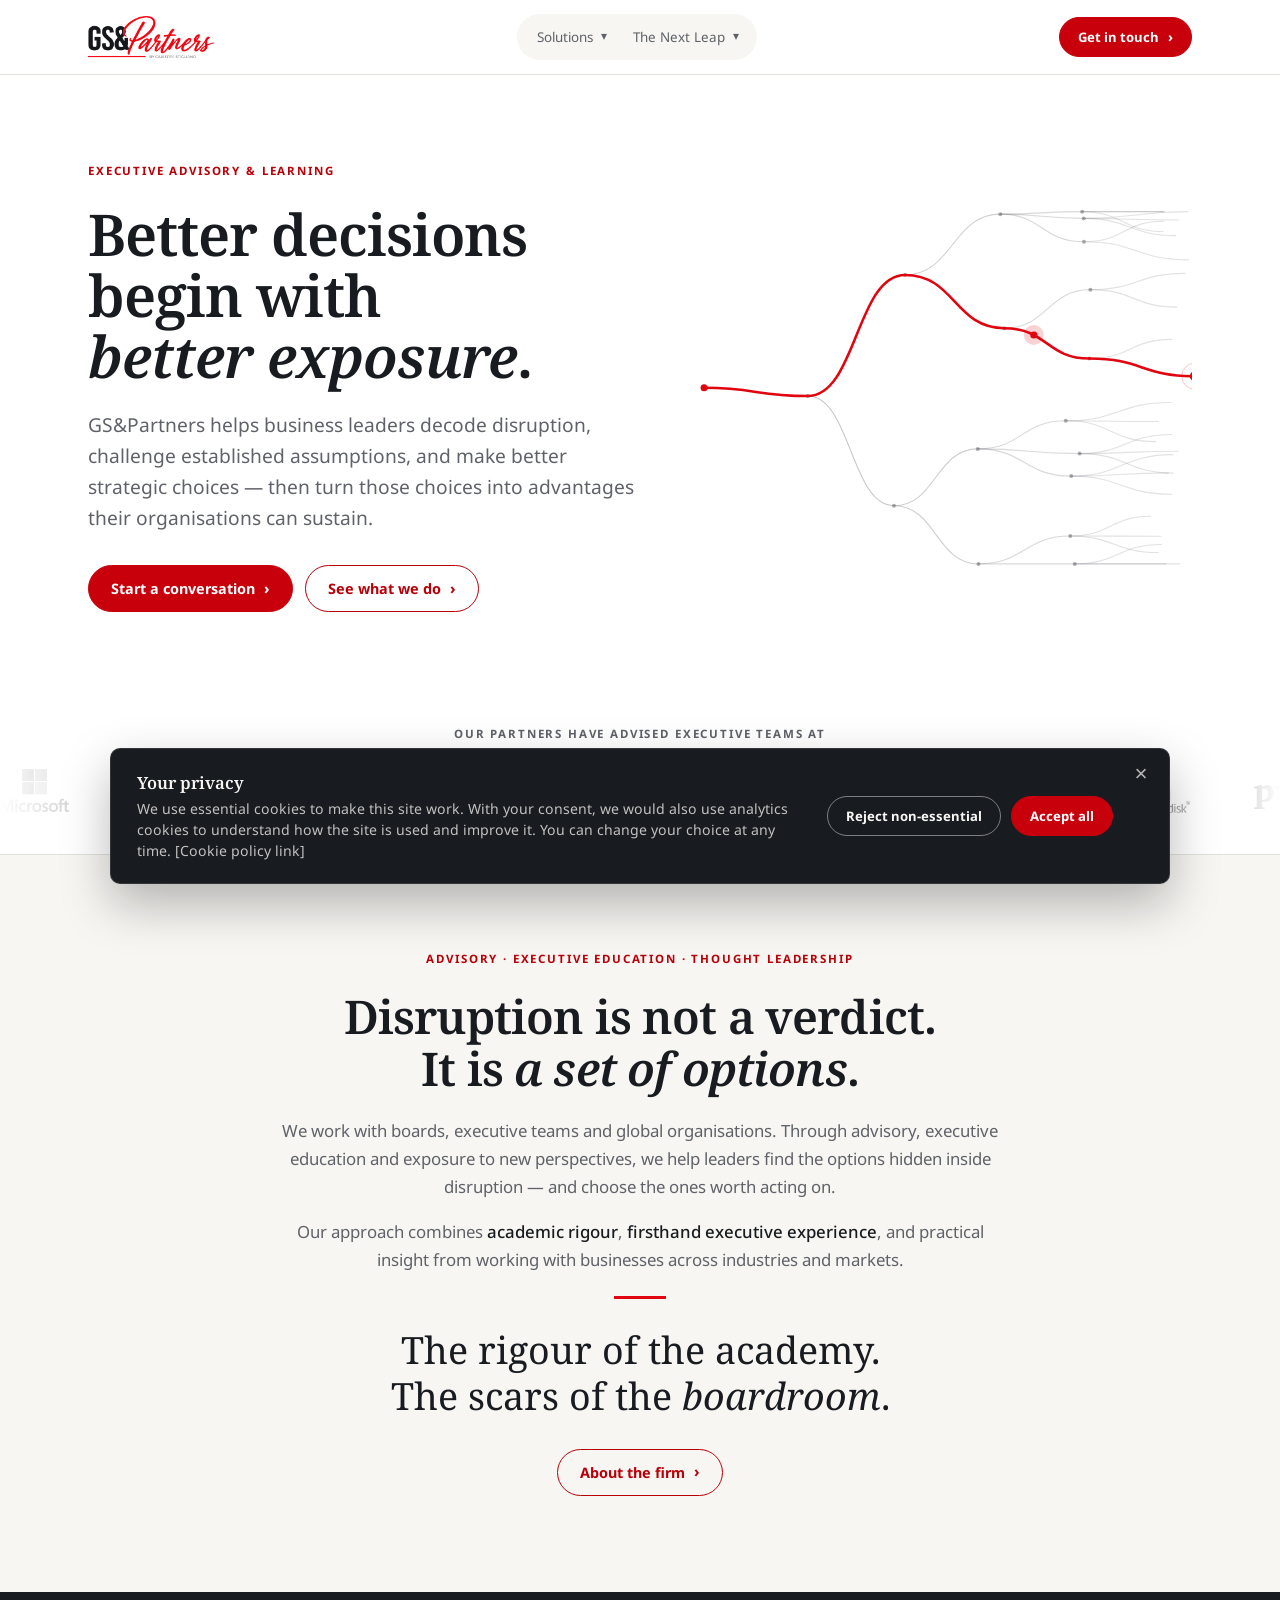
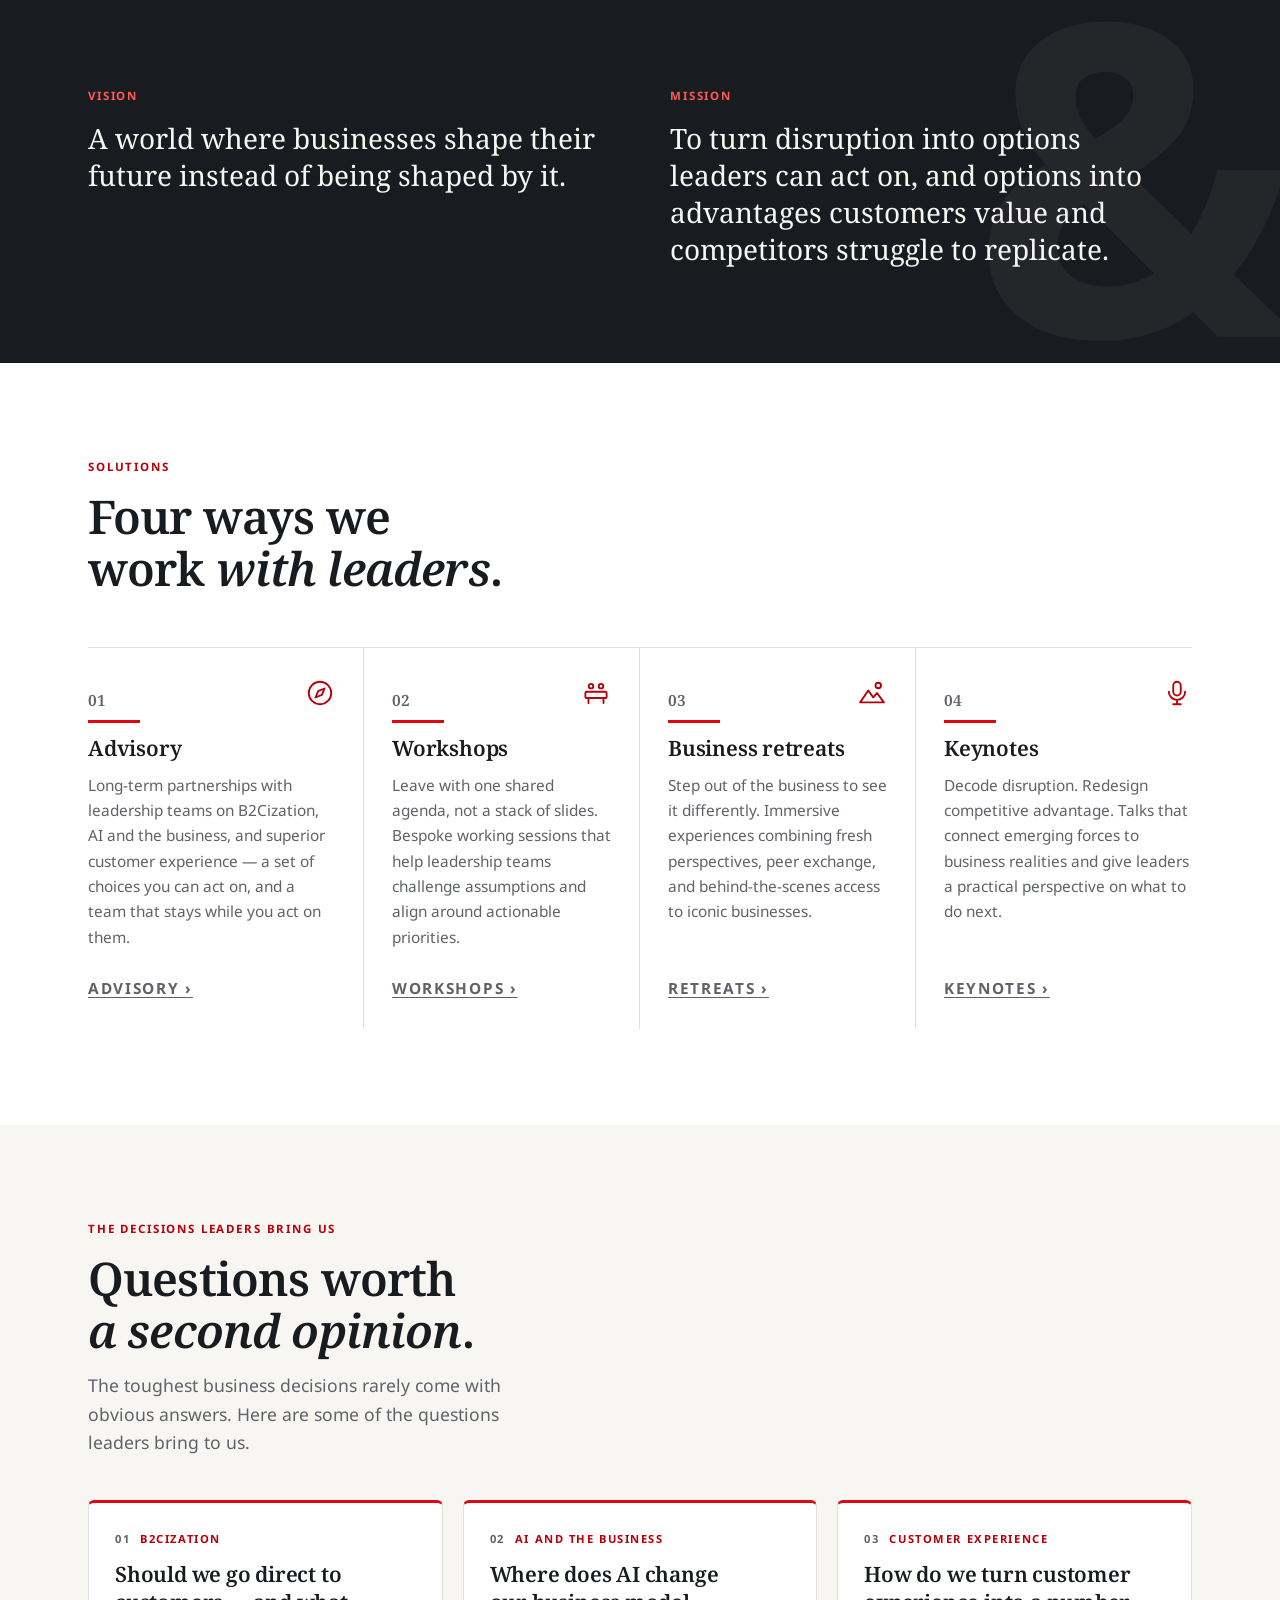
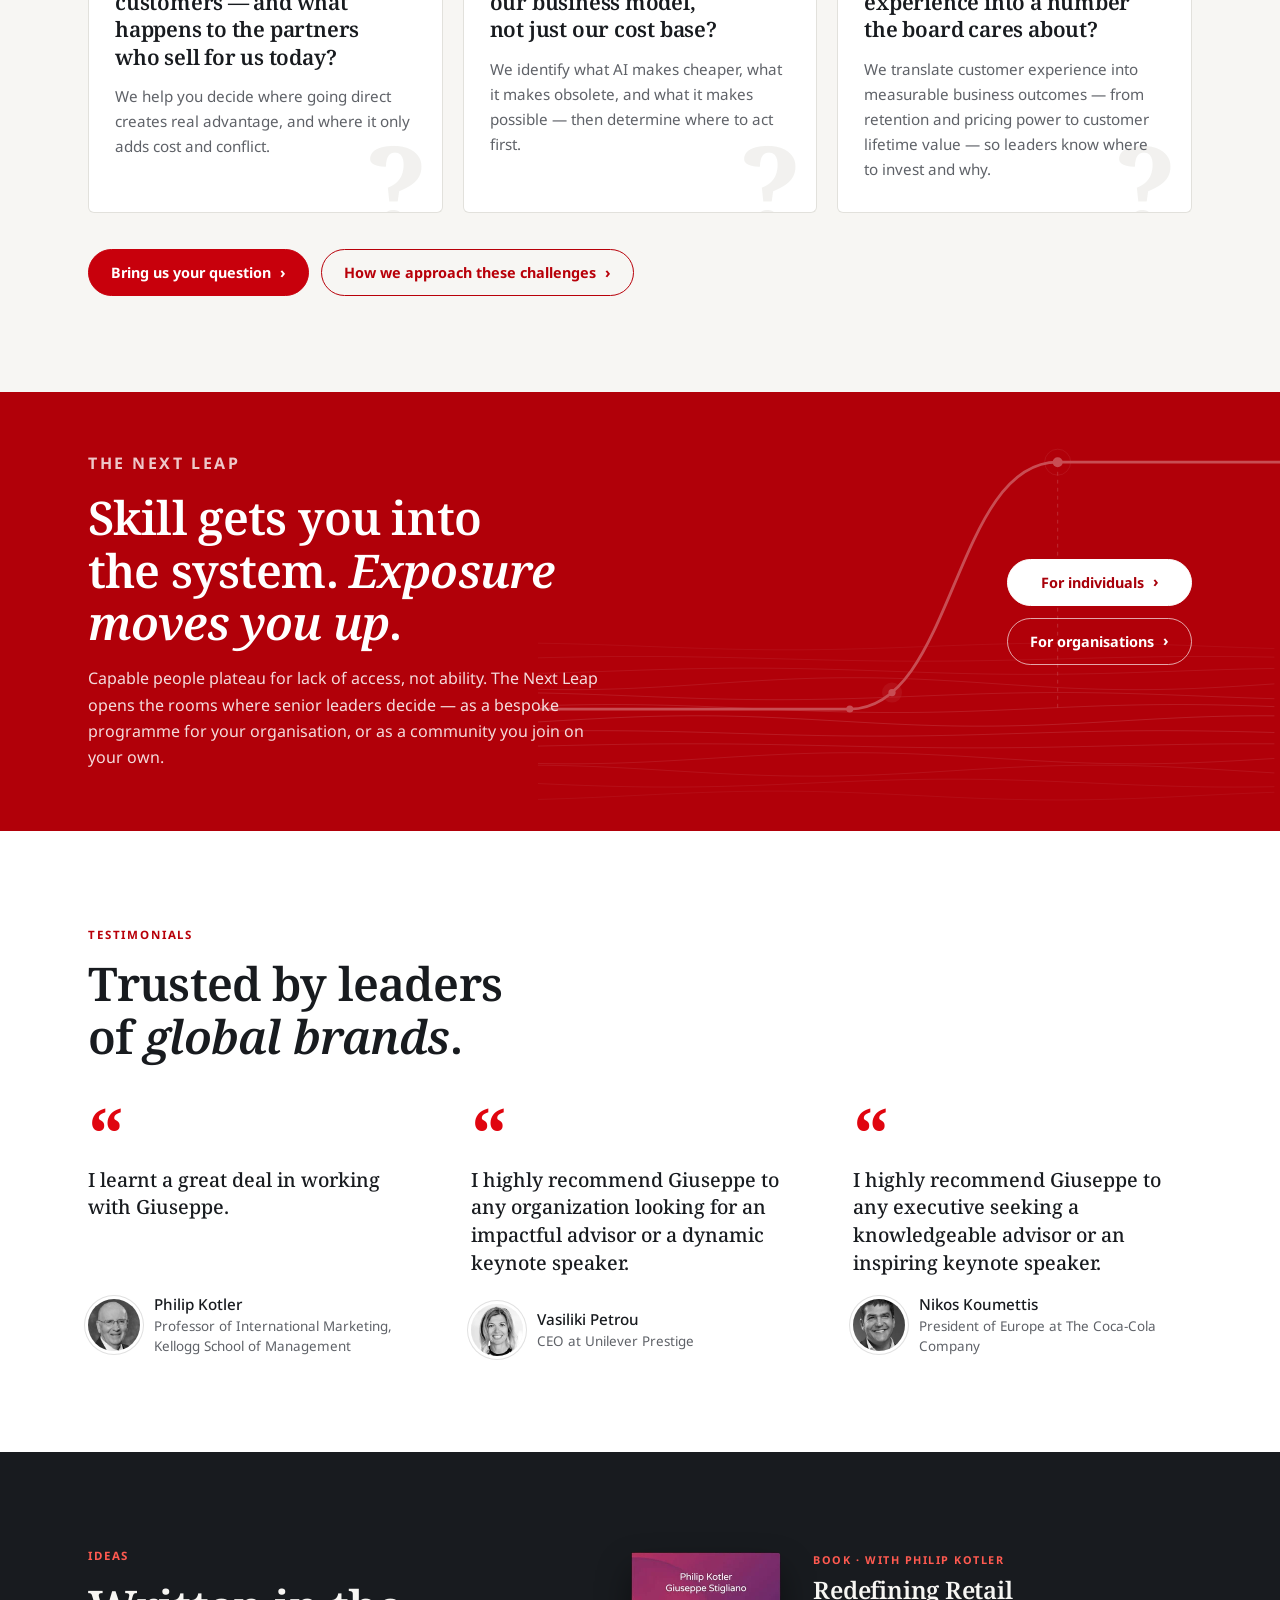
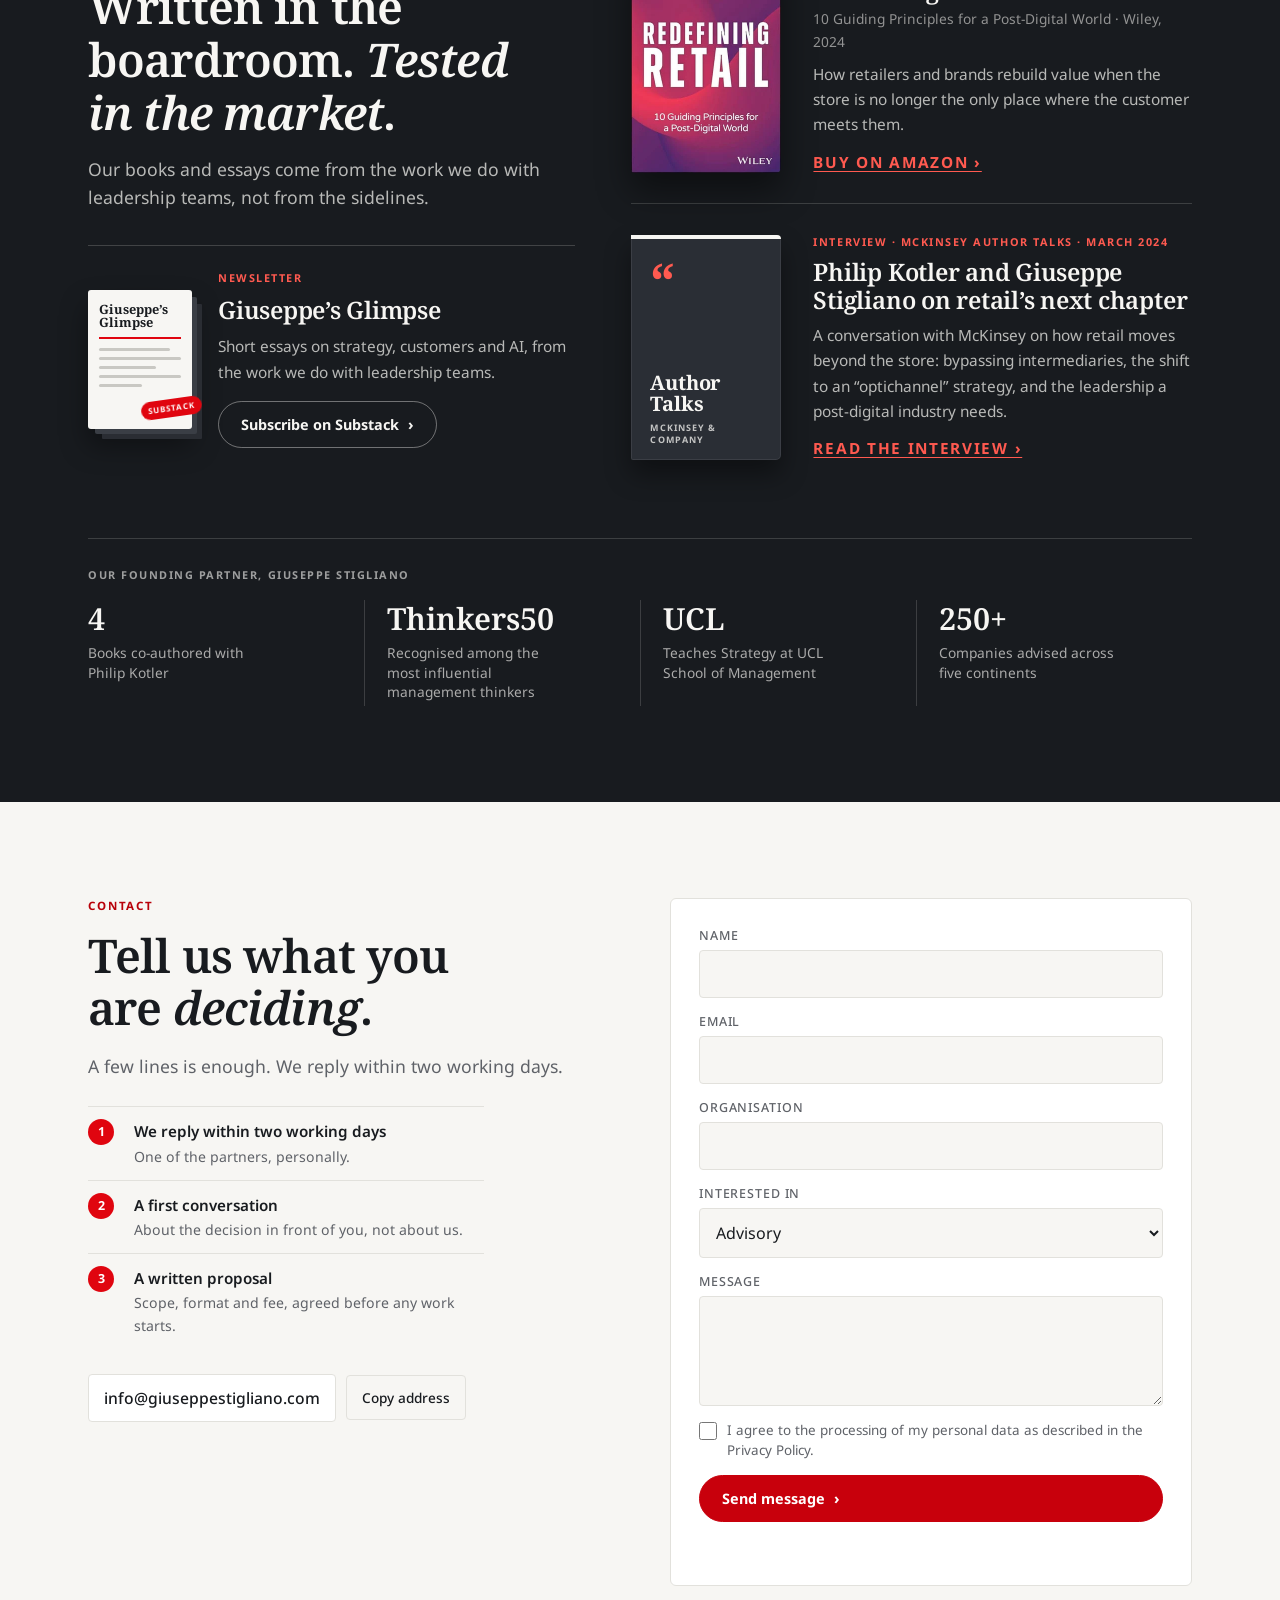
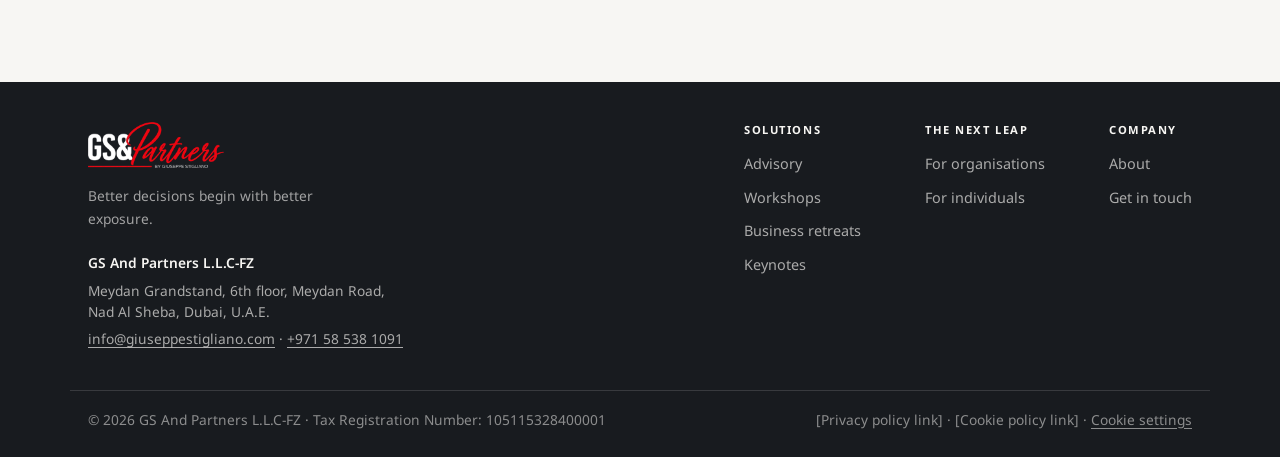
<file: index.html>
<!doctype html>
<html lang="en">
<head>
<meta charset="utf-8">
<meta name="robots" content="noindex, nofollow">
<meta name="viewport" content="width=device-width,initial-scale=1,viewport-fit=cover">
<title>GS&amp;Partners</title>
<meta name="claude:viewport-fit-sides" content="cover">
<link rel="canonical" href="https://gspartnersgroup.com/">
<meta property="og:url" content="https://gspartnersgroup.com/">
<meta property="og:type" content="website">
<meta property="og:site_name" content="GS&amp;Partners">
<meta property="og:title" content="GS&amp;Partners &mdash; Executive advisory &amp; learning">
<meta property="og:description" content="GS&amp;Partners is an executive advisory and learning firm founded by Giuseppe Stigliano. We help leaders decode disruption and turn options into lasting competitive advantage.">
<meta name="twitter:card" content="summary">
<meta name="description" content="GS&amp;Partners is an executive advisory and learning firm founded by Giuseppe Stigliano. We help leaders decode disruption and turn options into lasting competitive advantage.">
<script type="application/ld+json">{"@context": "https://schema.org", "@type": "Organization", "name": "GS&Partners", "url": "https://gspartnersgroup.com/", "description": "Executive advisory and learning firm helping business leaders decode disruption and make better strategic choices.", "founder": {"@type": "Person", "name": "Giuseppe Stigliano", "sameAs": ["https://giuseppestigliano.com/", "https://www.linkedin.com/in/giuseppestigliano"]}, "employee": [{"@type": "Person", "name": "Giuseppe Stigliano", "jobTitle": "Founding Partner"}, {"@type": "Person", "name": "Ivan Buric", "jobTitle": "Partner & CEO"}, {"@type": "Person", "name": "Gaia Peraino", "jobTitle": "Partner, Events & Operations"}], "legalName": "GS And Partners L.L.C-FZ", "email": "info@giuseppestigliano.com", "telephone": "+971 58 538 1091", "taxID": "105115328400001", "address": {"@type": "PostalAddress", "streetAddress": "Meydan Grandstand, 6th floor, Meydan Road, Nad Al Sheba", "addressLocality": "Dubai", "addressCountry": "AE"}}</script>
<link rel="preconnect" href="https://fonts.googleapis.com">
<link rel="preconnect" href="https://fonts.gstatic.com" crossorigin>
<link rel="stylesheet" href="https://fonts.googleapis.com/css2?family=Noto+Sans:wght@400;600;700&family=Noto+Serif:wght@400;600;700&display=swap">
<link rel="stylesheet" href="site.css">
</head>
<body>
<header class="top">
  <div class="wrap">
    <a class="mark" href="index.html"><img class="logo-l" src="img/logo-light.webp" width="420" height="140" alt="GS&amp;Partners by Giuseppe Stigliano"><img class="logo-d" src="img/logo-dark.webp" width="420" height="142" alt="GS&amp;Partners by Giuseppe Stigliano"></a>
    <nav id="mainnav" aria-label="Main">
      <div class="navitem">
        <a class="navlink" href="programmes.html">Solutions</a>
        <button class="subtoggle" type="button" aria-expanded="false" aria-controls="progmenu"><span aria-hidden="true">&#9662;</span><span class="sr">Solutions menu</span></button>
        <div class="submenu" id="progmenu">
          <a href="advisory.html">Advisory</a>
          <a href="programmes.html#workshops">Workshops</a>
          <a href="programmes.html#retreats">Business retreats</a>
          <a href="programmes.html#keynotes">Keynotes</a>
        </div>
      </div>
      <div class="navitem">
        <a class="navlink" href="next-leap.html">The Next Leap</a>
        <button class="subtoggle" type="button" aria-expanded="false" aria-controls="leapmenu"><span aria-hidden="true">&#9662;</span><span class="sr">The Next Leap menu</span></button>
        <div class="submenu" id="leapmenu">
          <a href="next-leap.html#organisations">For organisations</a>
          <a href="next-leap.html#individuals">For individuals</a>
        </div>
      </div>
    </nav>
    <div class="navcta"><a class="btn sm" href="index.html#contact">Get in touch <span class="ch" aria-hidden="true">&rsaquo;</span></a></div>
    <button class="menubtn" type="button" aria-expanded="false" aria-controls="mainnav"><svg viewBox="0 0 24 24" aria-hidden="true"><path d="M4 7h16M4 12h16M4 17h16"/></svg>Menu</button>
  </div>
</header>
<main id="top">
  <section class="hero">
    <div class="wrap herogrid">
      <div class="herocopy">
      <p class="eyebrow">Executive advisory &amp; learning</p>
      <h1>Better decisions begin with <em>better exposure</em>.</h1>
      <p class="lede">GS&amp;Partners helps business leaders decode disruption, challenge established assumptions, and make better strategic choices &mdash; then turn those choices into advantages their organisations can sustain.</p>
      <div class="btns">
        <a class="btn" href="#contact">Start a conversation <span class="ch" aria-hidden="true">&rsaquo;</span></a>
        <a class="btn ghost" href="programmes.html">See what we do <span class="ch" aria-hidden="true">&rsaquo;</span></a>
      </div>
      </div>
      <div class="vizbox"><canvas class="viz" data-mode="branch" data-seed="11" aria-hidden="true"></canvas></div>
    </div>
  </section>


  <section class="logos" aria-label="Organisations we have worked with">
    <div class="wrap">
      <p class="eyebrow">Our partners have advised executive teams at</p>
      <div class="marquee"><div class="track"><ul>
        <li class="lg"><img src="img/clients/microsoft.webp" alt="Microsoft" width="440" height="273" style="--h:43px" loading="lazy" decoding="async"></li><li class="lg"><img src="img/clients/nike.webp" alt="Nike" width="440" height="230" style="--h:40px" loading="lazy" decoding="async"></li><li class="lg"><img src="img/clients/coca-cola.webp" alt="Coca-Cola" width="440" height="140" style="--h:31px" loading="lazy" decoding="async"></li><li class="lg"><img src="img/clients/loreal.webp" alt="L&rsquo;Or&eacute;al" width="440" height="80" style="--h:23px" loading="lazy" decoding="async"></li><li class="lg"><img src="img/clients/nestle.webp" alt="Nestl&eacute;" width="290" height="300" style="--h:48px" loading="lazy" decoding="async"></li>
        <li class="lg"><img src="img/clients/starbucks.webp" alt="Starbucks" width="300" height="297" style="--h:46px" loading="lazy" decoding="async"></li><li class="lg"><img src="img/clients/generali.webp" alt="Generali" width="288" height="233" style="--h:48px" loading="lazy" decoding="async"></li><li class="lg"><img src="img/clients/campari.webp" alt="Campari" width="288" height="79" style="--h:25px" loading="lazy" decoding="async"></li><li class="lg"><img src="img/clients/novo-nordisk.webp" alt="Novo Nordisk" width="422" height="300" style="--h:46px" loading="lazy" decoding="async"></li><li class="lg"><img src="img/clients/pwc.webp" alt="PwC" width="440" height="213" style="--h:38px" loading="lazy" decoding="async"></li>
      </ul></div></div>
    </div>
  </section>

  <section class="band alt">
    <div class="wrap centered">
      <p class="eyebrow">Advisory &middot; Executive education &middot; Thought leadership</p>
      <h2>Disruption is not a verdict. It is <em>a set of options</em>.</h2>
      <div class="prose">
        <p>We work with boards, executive teams and global organisations. Through advisory, executive education and exposure to new perspectives, we help leaders find the options hidden inside disruption &mdash; and choose the ones worth acting on.</p>
        <p>Our approach combines <strong>academic rigour</strong>, <strong>firsthand executive experience</strong>, and practical insight from working with businesses across industries and markets.</p>
      </div>
      <hr class="rule">
      <p class="pull">The rigour of the academy. The scars of the <em>boardroom</em>.</p>
      <div class="btns"><a class="btn ghost" href="about.html">About the firm <span class="ch" aria-hidden="true">&rsaquo;</span></a></div>
    </div>
  </section>

  <section class="band dark amp">
    <div class="wrap vm">
      <div>
        <p class="eyebrow">Vision</p>
        <p class="stmt">A world where businesses shape their future instead of being shaped by it.</p>
      </div>
      <div>
        <p class="eyebrow">Mission</p>
        <p class="stmt">To turn disruption into options leaders can act on, and options into advantages customers value and competitors struggle to replicate.</p>
      </div>
    </div>
  </section>

  <section class="band">
    <div class="wrap">
      <div class="head2 wide">
        <p class="eyebrow">Solutions</p>
        <h2>Four ways we work <em>with leaders</em>.</h2>
      </div>
      <div class="cards c4">
        <article>
          <div class="cardtop"><p class="num">01</p><svg class="ico" viewBox="0 0 24 24" aria-hidden="true"><circle cx="12" cy="12" r="9"/><path d="M15.6 8.4l-2.1 5.1-5.1 2.1 2.1-5.1z"/></svg></div><hr class="rule">
          <h3>Advisory</h3>
          <p>Long-term partnerships with leadership teams on B2Cization, AI and the business, and superior customer experience &mdash; a set of choices you can act on, and a team that stays while you act on them.</p>
          <p class="tag"><a href="advisory.html">Advisory &rsaquo;</a></p>
        </article>
        <article>
          <div class="cardtop"><p class="num">02</p><svg class="ico" viewBox="0 0 24 24" aria-hidden="true"><rect x="3.5" y="11" width="17" height="5" rx="1"/><circle cx="8" cy="6.5" r="1.8"/><circle cx="16" cy="6.5" r="1.8"/><path d="M6 16v4M18 16v4"/></svg></div><hr class="rule">
          <h3>Workshops</h3>
          <p>Leave with one shared agenda, not a stack of slides. Bespoke working sessions that help leadership teams challenge assumptions and align around actionable priorities.</p>
          <p class="tag"><a href="programmes.html#workshops">Workshops &rsaquo;</a></p>
        </article>
        <article>
          <div class="cardtop"><p class="num">03</p><svg class="ico" viewBox="0 0 24 24" aria-hidden="true"><path d="M2.5 19.5l6.5-9.5 4 5.5 3-3.5 5.5 7.5z"/><circle cx="17" cy="6" r="2.2"/></svg></div><hr class="rule">
          <h3>Business retreats</h3>
          <p>Step out of the business to see it differently. Immersive experiences combining fresh perspectives, peer exchange, and behind-the-scenes access to iconic businesses.</p>
          <p class="tag"><a href="programmes.html#retreats">Retreats &rsaquo;</a></p>
        </article>
        <article>
          <div class="cardtop"><p class="num">04</p><svg class="ico" viewBox="0 0 24 24" aria-hidden="true"><rect x="9" y="3" width="6" height="11" rx="3"/><path d="M5.5 11a6.5 6.5 0 0 0 13 0M12 17.5V21M9 21h6"/></svg></div><hr class="rule">
          <h3>Keynotes</h3>
          <p>Decode disruption. Redesign competitive advantage. Talks that connect emerging forces to business realities and give leaders a practical perspective on what to do next.</p>
          <p class="tag"><a href="programmes.html#keynotes">Keynotes &rsaquo;</a></p>
        </article>
      </div>
    </div>
  </section>

<section class="band alt" id="work">
    <div class="wrap">
      <div class="head2 wide">
        <p class="eyebrow">The decisions leaders bring us</p>
        <h2>Questions worth <em>a second opinion</em>.</h2>
        <p class="lede">The toughest business decisions rarely come with obvious answers. Here are some of the questions leaders bring to us.</p>
      </div>
      <div class="asks">
        <article class="ask">
          <p class="asklabel"><span>01</span>B2Cization</p>
          <h3>Should we go direct to customers &mdash; and what happens to the partners who sell for us today?</h3>
          <p>We help you decide where going direct creates real advantage, and where it only adds cost and conflict.</p>
        </article>
        <article class="ask">
          <p class="asklabel"><span>02</span>AI and the business</p>
          <h3>Where does AI change our business model, not just our cost base?</h3>
          <p>We identify what AI makes cheaper, what it makes obsolete, and what it makes possible &mdash; then determine where to act first.</p>
        </article>
        <article class="ask">
          <p class="asklabel"><span>03</span>Customer experience</p>
          <h3>How do we turn customer experience into a number the board cares about?</h3>
          <p>We translate customer experience into measurable business outcomes &mdash; from retention and pricing power to customer lifetime value &mdash; so leaders know where to invest and why.</p>
        </article>
      </div>
      <div class="btns" style="margin-top:36px">
        <a class="btn" href="#contact-advisory">Bring us your question <span class="ch" aria-hidden="true">&rsaquo;</span></a>
        <a class="btn ghost" href="advisory.html#priorities">How we approach these challenges <span class="ch" aria-hidden="true">&rsaquo;</span></a>
      </div>
    </div>
  </section>

  <section class="banner">
    <canvas class="viz bannerviz" data-mode="leap" data-seed="5" data-ink="#ffffff" data-accent="#ffffff" aria-hidden="true"></canvas>
    <div class="wrap">
      <div class="bcopy">
        <p class="eyebrow">The Next Leap</p>
        <h2>Skill gets you into the system. <em>Exposure moves you up</em>.</h2>
        <p>Capable people plateau for lack of access, not ability. The Next Leap opens the rooms where senior leaders decide &mdash; as a bespoke programme for your organisation, or as a community you join on your own.</p>
      </div>
      <div class="bctas">
        <a class="btn onred" href="next-leap.html#individuals">For individuals <span class="ch" aria-hidden="true">&rsaquo;</span></a>
        <a class="btn onred ghost" href="next-leap.html#organisations">For organisations <span class="ch" aria-hidden="true">&rsaquo;</span></a>
      </div>
    </div>
  </section>

  <section class="band">
    <div class="wrap">
      <div class="head2 wide">
        <p class="eyebrow">Testimonials</p>
        <h2>Trusted by leaders of <em>global brands</em>.</h2>
      </div>
      <div class="quotes">
        <figure>
          <hr class="rule">
          <blockquote>I learnt a great deal in working with Giuseppe.</blockquote>
          <figcaption><img class="face" src="img/people/kotler.webp" alt="Philip Kotler" width="160" height="160" loading="lazy" decoding="async"><b>Philip Kotler</b><span>Professor of International Marketing, Kellogg School of Management</span></figcaption>
        </figure>
        <figure>
          <hr class="rule">
          <blockquote>I highly recommend Giuseppe to any organization looking for an impactful advisor or a dynamic keynote speaker.</blockquote>
          <figcaption><img class="face" src="img/people/petrou.webp" alt="Vasiliki Petrou" width="160" height="160" loading="lazy" decoding="async"><b>Vasiliki Petrou</b><span>CEO at Unilever Prestige</span></figcaption>
        </figure>
        <figure>
          <hr class="rule">
          <blockquote>I highly recommend Giuseppe to any executive seeking a knowledgeable advisor or an inspiring keynote speaker.</blockquote>
          <figcaption><img class="face" src="img/people/koumettis.webp" alt="Nikos Koumettis" width="160" height="160" loading="lazy" decoding="async"><b>Nikos Koumettis</b><span>President of Europe at The Coca-Cola Company</span></figcaption>
        </figure>
      </div>
    </div>
  </section>

  <section class="band dark" id="ideas">
    <div class="wrap">
      <div class="ideas2">
        <div class="ideas-lead">
          <p class="eyebrow">Ideas</p>
          <h2>Written in the boardroom. <em>Tested in the market</em>.</h2>
          <p class="lede">Our books and essays come from the work we do with leadership teams, not from the sidelines.</p>
          <div class="newsletter">
            <div class="issue" aria-hidden="true">
              <span class="im">Giuseppe&rsquo;s<br>Glimpse</span>
              <span class="il w1"></span><span class="il"></span><span class="il w2"></span><span class="il"></span><span class="il w3"></span>
              <span class="is">Substack</span>
            </div>
            <div class="ntext">
            <p class="kick">Newsletter</p>
            <h3>Giuseppe&rsquo;s Glimpse</h3>
            <p>Short essays on strategy, customers and AI, from the work we do with leadership teams.</p>
            <a class="btn onband" href="https://giuseppesglimpse.substack.com/">Subscribe on Substack <span class="ch" aria-hidden="true">&rsaquo;</span></a>
            </div>
          </div>
        </div>
        <ul class="shelf single" aria-label="Books">
          <li>
            <div class="cover photo"><img src="img/redefining-retail.webp" alt="Redefining Retail book cover, by Philip Kotler and Giuseppe Stigliano" width="300" height="442" loading="lazy" decoding="async"></div>
            <div class="binfo">
              <p class="kick">Book &middot; with Philip Kotler</p>
              <h3>Redefining Retail</h3>
              <p class="sub">10 Guiding Principles for a Post-Digital World &middot; Wiley, 2024</p>
              <p>How retailers and brands rebuild value when the store is no longer the only place where the customer meets them.</p>
              <p class="tag"><a href="https://www.amazon.com/Redefining-Retail-Guiding-Principles-Post-Digital/dp/B0CZ2NGHYH" target="_blank" rel="noopener">Buy on Amazon &rsaquo;</a></p>
            </div>
          </li>
          <li>
            <div class="cover talk" aria-hidden="true"><span class="tq">&ldquo;</span><span class="ct">Author<br>Talks</span><span class="ca">McKinsey &amp; Company</span></div>
            <div class="binfo">
              <p class="kick">Interview &middot; McKinsey Author Talks &middot; March 2024</p>
              <h3>Philip Kotler and Giuseppe Stigliano on retail&rsquo;s next chapter</h3>
              <p>A conversation with McKinsey on how retail moves beyond the store: bypassing intermediaries, the shift to an &ldquo;optichannel&rdquo; strategy, and the leadership a post-digital industry needs.</p>
              <p class="tag"><a href="https://www.mckinsey.com/featured-insights/mckinsey-on-books/author-talks-philip-kotler-and-giuseppe-stigliano-on-retails-next-chapter" target="_blank" rel="noopener">Read the interview &rsaquo;</a></p>
            </div>
          </li>
        </ul>
      </div>
      <div class="credwrap">
        <p class="credlabel">Our founding partner, Giuseppe Stigliano</p>
        <ul class="creds">
          <li><b>4</b><span>Books co-authored with Philip&nbsp;Kotler</span></li>
          <li><b>Thinkers50</b><span>Recognised among the most influential management thinkers</span></li>
          <li><b>UCL</b><span>Teaches Strategy at UCL School of Management</span></li>
          <li><b>250+</b><span>Companies advised across five continents</span></li>
        </ul>
      </div>
    </div>
  </section>

  <section class="band alt" id="contact">
    <div class="wrap contact">
      <div>
        <p class="eyebrow">Contact</p>
        <h2 style="margin-block:14px 18px">Tell us what you are <em>deciding</em>.</h2>
        <p class="lede">A few lines is enough. We reply within two working days.</p>
        <ol class="nextsteps" aria-label="What happens next">
          <li><b>We reply within two working days</b><span>One of the partners, personally.</span></li>
          <li><b>A first conversation</b><span>About the decision in front of you, not about us.</span></li>
          <li><b>A written proposal</b><span>Scope, format and fee, agreed before any work starts.</span></li>
        </ol>
        <div class="addr">
          <code id="email">info@giuseppestigliano.com</code>
          <button type="button" id="copy">Copy address</button>
        </div>
      </div>
      <form id="f" novalidate>
        <label for="name">Name<input id="name" autocomplete="name"></label>
        <label for="em">Email<input id="em" type="email" autocomplete="email"></label>
        <label for="org">Organisation<input id="org" autocomplete="organization"></label>
        <label for="topic">Interested in
          <select id="topic"><option>Advisory</option><option>Workshop</option><option>Business retreat</option><option>Keynote</option><option>The Next Leap</option><option>Something else</option></select>
        </label>
        <label for="msg">Message<textarea id="msg"></textarea></label>
        <label class="consent" for="ok"><input id="ok" type="checkbox"><span>I agree to the processing of my personal data as described in the Privacy Policy.</span></label>
        <button class="btn" type="submit">Send message <span class="ch" aria-hidden="true">&rsaquo;</span></button>
        <p id="sent" role="status"></p>
      </form>
    </div>
  </section>
</main>

<footer><div class="wrap">
  <div>
    <a class="mark" href="index.html"><img class="logo-l" src="img/logo-light.webp" width="420" height="140" alt="GS&amp;Partners by Giuseppe Stigliano"><img class="logo-d" src="img/logo-dark.webp" width="420" height="142" alt="GS&amp;Partners by Giuseppe Stigliano"></a>
    <p class="tagline">Better decisions begin with better exposure.</p>
    <address class="fcontact">
      <b>GS And Partners L.L.C-FZ</b>
      <span>Meydan Grandstand, 6th floor, Meydan Road,<br>Nad Al Sheba, Dubai, U.A.E.</span>
      <span><a href="mailto:info@giuseppestigliano.com">info@giuseppestigliano.com</a> &middot; <a href="tel:+971585381091">+971 58 538 1091</a></span>
    </address>
  </div>
  <nav class="fcols" aria-label="Footer">
    <div class="fcol">
      <p class="fhead"><a href="programmes.html">Solutions</a></p>
      <a href="advisory.html">Advisory</a>
      <a href="programmes.html#workshops">Workshops</a>
      <a href="programmes.html#retreats">Business retreats</a>
      <a href="programmes.html#keynotes">Keynotes</a>
    </div>
    <div class="fcol">
      <p class="fhead"><a href="next-leap.html">The Next Leap</a></p>
      <a href="next-leap.html#organisations">For organisations</a>
      <a href="next-leap.html#individuals">For individuals</a>
    </div>
    <div class="fcol">
      <p class="fhead">Company</p>
      <a href="about.html">About</a>
      <a href="index.html#contact">Get in touch</a>
    </div>
  </nav>
</div>
<div class="wrap fbottom"><span>&copy; 2026 GS And Partners L.L.C-FZ &middot; Tax Registration Number: 105115328400001</span><span class="legal">[Privacy policy link] &middot; [Cookie policy link] &middot; <button type="button" class="linkbtn" data-cookie-settings>Cookie settings</button></span></div>
</footer>

<script>
(function(){
  var copy=document.getElementById("copy"),email=document.getElementById("email");
  if(copy){copy.addEventListener("click",function(){
    function done(){copy.textContent="Copied";setTimeout(function(){copy.textContent="Copy address"},1800)}
    function fallback(){var r=document.createRange();r.selectNodeContents(email);var s=getSelection();s.removeAllRanges();s.addRange(r);copy.textContent="Press copy"}
    try{navigator.clipboard.writeText(email.textContent).then(done,fallback)}catch(e){fallback()}
  });}
  var topicSel=document.getElementById("topic");
  function preselect(){try{var q=(location.hash.match(/^#contact-(.+)$/)||[])[1]; if(q){[].forEach.call(topicSel.options,function(o){if(o.text.toLowerCase().replace(/\s+/g,"-")===q)topicSel.value=o.value;}); var ct=document.getElementById("contact"); if(ct) ct.scrollIntoView({behavior:"smooth"});}}catch(e){}}
  preselect(); window.addEventListener("hashchange",preselect);
  var f=document.getElementById("f");
  if(f){f.addEventListener("submit",function(e){
    e.preventDefault();
    document.getElementById("sent").textContent="This form is a preview and does not send yet. Please use the email address shown.";
  });}
})();
</script>
<script>
(function(){
  var items=[].slice.call(document.querySelectorAll(".navitem"));
  if(!items.length) return;
  var groups=items.map(function(item){
    var btn=item.querySelector(".subtoggle"), menu=item.querySelector(".submenu");
    function set(open){menu.classList.toggle("open",open);btn.setAttribute("aria-expanded",open?"true":"false")}
    btn.addEventListener("click",function(e){e.stopPropagation();var o=btn.getAttribute("aria-expanded")!=="true";closeAll();set(o)});
    menu.addEventListener("click",function(){set(false)});
    return {item:item,set:set};
  });
  function closeAll(){groups.forEach(function(g){g.set(false)})}
  document.addEventListener("click",function(e){
    if(!groups.some(function(g){return g.item.contains(e.target)})) closeAll();
  });
  document.addEventListener("keydown",function(e){if(e.key==="Escape")closeAll()});
})();
</script>
<script>
(function(){
  var reduce=false; try{reduce=matchMedia("(prefers-reduced-motion: reduce)").matches;}catch(e){}
  function tok(v,el){ if(!v) return ""; return v.indexOf("--")===0 ? getComputedStyle(el).getPropertyValue(v).trim() : v; }
  function rng(seed){var s=(seed*2654435761)>>>0||1;return function(){s^=s<<13;s>>>=0;s^=s>>>17;s^=s<<5;s>>>=0;return s/4294967296;};}
  function bez(p0,p1,p2,p3,t){var u=1-t;return u*u*u*p0+3*u*u*t*p1+3*u*t*t*p2+t*t*t*p3;}
  function segPt(s,t){var mx=(s.x1+s.x2)/2;return {x:bez(s.x1,mx,mx,s.x2,t),y:bez(s.y1,s.y1,s.y2,s.y2,t)};}
  function curve(c,s){var mx=(s.x1+s.x2)/2;c.beginPath();c.moveTo(s.x1,s.y1);c.bezierCurveTo(mx,s.y1,mx,s.y2,s.x2,s.y2);}
  function dot(c,x,y,r,col,halo){c.globalAlpha=1;c.fillStyle=col;c.beginPath();c.arc(x,y,r,0,7);c.fill();
    if(halo){c.globalAlpha=.22;c.strokeStyle=col;c.lineWidth=1;c.beginPath();c.arc(x,y,r*2.6,0,7);c.stroke();c.globalAlpha=1;}}
  function pulse(c,p,col){c.globalAlpha=.18;c.fillStyle=col;c.beginPath();c.arc(p.x,p.y,10,0,7);c.fill();c.globalAlpha=1;c.beginPath();c.arc(p.x,p.y,3.6,0,7);c.fill();}
  function ease(t){return t<.5?2*t*t:1-Math.pow(-2*t+2,2)/2;}

  /* ---- scenes: build geometry once per size, draw(t) every frame ---- */
  function Branch(W,H,rand){
    var depthMax=5, stepX=(W*0.92)/depthMax, segs=[], leaves=[], defLeaf=-1;
    function grow(x,y,d,spread,onPath,parent){
      if(d>=depthMax){ leaves.push(parent); if(onPath) defLeaf=leaves.length-1; return; }
      var n=d===0?1:(rand()<0.35?3:2), pick=Math.floor(rand()*n);
      for(var i=0;i<n;i++){
        var off=n===1?0:(i/(n-1)-0.5)*spread;
        var nx=x+stepX*(0.86+rand()*0.28);
        var ny=Math.max(H*0.07,Math.min(H*0.93,y+off+(rand()-0.5)*spread*0.18));
        segs.push({x1:x,y1:y,x2:nx,y2:ny,d:d,parent:parent});
        grow(nx,ny,d+1,spread*0.56,onPath&&i===pick,segs.length-1);
      }
    }
    grow(W*0.03,H*0.5,0,H*0.92,true,-1);
    var chosen=defLeaf, path=[];
    function setLeaf(i){chosen=i; path=[]; var k=leaves[i]; while(k>=0){path.unshift(k);k=segs[k].parent;}}
    setLeaf(defLeaf);
    return {
      interactive:true,
      pick:function(px,py){ if(px==null){setLeaf(defLeaf);return;}
        var best=0,bd=1e9; leaves.forEach(function(si,i){var dy=Math.abs(segs[si].y2-py); if(dy<bd){bd=dy;best=i;}}); if(best!==chosen) setLeaf(best); },
      draw:function(c,ink,acc,t){
        var on={}; path.forEach(function(k){on[k]=1;});
        c.lineCap="round";
        segs.forEach(function(s,k){ if(on[k]) return; curve(c,s); c.globalAlpha=Math.max(.12,.42-s.d*.06); c.strokeStyle=ink; c.lineWidth=1.1; c.stroke(); });
        segs.forEach(function(s){ if(s.d>3) return; c.globalAlpha=.5; c.fillStyle=ink; c.beginPath(); c.arc(s.x2,s.y2,2,0,7); c.fill(); });
        path.forEach(function(k){ curve(c,segs[k]); c.globalAlpha=1; c.strokeStyle=acc; c.lineWidth=2.6; c.stroke(); });
        dot(c,W*0.03,H*0.5,3.5,acc,false);
        var last=segs[path[path.length-1]]; dot(c,last.x2,last.y2,5,acc,true);
        if(t!=null){ var u=ease(t)*path.length, i=Math.min(path.length-1,Math.floor(u)); c.fillStyle=acc; pulse(c,segPt(segs[path[i]],u-i),acc); }
      }
    };
  }
  function Leap(W,H,rand){
    var n=13, top=H*0.58, bot=H*0.92, lines=[];
    for(var i=0;i<n;i++) lines.push({y:top+(bot-top)*i/(n-1),a:rand()*6,amp:2+rand()*4,al:.16+.22*(1-Math.abs(i-(n-1)/2)/((n-1)/2))});
    var y0=top+(bot-top)*0.42, x0=W*0.42, x1=W*0.7, y1=H*0.16;
    var S={x1:x0,y1:y0,x2:x1,y2:y1};
    return {
      draw:function(c,ink,acc,t){
        c.lineCap="round";
        lines.forEach(function(l){ c.beginPath(); for(var x=0;x<=W;x+=8){var yy=l.y+Math.sin(x/90+l.a+(t||0)*0)*l.amp; if(x===0)c.moveTo(x,yy); else c.lineTo(x,yy);} c.globalAlpha=l.al; c.strokeStyle=ink; c.lineWidth=1; c.stroke(); });
        c.globalAlpha=1; c.strokeStyle=acc; c.lineWidth=2.8;
        c.beginPath(); c.moveTo(0,y0); c.lineTo(x0,y0); var mx=(x0+x1)/2; c.bezierCurveTo(mx,y0,mx,y1,x1,y1); c.lineTo(W,y1); c.stroke();
        c.setLineDash([3,5]); c.lineWidth=1; c.globalAlpha=.55; c.beginPath(); c.moveTo(x1,y1+10); c.lineTo(x1,y0); c.stroke(); c.setLineDash([]);
        dot(c,x0,y0,3.5,acc,false); dot(c,x1,y1,5,acc,true);
        if(t!=null){ var e=ease(t), p;
          if(e<.35) p={x:x0*(e/.35),y:y0}; else if(e<.75) p=segPt(S,(e-.35)/.4); else p={x:x1+(W-x1)*((e-.75)/.25),y:y1};
          c.fillStyle=acc; pulse(c,p,acc); }
      }
    };
  }
  function Converge(W,H,rand){
    var cx=W*0.62, cy=H*0.5, ins=[0.18,0.5,0.82].map(function(f){return {x1:W*0.03,y1:H*f,x2:cx,y2:cy};}), bg=[];
    for(var g=0;g<26;g++){var y=H*(0.05+0.9*rand()), x=W*rand()*0.5; bg.push({x1:x,y1:y,x2:x+W*0.18,y2:y+(rand()-0.5)*H*0.25,al:.12+rand()*.1});}
    return {
      draw:function(c,ink,acc,t){
        c.lineCap="round";
        bg.forEach(function(s){c.globalAlpha=s.al;c.strokeStyle=ink;c.lineWidth=1;curve(c,s);c.stroke();});
        ins.forEach(function(s,i){ c.globalAlpha=i===1?1:.85; c.strokeStyle=i===1?acc:ink; c.lineWidth=i===1?2.6:1.8; curve(c,s); c.stroke(); dot(c,s.x1,s.y1,3.5,i===1?acc:ink,false); });
        c.globalAlpha=1; c.strokeStyle=acc; c.lineWidth=3.4; c.beginPath(); c.moveTo(cx,cy); c.lineTo(W*0.97,cy); c.stroke();
        dot(c,cx,cy,4.5,acc,false); dot(c,W*0.97,cy,5,acc,true);
        if(t!=null){ var e=ease(t);
          if(e<.6){ ins.forEach(function(s,i){ c.fillStyle=i===1?acc:ink; pulse(c,segPt(s,e/.6),i===1?acc:ink); }); }
          else { c.fillStyle=acc; pulse(c,{x:cx+(W*0.97-cx)*((e-.6)/.4),y:cy},acc); } }
      }
    };
  }
  var MODES={branch:Branch,leap:Leap,converge:Converge};

  function setup(cv){
    var st={cv:cv,scene:null,W:0,H:0,dpr:1,visible:true,start:performance.now()};
    function build(){
      var r=cv.getBoundingClientRect(); st.W=Math.max(1,r.width); st.H=Math.max(1,r.height); st.dpr=Math.min(window.devicePixelRatio||1,2);
      cv.width=Math.round(st.W*st.dpr); cv.height=Math.round(st.H*st.dpr);
      st.scene=(MODES[cv.dataset.mode]||Branch)(st.W,st.H,rng(+cv.dataset.seed||7));
    }
    st.render=function(now){
      var c=cv.getContext("2d"); if(!c||!st.scene) return;
      c.setTransform(st.dpr,0,0,st.dpr,0,0); c.clearRect(0,0,st.W,st.H);
      var t=null;
      if(!reduce && now!=null){ var period=4200, rest=1400, ph=(now-st.start)%(period+rest); t=ph<period?ph/period:null; }
      st.scene.draw(c,tok(cv.dataset.ink||"--muted",cv),tok(cv.dataset.accent||"--red",cv),t);
    };
    st.rebuild=function(){build();st.render(performance.now());};
    build(); st.render(null);
    if(cv.dataset.mode==="branch" && cv.dataset.interactive!=="off"){
      var host=cv.parentElement;
      host.addEventListener("pointermove",function(e){var r=cv.getBoundingClientRect(); st.scene.pick&&st.scene.pick(e.clientX-r.left,e.clientY-r.top); if(reduce) st.render(null);});
      host.addEventListener("pointerleave",function(){st.scene.pick&&st.scene.pick(null); if(reduce) st.render(null);});
    }
    return st;
  }
  var states=[].slice.call(document.querySelectorAll("canvas.viz")).map(setup);
  function all(){states.forEach(function(s){s.rebuild();});}
  if(window.ResizeObserver){var ro=new ResizeObserver(all);states.forEach(function(s){ro.observe(s.cv);});} else window.addEventListener("resize",all);
  try{matchMedia("(prefers-color-scheme: dark)").addEventListener("change",all);}catch(e){}
  try{new MutationObserver(all).observe(document.documentElement,{attributes:true,attributeFilter:["data-theme"]});}catch(e){}
  if(document.fonts&&document.fonts.ready) document.fonts.ready.then(all);
  if(!reduce){
    if(window.IntersectionObserver){var io=new IntersectionObserver(function(es){es.forEach(function(e){states.forEach(function(s){if(s.cv===e.target)s.visible=e.isIntersecting;});});});states.forEach(function(s){io.observe(s.cv);});}
    (function loop(now){ if(!document.hidden) states.forEach(function(s){ if(s.visible) s.render(now); }); requestAnimationFrame(loop); })(performance.now());
  }
})();
</script>
<script>
(function(){
  var header=document.querySelector("header.top");
  if(header){
    var onScroll=function(){header.classList.toggle("scrolled",window.scrollY>8);};
    onScroll(); window.addEventListener("scroll",onScroll,{passive:true});
    var mb=header.querySelector(".menubtn"), nav=document.getElementById("mainnav");
    if(mb&&nav){
      var set=function(open){header.classList.toggle("navopen",open);mb.setAttribute("aria-expanded",open?"true":"false");};
      mb.addEventListener("click",function(e){e.stopPropagation();set(!header.classList.contains("navopen"));});
      nav.addEventListener("click",function(e){if(e.target.closest("a"))set(false);});
      document.addEventListener("click",function(e){if(!header.contains(e.target))set(false);});
      document.addEventListener("keydown",function(e){if(e.key==="Escape")set(false);});
    }
  }
  var reduce=false; try{reduce=matchMedia("(prefers-reduced-motion: reduce)").matches;}catch(e){}
  if(reduce||!window.IntersectionObserver) return;
  var sel=".cards article,.feature,.quotes figure,.person,.vm>div,.stats.inline,.split>*,.centered>*,.head2,.banner .wrap,.team";
  var els=[].slice.call(document.querySelectorAll(sel)).filter(function(el){return el.getBoundingClientRect().top>window.innerHeight;});
  var io=new IntersectionObserver(function(es){es.forEach(function(e){ if(!e.isIntersecting) return;
    var el=e.target, sib=el.parentElement?[].indexOf.call(el.parentElement.children,el):0;
    el.style.animationDelay=Math.min(sib,4)*70+"ms"; el.classList.add("rv-in"); io.unobserve(el); });},{rootMargin:"0px 0px 80px 0px"});
  els.forEach(function(el){io.observe(el);});
})();
</script>
<script>
(function(){var t=document.querySelector(".logos .track");if(!t)return;var ul=t.querySelector("ul");var c=ul.cloneNode(true);c.setAttribute("aria-hidden","true");[].forEach.call(c.querySelectorAll("img"),function(i){i.alt="";});t.appendChild(c);t.classList.add("run");})();
</script>
<div class="cookiebar" id="cookiebar" role="dialog" aria-modal="false" aria-labelledby="cb-title" hidden>
  <div class="cb-inner">
    <div class="cb-text">
      <p class="cb-title" id="cb-title">Your privacy</p>
      <p>We use essential cookies to make this site work. With your consent, we would also use analytics cookies to understand how the site is used and improve it. You can change your choice at any time. <span class="cb-policy">[Cookie policy link]</span></p>
    </div>
    <div class="cb-actions">
      <button type="button" class="btn ghost sm" data-consent="rejected">Reject non-essential</button>
      <button type="button" class="btn sm" data-consent="accepted">Accept all</button>
    </div>
    <button type="button" class="cb-close" data-consent="rejected" aria-label="Close and reject non-essential cookies">&times;</button>
  </div>
</div>
<script>
(function(){
  var KEY="gsp-cookie-consent", bar=document.getElementById("cookiebar");
  function get(){try{return localStorage.getItem(KEY);}catch(e){return null;}}
  function apply(v){
    window.gspConsent=v;
    try{window.dispatchEvent(new CustomEvent("gsp:consent",{detail:v}));}catch(e){}
    /* When analytics is added, load it here only if v==="accepted". */
  }
  function show(){bar.hidden=false;}
  function choose(v){try{localStorage.setItem(KEY,v);}catch(e){} bar.hidden=true; apply(v);}
  [].forEach.call(bar.querySelectorAll("[data-consent]"),function(b){b.addEventListener("click",function(){choose(b.getAttribute("data-consent"));});});
  [].forEach.call(document.querySelectorAll("[data-cookie-settings]"),function(b){b.addEventListener("click",function(e){e.preventDefault();show();});});
  var v=get(); if(v){apply(v);} else {show();}
})();
</script>
</body>
</html>
</file>
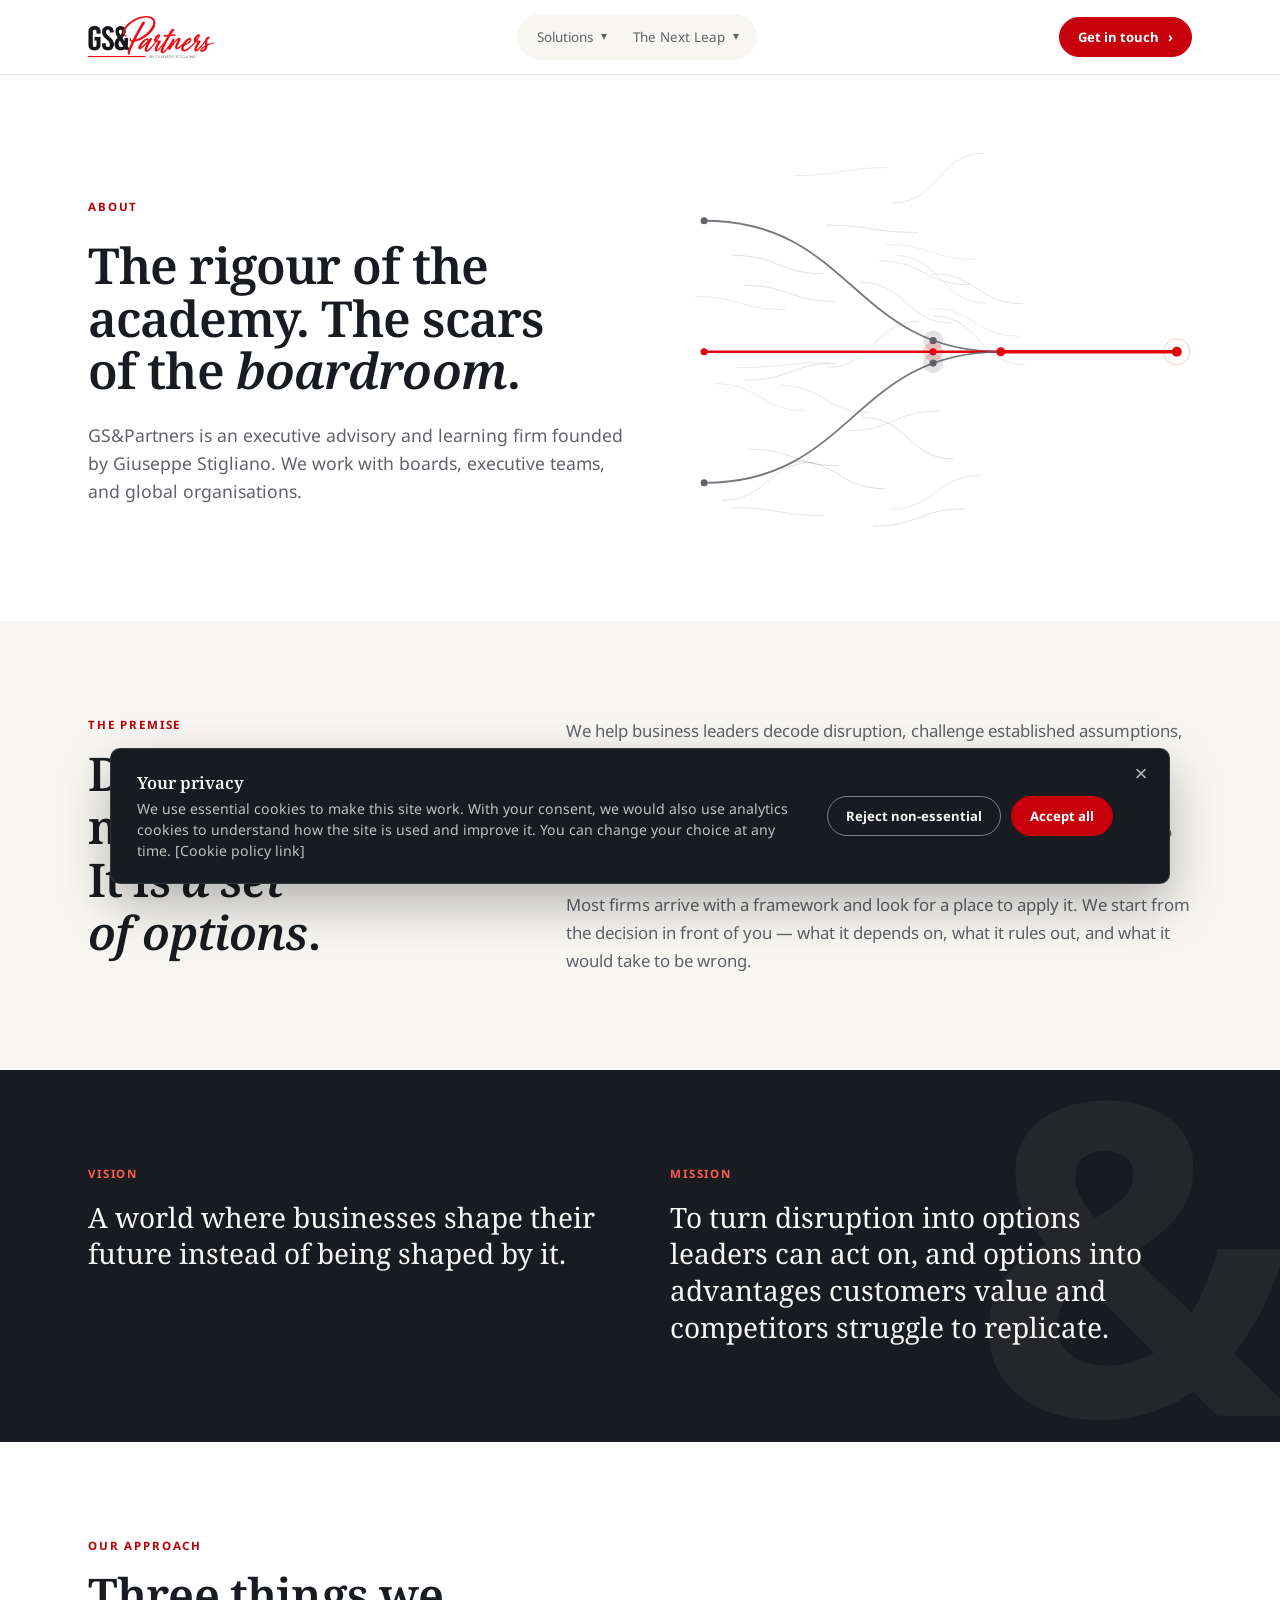
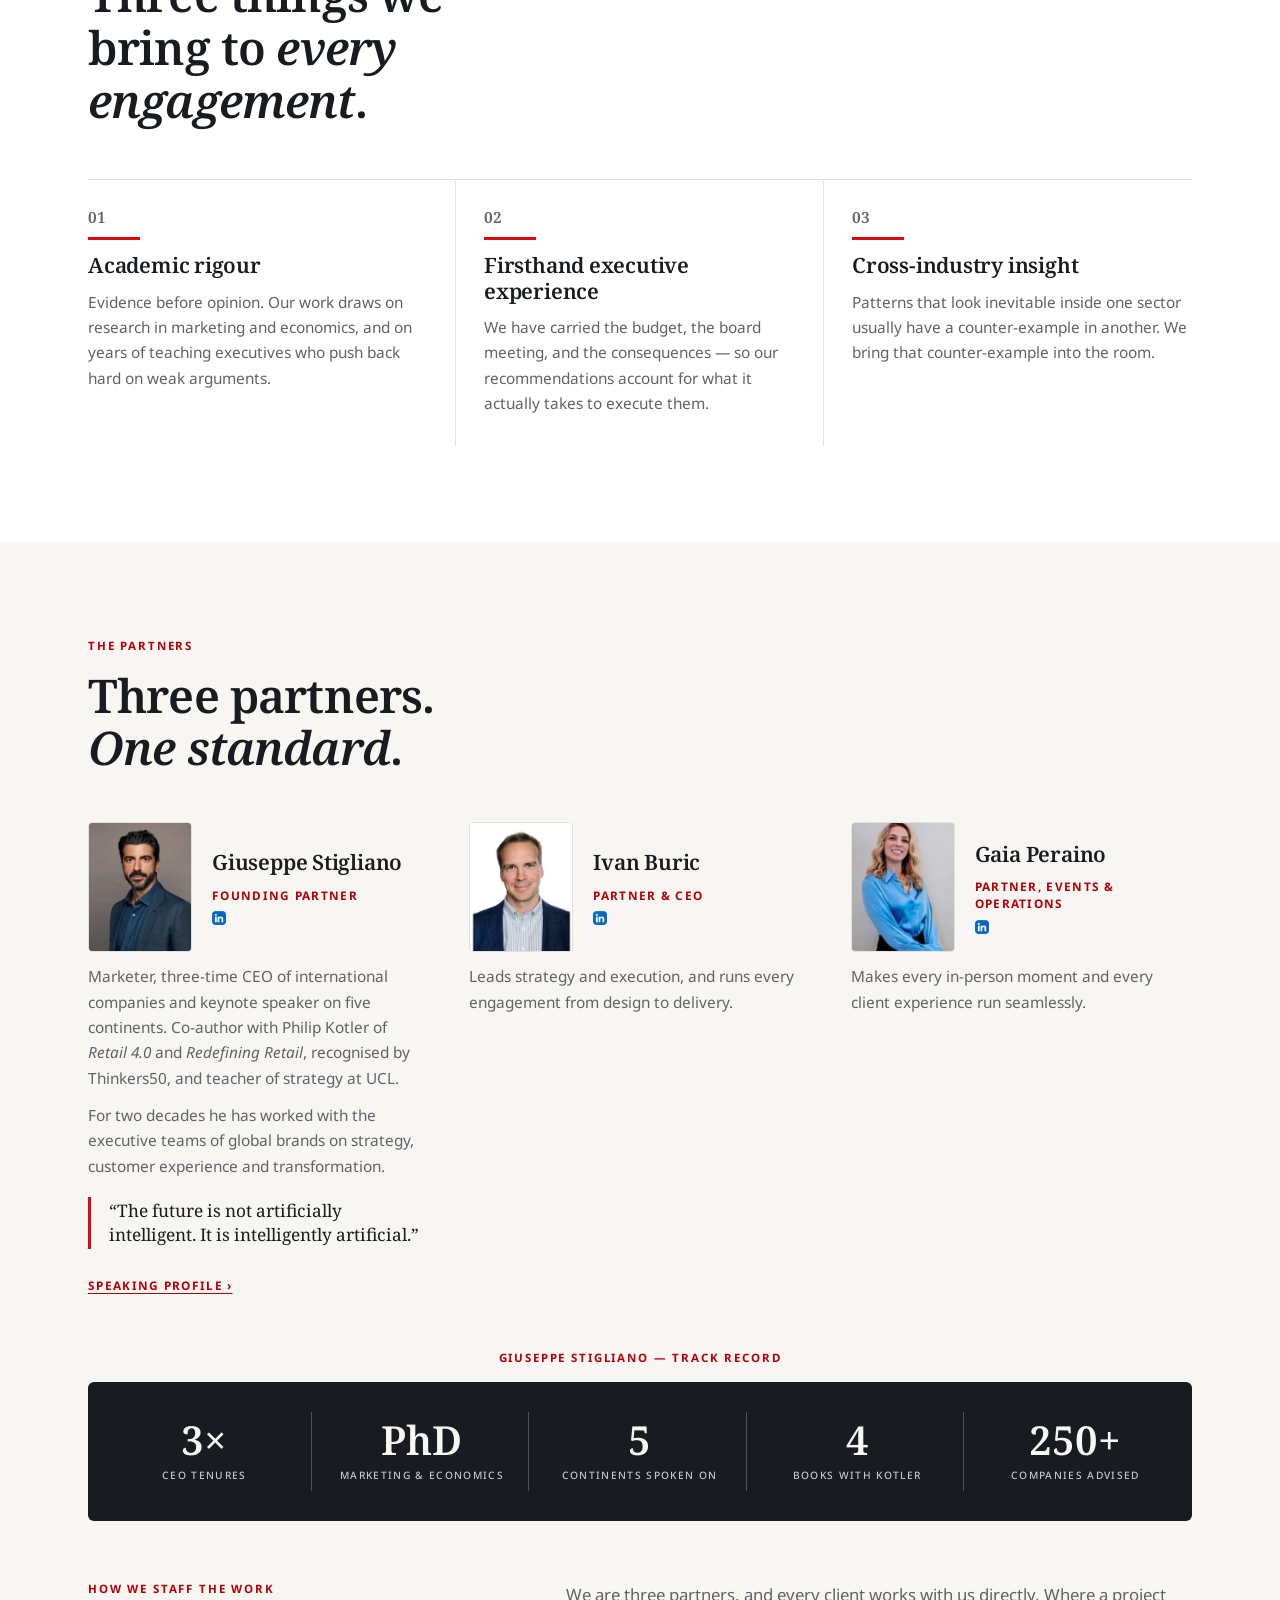
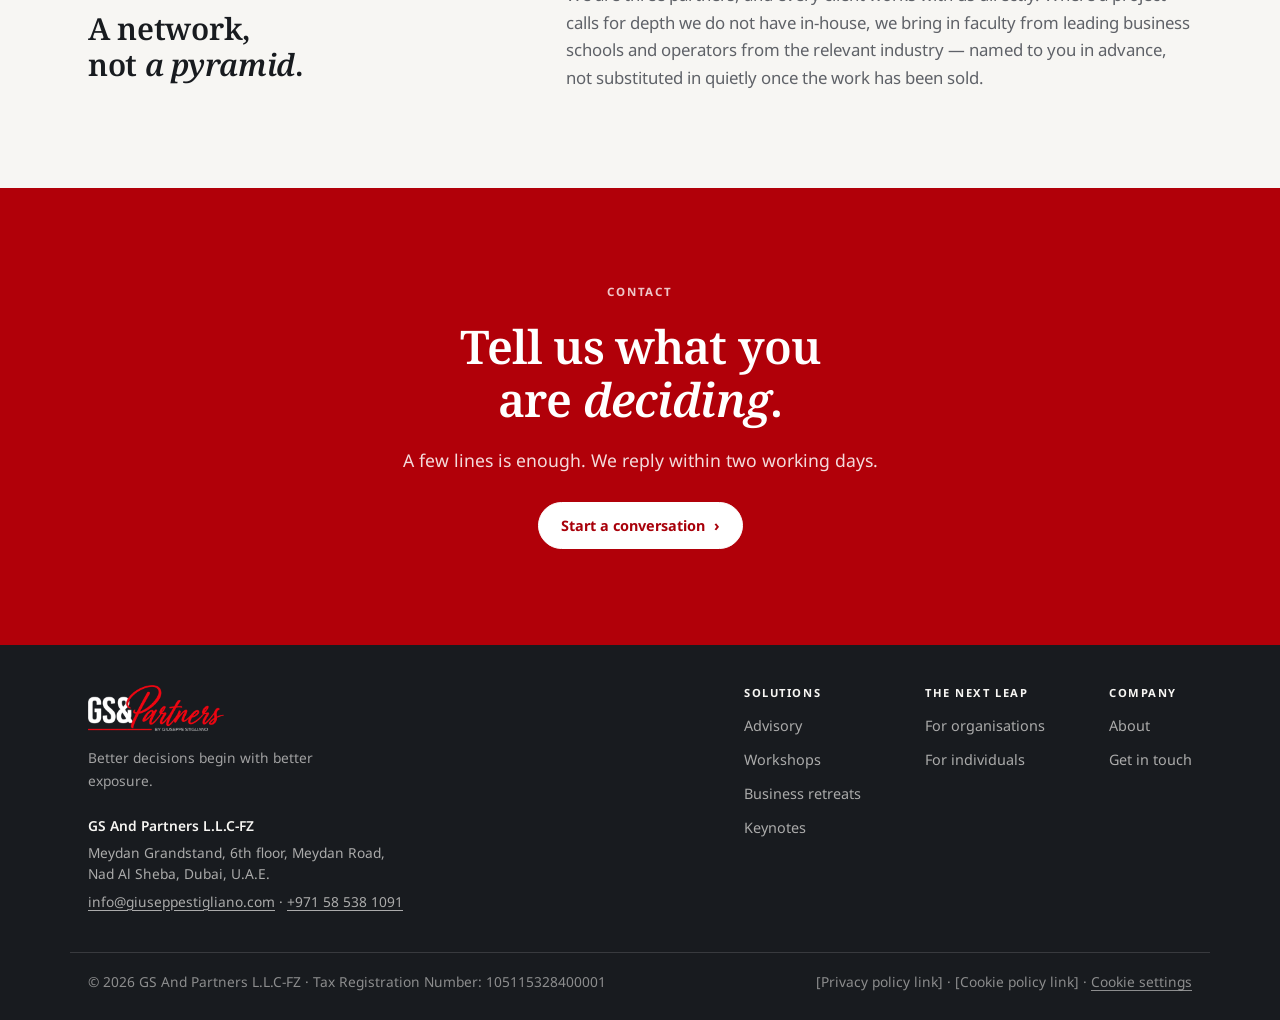
<file: about.html>
<!doctype html>
<html lang="en">
<head>
<meta charset="utf-8">
<meta name="robots" content="noindex, nofollow">
<meta name="viewport" content="width=device-width,initial-scale=1,viewport-fit=cover">
<link rel="canonical" href="https://gspartnersgroup.com/about">
<meta property="og:url" content="https://gspartnersgroup.com/about">
<meta property="og:type" content="website">
<meta property="og:site_name" content="GS&amp;Partners">
<meta property="og:title" content="About &mdash; GS&amp;Partners">
<meta property="og:description" content="About GS&amp;Partners: our vision, mission and approach, and the three partners behind the firm, founded by Giuseppe Stigliano.">
<meta name="twitter:card" content="summary">
<meta name="description" content="About GS&amp;Partners: our vision, mission and approach, and the three partners behind the firm, founded by Giuseppe Stigliano.">
<title>About &mdash; GS&amp;Partners</title>
<link rel="preconnect" href="https://fonts.googleapis.com">
<link rel="preconnect" href="https://fonts.gstatic.com" crossorigin>
<link rel="stylesheet" href="https://fonts.googleapis.com/css2?family=Noto+Sans:wght@400;600;700&family=Noto+Serif:wght@400;600;700&display=swap">
<link rel="stylesheet" href="site.css">
</head>
<body>
<header class="top">
  <div class="wrap">
    <a class="mark" href="index.html"><img class="logo-l" src="img/logo-light.webp" width="420" height="140" alt="GS&amp;Partners by Giuseppe Stigliano"><img class="logo-d" src="img/logo-dark.webp" width="420" height="142" alt="GS&amp;Partners by Giuseppe Stigliano"></a>
    <nav id="mainnav" aria-label="Main">
      <div class="navitem">
        <a class="navlink" href="programmes.html">Solutions</a>
        <button class="subtoggle" type="button" aria-expanded="false" aria-controls="progmenu"><span aria-hidden="true">&#9662;</span><span class="sr">Solutions menu</span></button>
        <div class="submenu" id="progmenu">
          <a href="advisory.html">Advisory</a>
          <a href="programmes.html#workshops">Workshops</a>
          <a href="programmes.html#retreats">Business retreats</a>
          <a href="programmes.html#keynotes">Keynotes</a>
        </div>
      </div>
      <div class="navitem">
        <a class="navlink" href="next-leap.html">The Next Leap</a>
        <button class="subtoggle" type="button" aria-expanded="false" aria-controls="leapmenu"><span aria-hidden="true">&#9662;</span><span class="sr">The Next Leap menu</span></button>
        <div class="submenu" id="leapmenu">
          <a href="next-leap.html#organisations">For organisations</a>
          <a href="next-leap.html#individuals">For individuals</a>
        </div>
      </div>
    </nav>
    <div class="navcta"><a class="btn sm" href="index.html#contact">Get in touch <span class="ch" aria-hidden="true">&rsaquo;</span></a></div>
    <button class="menubtn" type="button" aria-expanded="false" aria-controls="mainnav"><svg viewBox="0 0 24 24" aria-hidden="true"><path d="M4 7h16M4 12h16M4 17h16"/></svg>Menu</button>
  </div>
</header>
<main>
  <section class="pagehero">
    <div class="wrap herogrid">
      <div class="herocopy">
      <p class="eyebrow">About</p>
      <h1>The rigour of the academy. The scars of the <em>boardroom</em>.</h1>
      <p class="lede">GS&amp;Partners is an executive advisory and learning firm founded by Giuseppe Stigliano. We work with boards, executive teams, and global organisations.</p>
      </div>
      <div class="vizbox"><canvas class="viz" data-mode="converge" data-seed="9" aria-hidden="true"></canvas></div>
    </div>
  </section>

  <section class="band alt">
    <div class="wrap split">
      <div class="head2">
        <p class="eyebrow">The premise</p>
        <h2>Disruption is not a verdict. It is <em>a set of options</em>.</h2>
      </div>
      <div class="prose">
        <p>We help business leaders decode disruption, challenge established assumptions, and make better strategic choices.</p>
        <p>Through advisory, executive education, and exposure to new perspectives, we help leaders identify opportunities, make informed choices, and turn them into competitive advantages their organisations can sustain.</p>
        <p>Most firms arrive with a framework and look for a place to apply it. We start from the decision in front of you &mdash; what it depends on, what it rules out, and what it would take to be wrong.</p>
      </div>
    </div>
  </section>

  <section class="band dark amp">
    <div class="wrap vm">
      <div><p class="eyebrow">Vision</p><p class="stmt">A world where businesses shape their future instead of being shaped by it.</p></div>
      <div><p class="eyebrow">Mission</p><p class="stmt">To turn disruption into options leaders can act on, and options into advantages customers value and competitors struggle to replicate.</p></div>
    </div>
  </section>

  <section class="band">
    <div class="wrap">
      <div class="head2 wide"><p class="eyebrow">Our approach</p><h2>Three things we bring to <em>every engagement</em>.</h2></div>
      <div class="cards c3">
        <article><p class="num">01</p><hr class="rule"><h3>Academic rigour</h3><p>Evidence before opinion. Our work draws on research in marketing and economics, and on years of teaching executives who push back hard on weak arguments.</p></article>
        <article><p class="num">02</p><hr class="rule"><h3>Firsthand executive experience</h3><p>We have carried the budget, the board meeting, and the consequences &mdash; so our recommendations account for what it actually takes to execute them.</p></article>
        <article><p class="num">03</p><hr class="rule"><h3>Cross-industry insight</h3><p>Patterns that look inevitable inside one sector usually have a counter-example in another. We bring that counter-example into the room.</p></article>
      </div>
    </div>
  </section>

  <section class="band alt" id="team">
    <div class="wrap">
      <div class="head2 wide"><p class="eyebrow">The partners</p><h2>Three partners. <em>One standard</em>.</h2></div>
      <div class="team">
        <article class="person">
          <div class="shot"><img src="img/giuseppe-sm.webp" alt="Giuseppe Stigliano" width="240" height="300" loading="lazy" decoding="async"></div>
          <h3>Giuseppe Stigliano</h3>
          <p class="role">Founding Partner<a class="li" href="https://www.linkedin.com/in/giuseppestigliano/" target="_blank" rel="noopener" aria-label="Giuseppe Stigliano on LinkedIn"><img src="img/linkedin.webp" alt="" width="64" height="64"></a></p>
          <p>Marketer, three-time CEO of international companies and keynote speaker on five continents. Co-author with Philip Kotler of <em>Retail 4.0</em> and <em>Redefining Retail</em>, recognised by Thinkers50, and teacher of strategy at UCL.</p>
          <p>For two decades he has worked with the executive teams of global brands on strategy, customer experience and transformation.</p>
          <blockquote>The future is not artificially intelligent. It is intelligently artificial.</blockquote>
          <p class="tag"><a href="https://giuseppestigliano.com/">Speaking profile &rsaquo;</a></p>
        </article>
        <article class="person">
          <div class="shot"><img src="img/ivan.webp" alt="Ivan Buric" width="240" height="300" loading="lazy" decoding="async"></div>
          <h3>Ivan Buric</h3>
          <p class="role">Partner &amp; CEO<a class="li" href="https://www.linkedin.com/in/ivanburic/" target="_blank" rel="noopener" aria-label="Ivan Buric on LinkedIn"><img src="img/linkedin.webp" alt="" width="64" height="64"></a></p>
          <p>Leads strategy and execution, and runs every engagement from design to delivery.</p>
        </article>
        <article class="person">
          <div class="shot"><img src="img/gaia.webp" alt="Gaia Peraino" width="240" height="300" loading="lazy" decoding="async"></div>
          <h3>Gaia Peraino</h3>
          <p class="role">Partner, Events &amp; Operations<a class="li" href="https://www.linkedin.com/in/gaia-peraino-391b4a34/" target="_blank" rel="noopener" aria-label="Gaia Peraino on LinkedIn"><img src="img/linkedin.webp" alt="" width="64" height="64"></a></p>
          <p>Makes every in-person moment and every client experience run seamlessly.</p>
        </article>
      </div>
    </div>
    <div class="wrap">
      <p class="eyebrow" style="margin-top:56px;text-align:center">Giuseppe Stigliano &mdash; track record</p>
      <div class="stats inline" style="margin-top:16px">
        <div><b>3&times;</b><span>CEO tenures</span></div>
        <div><b>PhD</b><span>Marketing &amp; Economics</span></div>
        <div><b>5</b><span>Continents spoken on</span></div>
        <div><b>4</b><span>Books with Kotler</span></div>
        <div><b>250+</b><span>Companies advised</span></div>
      </div>
    </div>
    <div class="wrap">
      <div class="split" style="margin-top:60px">
        <div class="head2">
          <p class="eyebrow">How we staff the work</p>
          <h3 style="font-size:1.9rem">A network, not <em>a pyramid</em>.</h3>
        </div>
        <div class="prose">
          <p>We are three partners, and every client works with us directly. Where a project calls for depth we do not have in-house, we bring in faculty from leading business schools and operators from the relevant industry &mdash; named to you in advance, not substituted in quietly once the work has been sold.</p>
        </div>
      </div>
    </div>
  </section>

  <section class="band dark cta">
    <div class="wrap">
      <p class="eyebrow">Contact</p>
      <h2>Tell us what you are <em>deciding</em>.</h2>
      <p class="lede" style="text-align:center">A few lines is enough. We reply within two working days.</p>
      <div class="btns"><a class="btn" href="index.html#contact">Start a conversation <span class="ch" aria-hidden="true">&rsaquo;</span></a></div>
    </div>
  </section>
</main>

<footer><div class="wrap">
  <div>
    <a class="mark" href="index.html"><img class="logo-l" src="img/logo-light.webp" width="420" height="140" alt="GS&amp;Partners by Giuseppe Stigliano"><img class="logo-d" src="img/logo-dark.webp" width="420" height="142" alt="GS&amp;Partners by Giuseppe Stigliano"></a>
    <p class="tagline">Better decisions begin with better exposure.</p>
    <address class="fcontact">
      <b>GS And Partners L.L.C-FZ</b>
      <span>Meydan Grandstand, 6th floor, Meydan Road,<br>Nad Al Sheba, Dubai, U.A.E.</span>
      <span><a href="mailto:info@giuseppestigliano.com">info@giuseppestigliano.com</a> &middot; <a href="tel:+971585381091">+971 58 538 1091</a></span>
    </address>
  </div>
  <nav class="fcols" aria-label="Footer">
    <div class="fcol">
      <p class="fhead"><a href="programmes.html">Solutions</a></p>
      <a href="advisory.html">Advisory</a>
      <a href="programmes.html#workshops">Workshops</a>
      <a href="programmes.html#retreats">Business retreats</a>
      <a href="programmes.html#keynotes">Keynotes</a>
    </div>
    <div class="fcol">
      <p class="fhead"><a href="next-leap.html">The Next Leap</a></p>
      <a href="next-leap.html#organisations">For organisations</a>
      <a href="next-leap.html#individuals">For individuals</a>
    </div>
    <div class="fcol">
      <p class="fhead">Company</p>
      <a href="about.html">About</a>
      <a href="index.html#contact">Get in touch</a>
    </div>
  </nav>
</div>
<div class="wrap fbottom"><span>&copy; 2026 GS And Partners L.L.C-FZ &middot; Tax Registration Number: 105115328400001</span><span class="legal">[Privacy policy link] &middot; [Cookie policy link] &middot; <button type="button" class="linkbtn" data-cookie-settings>Cookie settings</button></span></div>
</footer>
<script>
(function(){
  var items=[].slice.call(document.querySelectorAll(".navitem"));
  if(!items.length) return;
  var groups=items.map(function(item){
    var btn=item.querySelector(".subtoggle"), menu=item.querySelector(".submenu");
    function set(open){menu.classList.toggle("open",open);btn.setAttribute("aria-expanded",open?"true":"false")}
    btn.addEventListener("click",function(e){e.stopPropagation();var o=btn.getAttribute("aria-expanded")!=="true";closeAll();set(o)});
    menu.addEventListener("click",function(){set(false)});
    return {item:item,set:set};
  });
  function closeAll(){groups.forEach(function(g){g.set(false)})}
  document.addEventListener("click",function(e){
    if(!groups.some(function(g){return g.item.contains(e.target)})) closeAll();
  });
  document.addEventListener("keydown",function(e){if(e.key==="Escape")closeAll()});
})();
</script>
<script>
(function(){
  var reduce=false; try{reduce=matchMedia("(prefers-reduced-motion: reduce)").matches;}catch(e){}
  function tok(v,el){ if(!v) return ""; return v.indexOf("--")===0 ? getComputedStyle(el).getPropertyValue(v).trim() : v; }
  function rng(seed){var s=(seed*2654435761)>>>0||1;return function(){s^=s<<13;s>>>=0;s^=s>>>17;s^=s<<5;s>>>=0;return s/4294967296;};}
  function bez(p0,p1,p2,p3,t){var u=1-t;return u*u*u*p0+3*u*u*t*p1+3*u*t*t*p2+t*t*t*p3;}
  function segPt(s,t){var mx=(s.x1+s.x2)/2;return {x:bez(s.x1,mx,mx,s.x2,t),y:bez(s.y1,s.y1,s.y2,s.y2,t)};}
  function curve(c,s){var mx=(s.x1+s.x2)/2;c.beginPath();c.moveTo(s.x1,s.y1);c.bezierCurveTo(mx,s.y1,mx,s.y2,s.x2,s.y2);}
  function dot(c,x,y,r,col,halo){c.globalAlpha=1;c.fillStyle=col;c.beginPath();c.arc(x,y,r,0,7);c.fill();
    if(halo){c.globalAlpha=.22;c.strokeStyle=col;c.lineWidth=1;c.beginPath();c.arc(x,y,r*2.6,0,7);c.stroke();c.globalAlpha=1;}}
  function pulse(c,p,col){c.globalAlpha=.18;c.fillStyle=col;c.beginPath();c.arc(p.x,p.y,10,0,7);c.fill();c.globalAlpha=1;c.beginPath();c.arc(p.x,p.y,3.6,0,7);c.fill();}
  function ease(t){return t<.5?2*t*t:1-Math.pow(-2*t+2,2)/2;}

  /* ---- scenes: build geometry once per size, draw(t) every frame ---- */
  function Branch(W,H,rand){
    var depthMax=5, stepX=(W*0.92)/depthMax, segs=[], leaves=[], defLeaf=-1;
    function grow(x,y,d,spread,onPath,parent){
      if(d>=depthMax){ leaves.push(parent); if(onPath) defLeaf=leaves.length-1; return; }
      var n=d===0?1:(rand()<0.35?3:2), pick=Math.floor(rand()*n);
      for(var i=0;i<n;i++){
        var off=n===1?0:(i/(n-1)-0.5)*spread;
        var nx=x+stepX*(0.86+rand()*0.28);
        var ny=Math.max(H*0.07,Math.min(H*0.93,y+off+(rand()-0.5)*spread*0.18));
        segs.push({x1:x,y1:y,x2:nx,y2:ny,d:d,parent:parent});
        grow(nx,ny,d+1,spread*0.56,onPath&&i===pick,segs.length-1);
      }
    }
    grow(W*0.03,H*0.5,0,H*0.92,true,-1);
    var chosen=defLeaf, path=[];
    function setLeaf(i){chosen=i; path=[]; var k=leaves[i]; while(k>=0){path.unshift(k);k=segs[k].parent;}}
    setLeaf(defLeaf);
    return {
      interactive:true,
      pick:function(px,py){ if(px==null){setLeaf(defLeaf);return;}
        var best=0,bd=1e9; leaves.forEach(function(si,i){var dy=Math.abs(segs[si].y2-py); if(dy<bd){bd=dy;best=i;}}); if(best!==chosen) setLeaf(best); },
      draw:function(c,ink,acc,t){
        var on={}; path.forEach(function(k){on[k]=1;});
        c.lineCap="round";
        segs.forEach(function(s,k){ if(on[k]) return; curve(c,s); c.globalAlpha=Math.max(.12,.42-s.d*.06); c.strokeStyle=ink; c.lineWidth=1.1; c.stroke(); });
        segs.forEach(function(s){ if(s.d>3) return; c.globalAlpha=.5; c.fillStyle=ink; c.beginPath(); c.arc(s.x2,s.y2,2,0,7); c.fill(); });
        path.forEach(function(k){ curve(c,segs[k]); c.globalAlpha=1; c.strokeStyle=acc; c.lineWidth=2.6; c.stroke(); });
        dot(c,W*0.03,H*0.5,3.5,acc,false);
        var last=segs[path[path.length-1]]; dot(c,last.x2,last.y2,5,acc,true);
        if(t!=null){ var u=ease(t)*path.length, i=Math.min(path.length-1,Math.floor(u)); c.fillStyle=acc; pulse(c,segPt(segs[path[i]],u-i),acc); }
      }
    };
  }
  function Leap(W,H,rand){
    var n=13, top=H*0.58, bot=H*0.92, lines=[];
    for(var i=0;i<n;i++) lines.push({y:top+(bot-top)*i/(n-1),a:rand()*6,amp:2+rand()*4,al:.16+.22*(1-Math.abs(i-(n-1)/2)/((n-1)/2))});
    var y0=top+(bot-top)*0.42, x0=W*0.42, x1=W*0.7, y1=H*0.16;
    var S={x1:x0,y1:y0,x2:x1,y2:y1};
    return {
      draw:function(c,ink,acc,t){
        c.lineCap="round";
        lines.forEach(function(l){ c.beginPath(); for(var x=0;x<=W;x+=8){var yy=l.y+Math.sin(x/90+l.a+(t||0)*0)*l.amp; if(x===0)c.moveTo(x,yy); else c.lineTo(x,yy);} c.globalAlpha=l.al; c.strokeStyle=ink; c.lineWidth=1; c.stroke(); });
        c.globalAlpha=1; c.strokeStyle=acc; c.lineWidth=2.8;
        c.beginPath(); c.moveTo(0,y0); c.lineTo(x0,y0); var mx=(x0+x1)/2; c.bezierCurveTo(mx,y0,mx,y1,x1,y1); c.lineTo(W,y1); c.stroke();
        c.setLineDash([3,5]); c.lineWidth=1; c.globalAlpha=.55; c.beginPath(); c.moveTo(x1,y1+10); c.lineTo(x1,y0); c.stroke(); c.setLineDash([]);
        dot(c,x0,y0,3.5,acc,false); dot(c,x1,y1,5,acc,true);
        if(t!=null){ var e=ease(t), p;
          if(e<.35) p={x:x0*(e/.35),y:y0}; else if(e<.75) p=segPt(S,(e-.35)/.4); else p={x:x1+(W-x1)*((e-.75)/.25),y:y1};
          c.fillStyle=acc; pulse(c,p,acc); }
      }
    };
  }
  function Converge(W,H,rand){
    var cx=W*0.62, cy=H*0.5, ins=[0.18,0.5,0.82].map(function(f){return {x1:W*0.03,y1:H*f,x2:cx,y2:cy};}), bg=[];
    for(var g=0;g<26;g++){var y=H*(0.05+0.9*rand()), x=W*rand()*0.5; bg.push({x1:x,y1:y,x2:x+W*0.18,y2:y+(rand()-0.5)*H*0.25,al:.12+rand()*.1});}
    return {
      draw:function(c,ink,acc,t){
        c.lineCap="round";
        bg.forEach(function(s){c.globalAlpha=s.al;c.strokeStyle=ink;c.lineWidth=1;curve(c,s);c.stroke();});
        ins.forEach(function(s,i){ c.globalAlpha=i===1?1:.85; c.strokeStyle=i===1?acc:ink; c.lineWidth=i===1?2.6:1.8; curve(c,s); c.stroke(); dot(c,s.x1,s.y1,3.5,i===1?acc:ink,false); });
        c.globalAlpha=1; c.strokeStyle=acc; c.lineWidth=3.4; c.beginPath(); c.moveTo(cx,cy); c.lineTo(W*0.97,cy); c.stroke();
        dot(c,cx,cy,4.5,acc,false); dot(c,W*0.97,cy,5,acc,true);
        if(t!=null){ var e=ease(t);
          if(e<.6){ ins.forEach(function(s,i){ c.fillStyle=i===1?acc:ink; pulse(c,segPt(s,e/.6),i===1?acc:ink); }); }
          else { c.fillStyle=acc; pulse(c,{x:cx+(W*0.97-cx)*((e-.6)/.4),y:cy},acc); } }
      }
    };
  }
  var MODES={branch:Branch,leap:Leap,converge:Converge};

  function setup(cv){
    var st={cv:cv,scene:null,W:0,H:0,dpr:1,visible:true,start:performance.now()};
    function build(){
      var r=cv.getBoundingClientRect(); st.W=Math.max(1,r.width); st.H=Math.max(1,r.height); st.dpr=Math.min(window.devicePixelRatio||1,2);
      cv.width=Math.round(st.W*st.dpr); cv.height=Math.round(st.H*st.dpr);
      st.scene=(MODES[cv.dataset.mode]||Branch)(st.W,st.H,rng(+cv.dataset.seed||7));
    }
    st.render=function(now){
      var c=cv.getContext("2d"); if(!c||!st.scene) return;
      c.setTransform(st.dpr,0,0,st.dpr,0,0); c.clearRect(0,0,st.W,st.H);
      var t=null;
      if(!reduce && now!=null){ var period=4200, rest=1400, ph=(now-st.start)%(period+rest); t=ph<period?ph/period:null; }
      st.scene.draw(c,tok(cv.dataset.ink||"--muted",cv),tok(cv.dataset.accent||"--red",cv),t);
    };
    st.rebuild=function(){build();st.render(performance.now());};
    build(); st.render(null);
    if(cv.dataset.mode==="branch" && cv.dataset.interactive!=="off"){
      var host=cv.parentElement;
      host.addEventListener("pointermove",function(e){var r=cv.getBoundingClientRect(); st.scene.pick&&st.scene.pick(e.clientX-r.left,e.clientY-r.top); if(reduce) st.render(null);});
      host.addEventListener("pointerleave",function(){st.scene.pick&&st.scene.pick(null); if(reduce) st.render(null);});
    }
    return st;
  }
  var states=[].slice.call(document.querySelectorAll("canvas.viz")).map(setup);
  function all(){states.forEach(function(s){s.rebuild();});}
  if(window.ResizeObserver){var ro=new ResizeObserver(all);states.forEach(function(s){ro.observe(s.cv);});} else window.addEventListener("resize",all);
  try{matchMedia("(prefers-color-scheme: dark)").addEventListener("change",all);}catch(e){}
  try{new MutationObserver(all).observe(document.documentElement,{attributes:true,attributeFilter:["data-theme"]});}catch(e){}
  if(document.fonts&&document.fonts.ready) document.fonts.ready.then(all);
  if(!reduce){
    if(window.IntersectionObserver){var io=new IntersectionObserver(function(es){es.forEach(function(e){states.forEach(function(s){if(s.cv===e.target)s.visible=e.isIntersecting;});});});states.forEach(function(s){io.observe(s.cv);});}
    (function loop(now){ if(!document.hidden) states.forEach(function(s){ if(s.visible) s.render(now); }); requestAnimationFrame(loop); })(performance.now());
  }
})();
</script>
<script>
(function(){
  var header=document.querySelector("header.top");
  if(header){
    var onScroll=function(){header.classList.toggle("scrolled",window.scrollY>8);};
    onScroll(); window.addEventListener("scroll",onScroll,{passive:true});
    var mb=header.querySelector(".menubtn"), nav=document.getElementById("mainnav");
    if(mb&&nav){
      var set=function(open){header.classList.toggle("navopen",open);mb.setAttribute("aria-expanded",open?"true":"false");};
      mb.addEventListener("click",function(e){e.stopPropagation();set(!header.classList.contains("navopen"));});
      nav.addEventListener("click",function(e){if(e.target.closest("a"))set(false);});
      document.addEventListener("click",function(e){if(!header.contains(e.target))set(false);});
      document.addEventListener("keydown",function(e){if(e.key==="Escape")set(false);});
    }
  }
  var reduce=false; try{reduce=matchMedia("(prefers-reduced-motion: reduce)").matches;}catch(e){}
  if(reduce||!window.IntersectionObserver) return;
  var sel=".cards article,.feature,.quotes figure,.person,.vm>div,.stats.inline,.split>*,.centered>*,.head2,.banner .wrap,.team";
  var els=[].slice.call(document.querySelectorAll(sel)).filter(function(el){return el.getBoundingClientRect().top>window.innerHeight;});
  var io=new IntersectionObserver(function(es){es.forEach(function(e){ if(!e.isIntersecting) return;
    var el=e.target, sib=el.parentElement?[].indexOf.call(el.parentElement.children,el):0;
    el.style.animationDelay=Math.min(sib,4)*70+"ms"; el.classList.add("rv-in"); io.unobserve(el); });},{rootMargin:"0px 0px 80px 0px"});
  els.forEach(function(el){io.observe(el);});
})();
</script>
<div class="cookiebar" id="cookiebar" role="dialog" aria-modal="false" aria-labelledby="cb-title" hidden>
  <div class="cb-inner">
    <div class="cb-text">
      <p class="cb-title" id="cb-title">Your privacy</p>
      <p>We use essential cookies to make this site work. With your consent, we would also use analytics cookies to understand how the site is used and improve it. You can change your choice at any time. <span class="cb-policy">[Cookie policy link]</span></p>
    </div>
    <div class="cb-actions">
      <button type="button" class="btn ghost sm" data-consent="rejected">Reject non-essential</button>
      <button type="button" class="btn sm" data-consent="accepted">Accept all</button>
    </div>
    <button type="button" class="cb-close" data-consent="rejected" aria-label="Close and reject non-essential cookies">&times;</button>
  </div>
</div>
<script>
(function(){
  var KEY="gsp-cookie-consent", bar=document.getElementById("cookiebar");
  function get(){try{return localStorage.getItem(KEY);}catch(e){return null;}}
  function apply(v){
    window.gspConsent=v;
    try{window.dispatchEvent(new CustomEvent("gsp:consent",{detail:v}));}catch(e){}
    /* When analytics is added, load it here only if v==="accepted". */
  }
  function show(){bar.hidden=false;}
  function choose(v){try{localStorage.setItem(KEY,v);}catch(e){} bar.hidden=true; apply(v);}
  [].forEach.call(bar.querySelectorAll("[data-consent]"),function(b){b.addEventListener("click",function(){choose(b.getAttribute("data-consent"));});});
  [].forEach.call(document.querySelectorAll("[data-cookie-settings]"),function(b){b.addEventListener("click",function(e){e.preventDefault();show();});});
  var v=get(); if(v){apply(v);} else {show();}
})();
</script>
</body>
</html>
</file>
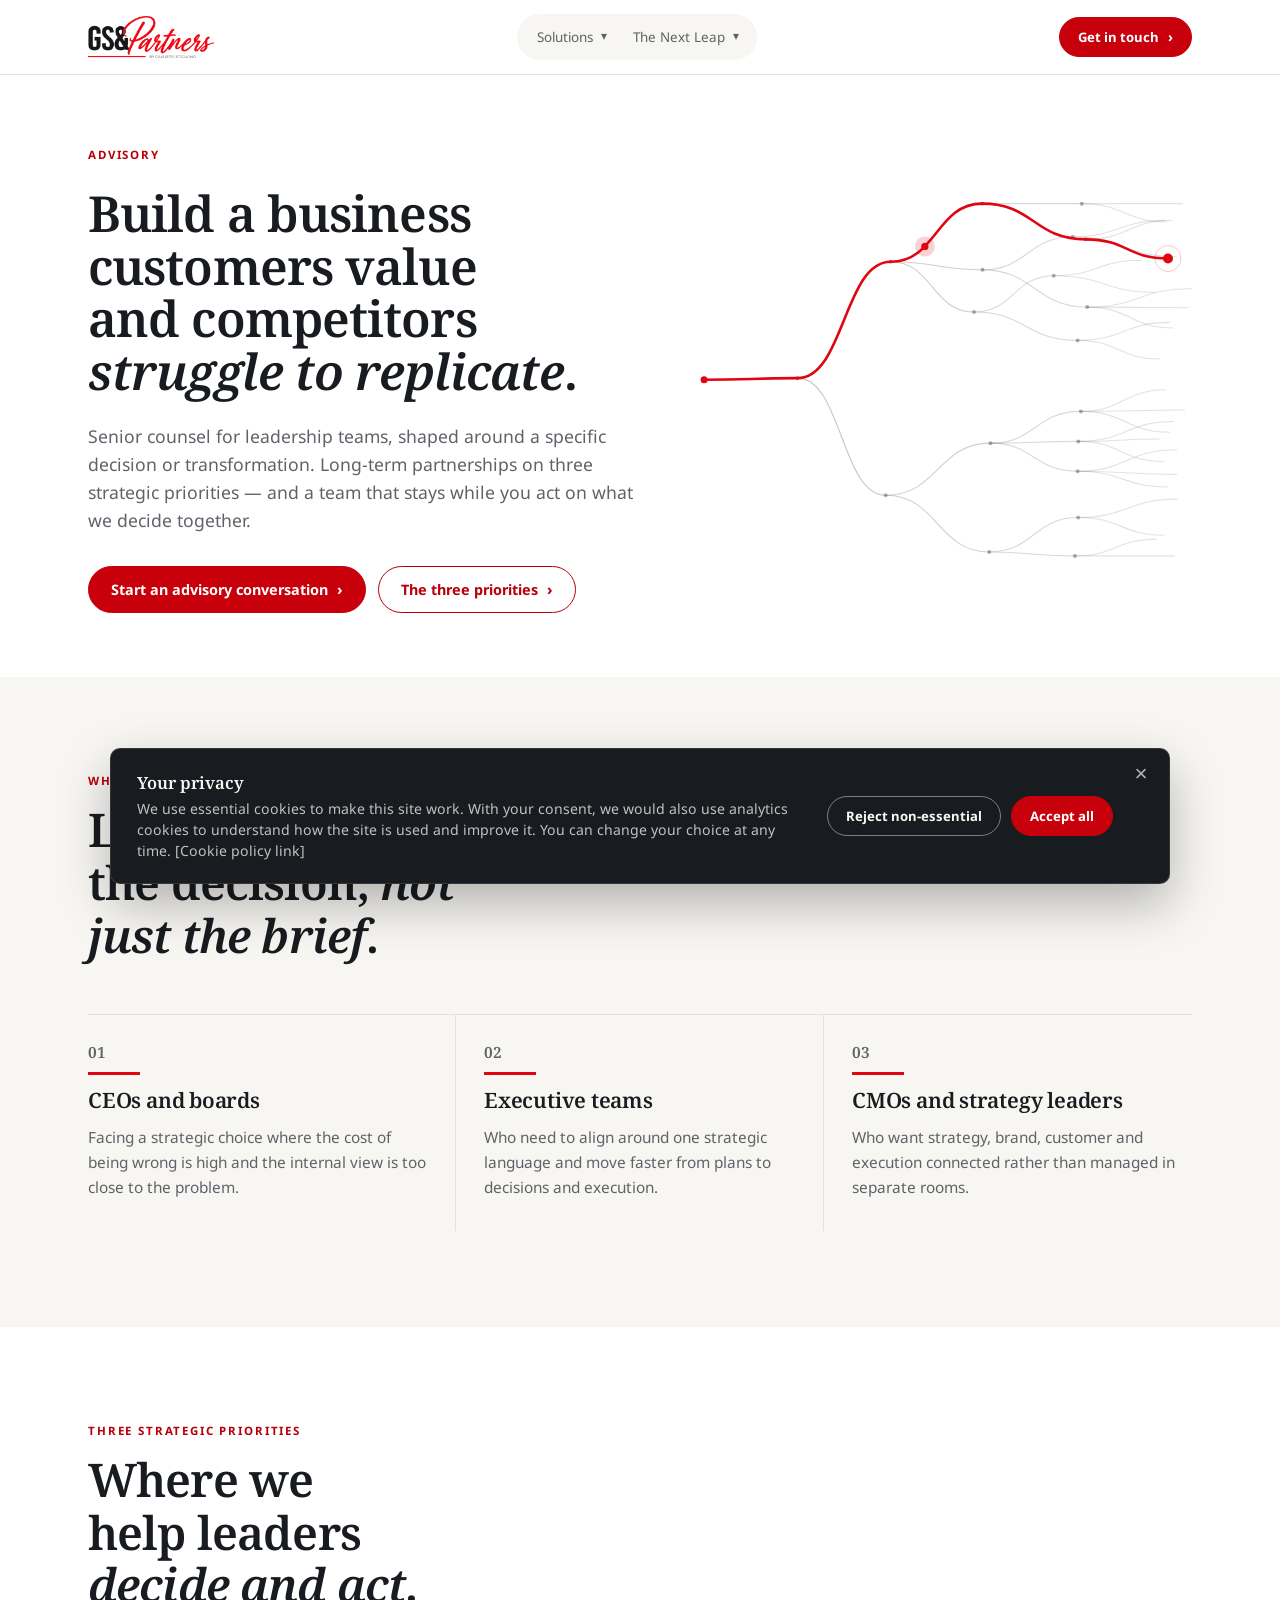
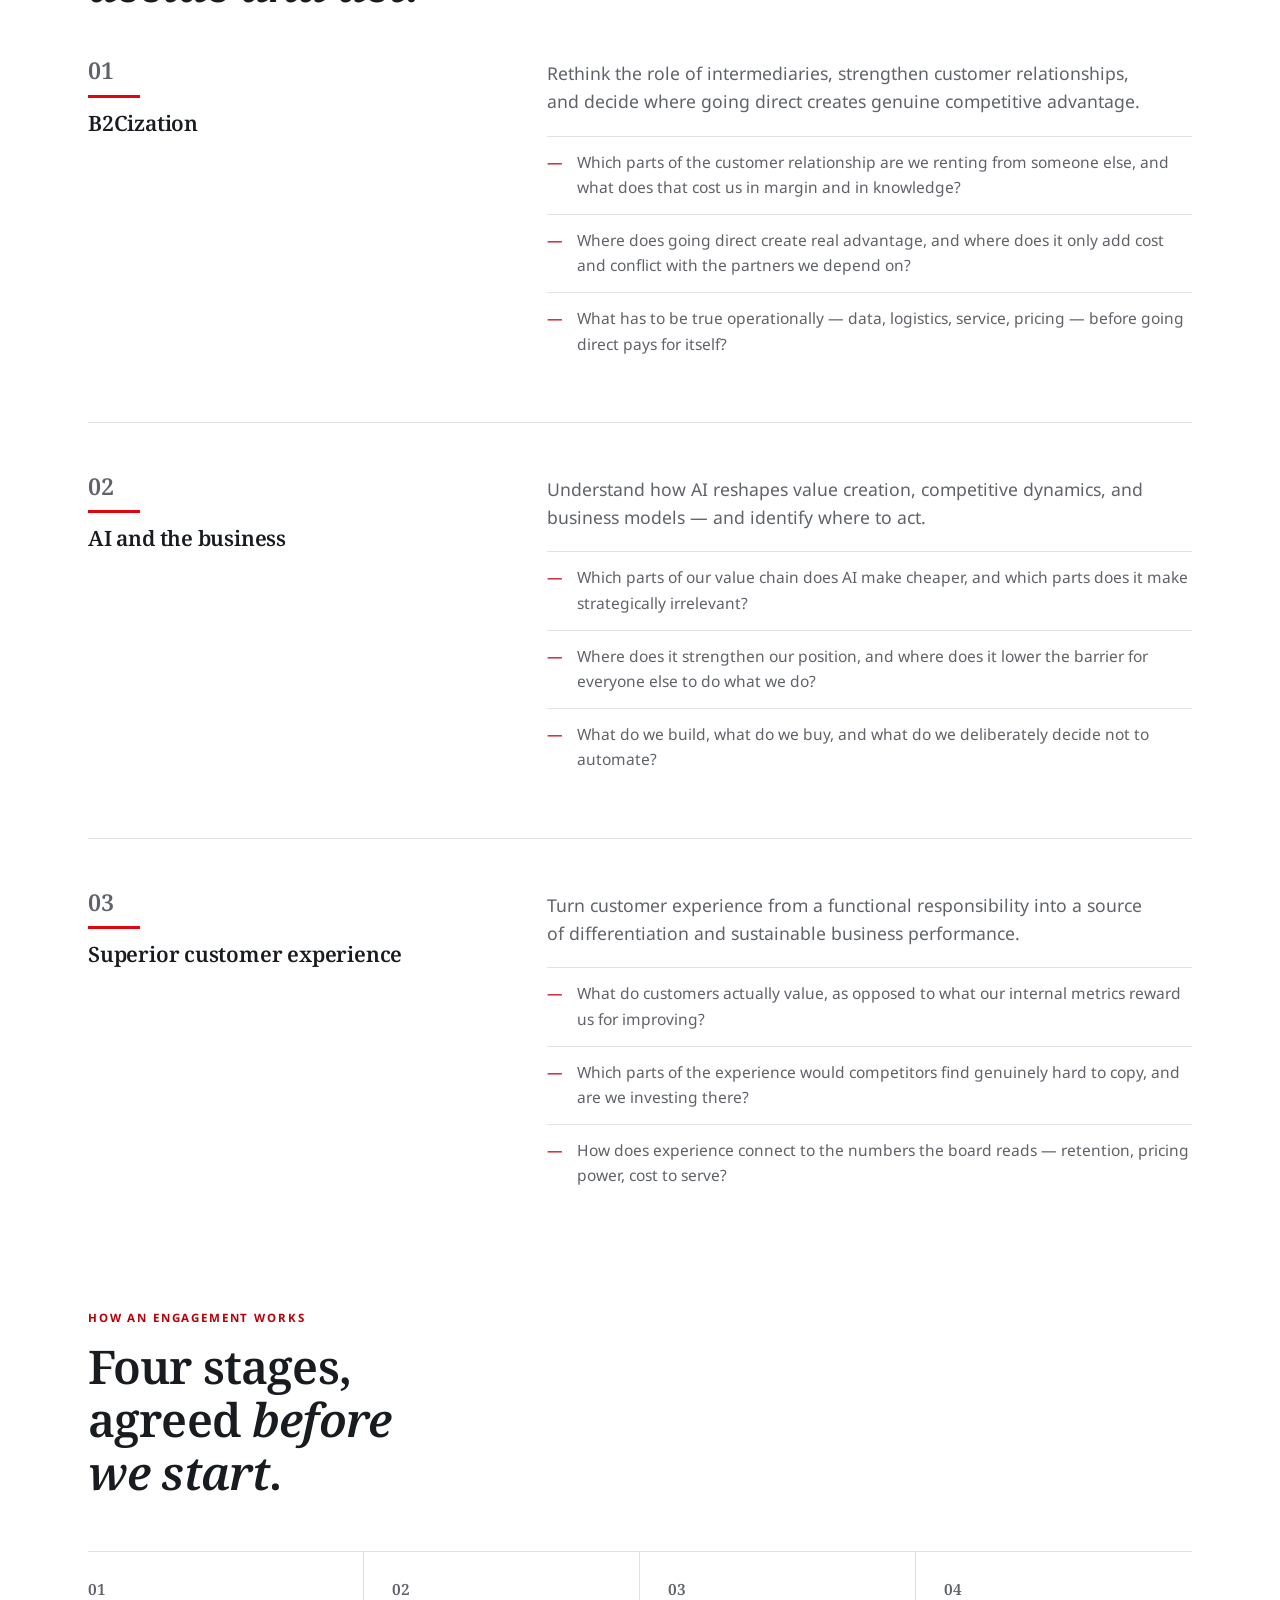
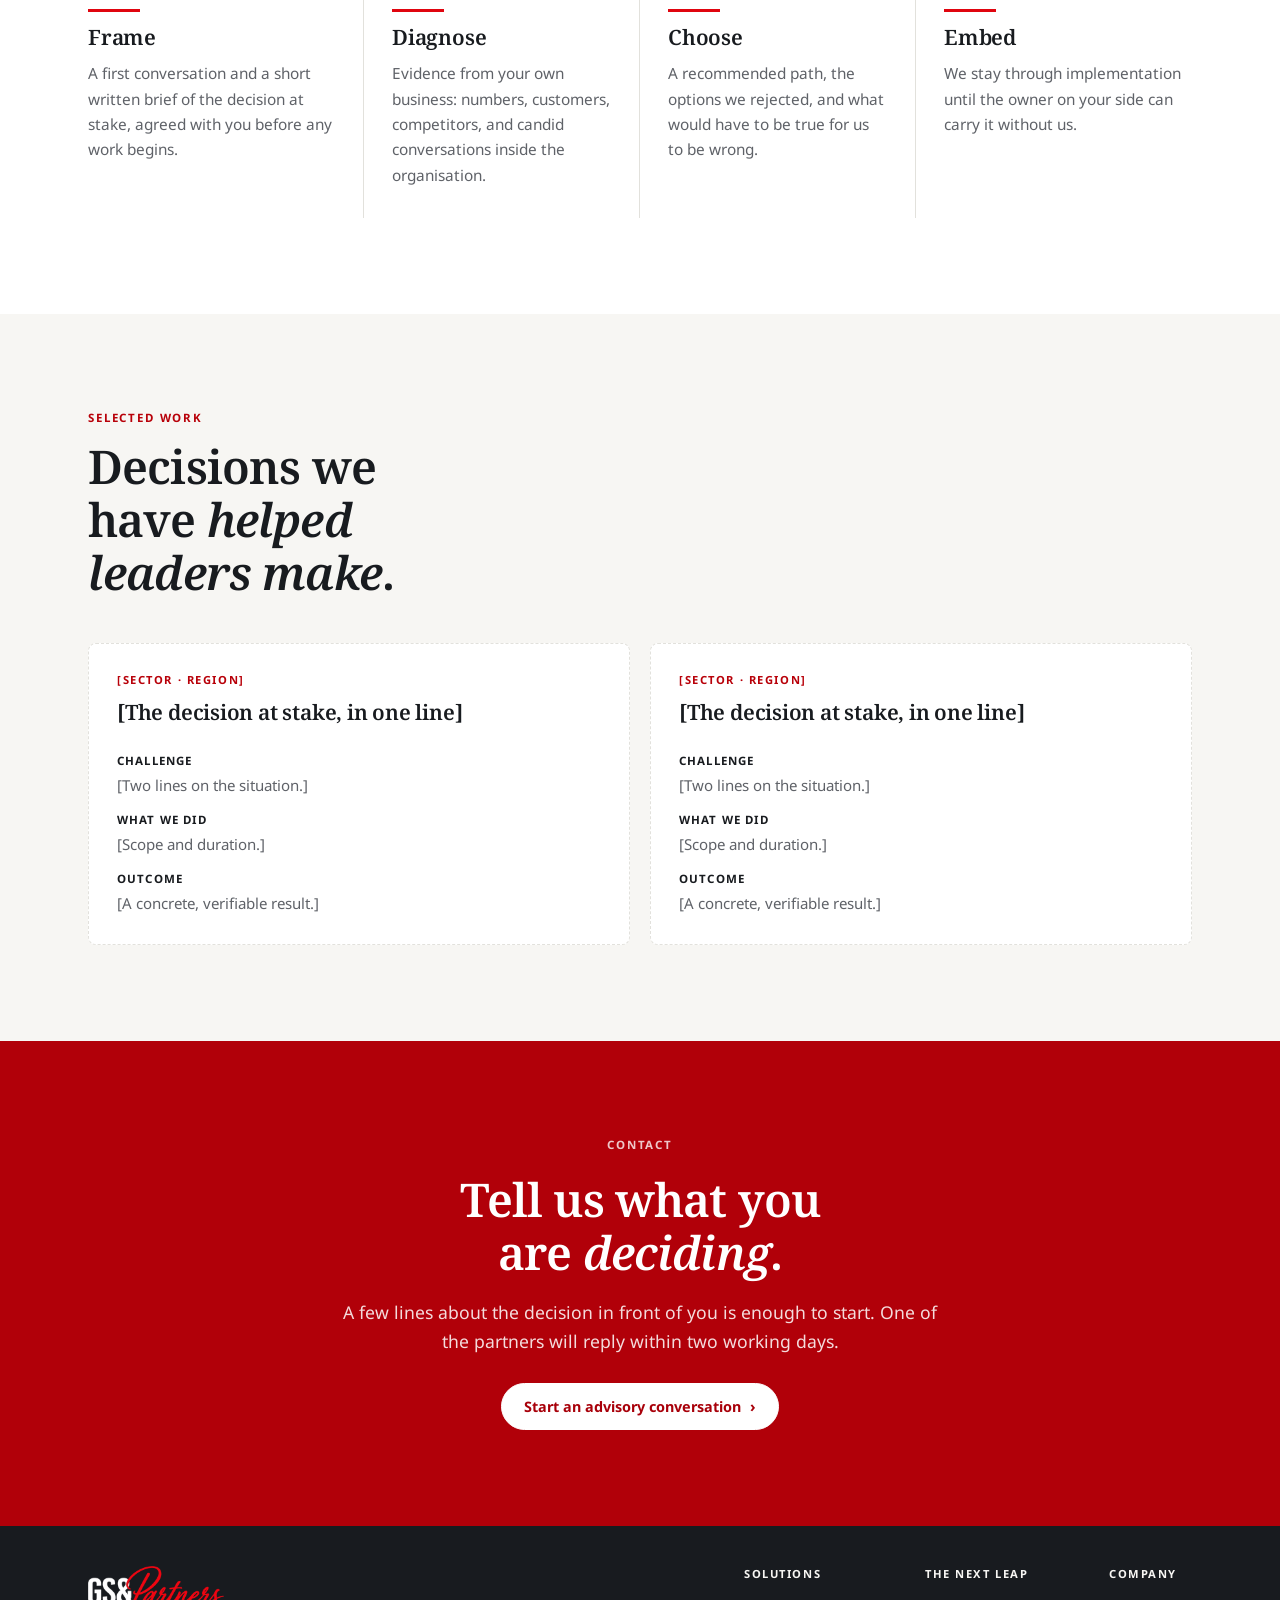
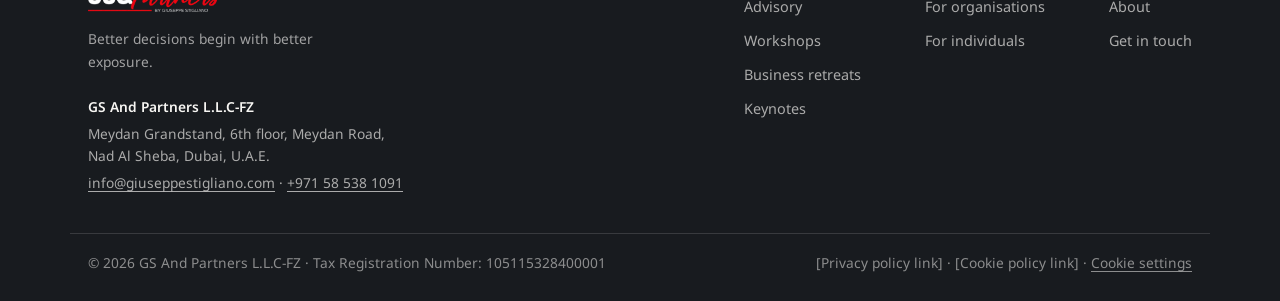
<file: advisory.html>
<!doctype html>
<html lang="en">
<head>
<meta charset="utf-8">
<meta name="robots" content="noindex, nofollow">
<meta name="viewport" content="width=device-width,initial-scale=1,viewport-fit=cover">
<link rel="canonical" href="https://gspartnersgroup.com/advisory">
<meta property="og:url" content="https://gspartnersgroup.com/advisory">
<meta property="og:type" content="website">
<meta property="og:site_name" content="GS&amp;Partners">
<meta property="og:title" content="Advisory &mdash; GS&amp;Partners">
<meta property="og:description" content="GS&amp;Partners advisory: long-term partnerships with leadership teams on B2Cization, AI and the business, and superior customer experience.">
<meta name="twitter:card" content="summary">
<meta name="description" content="GS&amp;Partners advisory: long-term partnerships with leadership teams on B2Cization, AI and the business, and superior customer experience.">
<title>Advisory &mdash; GS&amp;Partners</title>
<link rel="preconnect" href="https://fonts.googleapis.com">
<link rel="preconnect" href="https://fonts.gstatic.com" crossorigin>
<link rel="stylesheet" href="https://fonts.googleapis.com/css2?family=Noto+Sans:wght@400;600;700&family=Noto+Serif:wght@400;600;700&display=swap">
<link rel="stylesheet" href="site.css">
</head>
<body>
<header class="top">
  <div class="wrap">
    <a class="mark" href="index.html"><img class="logo-l" src="img/logo-light.webp" width="420" height="140" alt="GS&amp;Partners by Giuseppe Stigliano"><img class="logo-d" src="img/logo-dark.webp" width="420" height="142" alt="GS&amp;Partners by Giuseppe Stigliano"></a>
    <nav id="mainnav" aria-label="Main">
      <div class="navitem">
        <a class="navlink" href="programmes.html">Solutions</a>
        <button class="subtoggle" type="button" aria-expanded="false" aria-controls="progmenu"><span aria-hidden="true">&#9662;</span><span class="sr">Solutions menu</span></button>
        <div class="submenu" id="progmenu">
          <a href="advisory.html" aria-current="page">Advisory</a>
          <a href="programmes.html#workshops">Workshops</a>
          <a href="programmes.html#retreats">Business retreats</a>
          <a href="programmes.html#keynotes">Keynotes</a>
        </div>
      </div>
      <div class="navitem">
        <a class="navlink" href="next-leap.html">The Next Leap</a>
        <button class="subtoggle" type="button" aria-expanded="false" aria-controls="leapmenu"><span aria-hidden="true">&#9662;</span><span class="sr">The Next Leap menu</span></button>
        <div class="submenu" id="leapmenu">
          <a href="next-leap.html#organisations">For organisations</a>
          <a href="next-leap.html#individuals">For individuals</a>
        </div>
      </div>
    </nav>
    <div class="navcta"><a class="btn sm" href="index.html#contact">Get in touch <span class="ch" aria-hidden="true">&rsaquo;</span></a></div>
    <button class="menubtn" type="button" aria-expanded="false" aria-controls="mainnav"><svg viewBox="0 0 24 24" aria-hidden="true"><path d="M4 7h16M4 12h16M4 17h16"/></svg>Menu</button>
  </div>
</header>
<main>
  <section class="pagehero">
    <div class="wrap herogrid">
      <div class="herocopy">
      <p class="eyebrow">Advisory</p>
      <h1>Build a business customers value and competitors <em>struggle to replicate</em>.</h1>
      <p class="lede">Senior counsel for leadership teams, shaped around a specific decision or transformation. Long-term partnerships on three strategic priorities &mdash; and a team that stays while you act on what we decide together.</p>
      <div class="btns"><a class="btn" href="index.html#contact-advisory">Start an advisory conversation <span class="ch" aria-hidden="true">&rsaquo;</span></a><a class="btn ghost" href="#priorities">The three priorities <span class="ch" aria-hidden="true">&rsaquo;</span></a></div>
      </div>
      <div class="vizbox"><canvas class="viz" data-mode="branch" data-seed="31" aria-hidden="true"></canvas></div>
    </div>
  </section>

  <section class="band alt">
    <div class="wrap">
      <div class="head2 wide">
        <p class="eyebrow">Who it is for</p>
        <h2>Leaders who own the decision, <em>not just the brief</em>.</h2>
      </div>
      <div class="cards c3">
        <article><p class="num">01</p><hr class="rule"><h3>CEOs and boards</h3><p>Facing a strategic choice where the cost of being wrong is high and the internal view is too close to the problem.</p></article>
        <article><p class="num">02</p><hr class="rule"><h3>Executive teams</h3><p>Who need to align around one strategic language and move faster from plans to decisions and execution.</p></article>
        <article><p class="num">03</p><hr class="rule"><h3>CMOs and strategy leaders</h3><p>Who want strategy, brand, customer and execution connected rather than managed in separate rooms.</p></article>
      </div>
    </div>
  </section>

  <section class="band" id="priorities">
    <div class="wrap">
      <div class="head2 wide">
        <p class="eyebrow">Three strategic priorities</p>
        <h2>Where we help leaders <em>decide and act</em>.</h2>
      </div>
    </div>
    <div class="wrap" style="margin-top:48px">
      <div class="feature">
        <div class="side"><p class="num">01</p><hr class="rule"><h3>B2Cization</h3></div>
        <div>
          <p class="lede">Rethink the role of intermediaries, strengthen customer relationships, and decide where going direct creates genuine competitive advantage.</p>
          <ul class="qlist">
            <li>Which parts of the customer relationship are we renting from someone else, and what does that cost us in margin and in knowledge?</li>
            <li>Where does going direct create real advantage, and where does it only add cost and conflict with the partners we depend on?</li>
            <li>What has to be true operationally &mdash; data, logistics, service, pricing &mdash; before going direct pays for itself?</li>
          </ul>
        </div>
      </div>
      <div class="feature">
        <div class="side"><p class="num">02</p><hr class="rule"><h3>AI and the business</h3></div>
        <div>
          <p class="lede">Understand how AI reshapes value creation, competitive dynamics, and business models &mdash; and identify where to act.</p>
          <ul class="qlist">
            <li>Which parts of our value chain does AI make cheaper, and which parts does it make strategically irrelevant?</li>
            <li>Where does it strengthen our position, and where does it lower the barrier for everyone else to do what we do?</li>
            <li>What do we build, what do we buy, and what do we deliberately decide not to automate?</li>
          </ul>
        </div>
      </div>
      <div class="feature">
        <div class="side"><p class="num">03</p><hr class="rule"><h3>Superior customer experience</h3></div>
        <div>
          <p class="lede">Turn customer experience from a functional responsibility into a source of differentiation and sustainable business performance.</p>
          <ul class="qlist">
            <li>What do customers actually value, as opposed to what our internal metrics reward us for improving?</li>
            <li>Which parts of the experience would competitors find genuinely hard to copy, and are we investing there?</li>
            <li>How does experience connect to the numbers the board reads &mdash; retention, pricing power, cost to serve?</li>
          </ul>
        </div>
      </div>
    </div>
    <div class="wrap" style="margin-top:56px">
      <div class="head2 wide"><p class="eyebrow">How an engagement works</p><h2>Four stages, agreed <em>before we start</em>.</h2></div>
      <div class="cards c4">
        <article><p class="num">01</p><hr class="rule"><h3>Frame</h3><p>A first conversation and a short written brief of the decision at stake, agreed with you before any work begins.</p></article>
        <article><p class="num">02</p><hr class="rule"><h3>Diagnose</h3><p>Evidence from your own business: numbers, customers, competitors, and candid conversations inside the organisation.</p></article>
        <article><p class="num">03</p><hr class="rule"><h3>Choose</h3><p>A recommended path, the options we rejected, and what would have to be true for us to be wrong.</p></article>
        <article><p class="num">04</p><hr class="rule"><h3>Embed</h3><p>We stay through implementation until the owner on your side can carry it without us.</p></article>
      </div>
    </div>
  </section>

  <section class="band alt">
    <div class="wrap">
      <div class="head2 wide">
        <p class="eyebrow">Selected work</p>
        <h2>Decisions we have <em>helped leaders make</em>.</h2>
      </div>
      <div class="cases">
        <article class="case pending"><p class="sector">[Sector &middot; region]</p><h3>[The decision at stake, in one line]</h3><dl><dt>Challenge</dt><dd>[Two lines on the situation.]</dd><dt>What we did</dt><dd>[Scope and duration.]</dd><dt>Outcome</dt><dd>[A concrete, verifiable result.]</dd></dl></article>
        <article class="case pending"><p class="sector">[Sector &middot; region]</p><h3>[The decision at stake, in one line]</h3><dl><dt>Challenge</dt><dd>[Two lines on the situation.]</dd><dt>What we did</dt><dd>[Scope and duration.]</dd><dt>Outcome</dt><dd>[A concrete, verifiable result.]</dd></dl></article>
      </div>
    </div>
  </section>

  <section class="band dark cta">
    <div class="wrap">
      <p class="eyebrow">Contact</p>
      <h2>Tell us what you are <em>deciding</em>.</h2>
      <p class="lede" style="text-align:center">A few lines about the decision in front of you is enough to start. One of the partners will reply within two working days.</p>
      <div class="btns"><a class="btn" href="index.html#contact-advisory">Start an advisory conversation <span class="ch" aria-hidden="true">&rsaquo;</span></a></div>
    </div>
  </section>
</main>

<footer><div class="wrap">
  <div>
    <a class="mark" href="index.html"><img class="logo-l" src="img/logo-light.webp" width="420" height="140" alt="GS&amp;Partners by Giuseppe Stigliano"><img class="logo-d" src="img/logo-dark.webp" width="420" height="142" alt="GS&amp;Partners by Giuseppe Stigliano"></a>
    <p class="tagline">Better decisions begin with better exposure.</p>
    <address class="fcontact">
      <b>GS And Partners L.L.C-FZ</b>
      <span>Meydan Grandstand, 6th floor, Meydan Road,<br>Nad Al Sheba, Dubai, U.A.E.</span>
      <span><a href="mailto:info@giuseppestigliano.com">info@giuseppestigliano.com</a> &middot; <a href="tel:+971585381091">+971 58 538 1091</a></span>
    </address>
  </div>
  <nav class="fcols" aria-label="Footer">
    <div class="fcol">
      <p class="fhead"><a href="programmes.html">Solutions</a></p>
      <a href="advisory.html">Advisory</a>
      <a href="programmes.html#workshops">Workshops</a>
      <a href="programmes.html#retreats">Business retreats</a>
      <a href="programmes.html#keynotes">Keynotes</a>
    </div>
    <div class="fcol">
      <p class="fhead"><a href="next-leap.html">The Next Leap</a></p>
      <a href="next-leap.html#organisations">For organisations</a>
      <a href="next-leap.html#individuals">For individuals</a>
    </div>
    <div class="fcol">
      <p class="fhead">Company</p>
      <a href="about.html">About</a>
      <a href="index.html#contact">Get in touch</a>
    </div>
  </nav>
</div>
<div class="wrap fbottom"><span>&copy; 2026 GS And Partners L.L.C-FZ &middot; Tax Registration Number: 105115328400001</span><span class="legal">[Privacy policy link] &middot; [Cookie policy link] &middot; <button type="button" class="linkbtn" data-cookie-settings>Cookie settings</button></span></div>
</footer>
<script>
(function(){
  var items=[].slice.call(document.querySelectorAll(".navitem"));
  if(!items.length) return;
  var groups=items.map(function(item){
    var btn=item.querySelector(".subtoggle"), menu=item.querySelector(".submenu");
    function set(open){menu.classList.toggle("open",open);btn.setAttribute("aria-expanded",open?"true":"false")}
    btn.addEventListener("click",function(e){e.stopPropagation();var o=btn.getAttribute("aria-expanded")!=="true";closeAll();set(o)});
    menu.addEventListener("click",function(){set(false)});
    return {item:item,set:set};
  });
  function closeAll(){groups.forEach(function(g){g.set(false)})}
  document.addEventListener("click",function(e){
    if(!groups.some(function(g){return g.item.contains(e.target)})) closeAll();
  });
  document.addEventListener("keydown",function(e){if(e.key==="Escape")closeAll()});
})();
</script>
<script>
(function(){
  var reduce=false; try{reduce=matchMedia("(prefers-reduced-motion: reduce)").matches;}catch(e){}
  function tok(v,el){ if(!v) return ""; return v.indexOf("--")===0 ? getComputedStyle(el).getPropertyValue(v).trim() : v; }
  function rng(seed){var s=(seed*2654435761)>>>0||1;return function(){s^=s<<13;s>>>=0;s^=s>>>17;s^=s<<5;s>>>=0;return s/4294967296;};}
  function bez(p0,p1,p2,p3,t){var u=1-t;return u*u*u*p0+3*u*u*t*p1+3*u*t*t*p2+t*t*t*p3;}
  function segPt(s,t){var mx=(s.x1+s.x2)/2;return {x:bez(s.x1,mx,mx,s.x2,t),y:bez(s.y1,s.y1,s.y2,s.y2,t)};}
  function curve(c,s){var mx=(s.x1+s.x2)/2;c.beginPath();c.moveTo(s.x1,s.y1);c.bezierCurveTo(mx,s.y1,mx,s.y2,s.x2,s.y2);}
  function dot(c,x,y,r,col,halo){c.globalAlpha=1;c.fillStyle=col;c.beginPath();c.arc(x,y,r,0,7);c.fill();
    if(halo){c.globalAlpha=.22;c.strokeStyle=col;c.lineWidth=1;c.beginPath();c.arc(x,y,r*2.6,0,7);c.stroke();c.globalAlpha=1;}}
  function pulse(c,p,col){c.globalAlpha=.18;c.fillStyle=col;c.beginPath();c.arc(p.x,p.y,10,0,7);c.fill();c.globalAlpha=1;c.beginPath();c.arc(p.x,p.y,3.6,0,7);c.fill();}
  function ease(t){return t<.5?2*t*t:1-Math.pow(-2*t+2,2)/2;}

  /* ---- scenes: build geometry once per size, draw(t) every frame ---- */
  function Branch(W,H,rand){
    var depthMax=5, stepX=(W*0.92)/depthMax, segs=[], leaves=[], defLeaf=-1;
    function grow(x,y,d,spread,onPath,parent){
      if(d>=depthMax){ leaves.push(parent); if(onPath) defLeaf=leaves.length-1; return; }
      var n=d===0?1:(rand()<0.35?3:2), pick=Math.floor(rand()*n);
      for(var i=0;i<n;i++){
        var off=n===1?0:(i/(n-1)-0.5)*spread;
        var nx=x+stepX*(0.86+rand()*0.28);
        var ny=Math.max(H*0.07,Math.min(H*0.93,y+off+(rand()-0.5)*spread*0.18));
        segs.push({x1:x,y1:y,x2:nx,y2:ny,d:d,parent:parent});
        grow(nx,ny,d+1,spread*0.56,onPath&&i===pick,segs.length-1);
      }
    }
    grow(W*0.03,H*0.5,0,H*0.92,true,-1);
    var chosen=defLeaf, path=[];
    function setLeaf(i){chosen=i; path=[]; var k=leaves[i]; while(k>=0){path.unshift(k);k=segs[k].parent;}}
    setLeaf(defLeaf);
    return {
      interactive:true,
      pick:function(px,py){ if(px==null){setLeaf(defLeaf);return;}
        var best=0,bd=1e9; leaves.forEach(function(si,i){var dy=Math.abs(segs[si].y2-py); if(dy<bd){bd=dy;best=i;}}); if(best!==chosen) setLeaf(best); },
      draw:function(c,ink,acc,t){
        var on={}; path.forEach(function(k){on[k]=1;});
        c.lineCap="round";
        segs.forEach(function(s,k){ if(on[k]) return; curve(c,s); c.globalAlpha=Math.max(.12,.42-s.d*.06); c.strokeStyle=ink; c.lineWidth=1.1; c.stroke(); });
        segs.forEach(function(s){ if(s.d>3) return; c.globalAlpha=.5; c.fillStyle=ink; c.beginPath(); c.arc(s.x2,s.y2,2,0,7); c.fill(); });
        path.forEach(function(k){ curve(c,segs[k]); c.globalAlpha=1; c.strokeStyle=acc; c.lineWidth=2.6; c.stroke(); });
        dot(c,W*0.03,H*0.5,3.5,acc,false);
        var last=segs[path[path.length-1]]; dot(c,last.x2,last.y2,5,acc,true);
        if(t!=null){ var u=ease(t)*path.length, i=Math.min(path.length-1,Math.floor(u)); c.fillStyle=acc; pulse(c,segPt(segs[path[i]],u-i),acc); }
      }
    };
  }
  function Leap(W,H,rand){
    var n=13, top=H*0.58, bot=H*0.92, lines=[];
    for(var i=0;i<n;i++) lines.push({y:top+(bot-top)*i/(n-1),a:rand()*6,amp:2+rand()*4,al:.16+.22*(1-Math.abs(i-(n-1)/2)/((n-1)/2))});
    var y0=top+(bot-top)*0.42, x0=W*0.42, x1=W*0.7, y1=H*0.16;
    var S={x1:x0,y1:y0,x2:x1,y2:y1};
    return {
      draw:function(c,ink,acc,t){
        c.lineCap="round";
        lines.forEach(function(l){ c.beginPath(); for(var x=0;x<=W;x+=8){var yy=l.y+Math.sin(x/90+l.a+(t||0)*0)*l.amp; if(x===0)c.moveTo(x,yy); else c.lineTo(x,yy);} c.globalAlpha=l.al; c.strokeStyle=ink; c.lineWidth=1; c.stroke(); });
        c.globalAlpha=1; c.strokeStyle=acc; c.lineWidth=2.8;
        c.beginPath(); c.moveTo(0,y0); c.lineTo(x0,y0); var mx=(x0+x1)/2; c.bezierCurveTo(mx,y0,mx,y1,x1,y1); c.lineTo(W,y1); c.stroke();
        c.setLineDash([3,5]); c.lineWidth=1; c.globalAlpha=.55; c.beginPath(); c.moveTo(x1,y1+10); c.lineTo(x1,y0); c.stroke(); c.setLineDash([]);
        dot(c,x0,y0,3.5,acc,false); dot(c,x1,y1,5,acc,true);
        if(t!=null){ var e=ease(t), p;
          if(e<.35) p={x:x0*(e/.35),y:y0}; else if(e<.75) p=segPt(S,(e-.35)/.4); else p={x:x1+(W-x1)*((e-.75)/.25),y:y1};
          c.fillStyle=acc; pulse(c,p,acc); }
      }
    };
  }
  function Converge(W,H,rand){
    var cx=W*0.62, cy=H*0.5, ins=[0.18,0.5,0.82].map(function(f){return {x1:W*0.03,y1:H*f,x2:cx,y2:cy};}), bg=[];
    for(var g=0;g<26;g++){var y=H*(0.05+0.9*rand()), x=W*rand()*0.5; bg.push({x1:x,y1:y,x2:x+W*0.18,y2:y+(rand()-0.5)*H*0.25,al:.12+rand()*.1});}
    return {
      draw:function(c,ink,acc,t){
        c.lineCap="round";
        bg.forEach(function(s){c.globalAlpha=s.al;c.strokeStyle=ink;c.lineWidth=1;curve(c,s);c.stroke();});
        ins.forEach(function(s,i){ c.globalAlpha=i===1?1:.85; c.strokeStyle=i===1?acc:ink; c.lineWidth=i===1?2.6:1.8; curve(c,s); c.stroke(); dot(c,s.x1,s.y1,3.5,i===1?acc:ink,false); });
        c.globalAlpha=1; c.strokeStyle=acc; c.lineWidth=3.4; c.beginPath(); c.moveTo(cx,cy); c.lineTo(W*0.97,cy); c.stroke();
        dot(c,cx,cy,4.5,acc,false); dot(c,W*0.97,cy,5,acc,true);
        if(t!=null){ var e=ease(t);
          if(e<.6){ ins.forEach(function(s,i){ c.fillStyle=i===1?acc:ink; pulse(c,segPt(s,e/.6),i===1?acc:ink); }); }
          else { c.fillStyle=acc; pulse(c,{x:cx+(W*0.97-cx)*((e-.6)/.4),y:cy},acc); } }
      }
    };
  }
  var MODES={branch:Branch,leap:Leap,converge:Converge};

  function setup(cv){
    var st={cv:cv,scene:null,W:0,H:0,dpr:1,visible:true,start:performance.now()};
    function build(){
      var r=cv.getBoundingClientRect(); st.W=Math.max(1,r.width); st.H=Math.max(1,r.height); st.dpr=Math.min(window.devicePixelRatio||1,2);
      cv.width=Math.round(st.W*st.dpr); cv.height=Math.round(st.H*st.dpr);
      st.scene=(MODES[cv.dataset.mode]||Branch)(st.W,st.H,rng(+cv.dataset.seed||7));
    }
    st.render=function(now){
      var c=cv.getContext("2d"); if(!c||!st.scene) return;
      c.setTransform(st.dpr,0,0,st.dpr,0,0); c.clearRect(0,0,st.W,st.H);
      var t=null;
      if(!reduce && now!=null){ var period=4200, rest=1400, ph=(now-st.start)%(period+rest); t=ph<period?ph/period:null; }
      st.scene.draw(c,tok(cv.dataset.ink||"--muted",cv),tok(cv.dataset.accent||"--red",cv),t);
    };
    st.rebuild=function(){build();st.render(performance.now());};
    build(); st.render(null);
    if(cv.dataset.mode==="branch" && cv.dataset.interactive!=="off"){
      var host=cv.parentElement;
      host.addEventListener("pointermove",function(e){var r=cv.getBoundingClientRect(); st.scene.pick&&st.scene.pick(e.clientX-r.left,e.clientY-r.top); if(reduce) st.render(null);});
      host.addEventListener("pointerleave",function(){st.scene.pick&&st.scene.pick(null); if(reduce) st.render(null);});
    }
    return st;
  }
  var states=[].slice.call(document.querySelectorAll("canvas.viz")).map(setup);
  function all(){states.forEach(function(s){s.rebuild();});}
  if(window.ResizeObserver){var ro=new ResizeObserver(all);states.forEach(function(s){ro.observe(s.cv);});} else window.addEventListener("resize",all);
  try{matchMedia("(prefers-color-scheme: dark)").addEventListener("change",all);}catch(e){}
  try{new MutationObserver(all).observe(document.documentElement,{attributes:true,attributeFilter:["data-theme"]});}catch(e){}
  if(document.fonts&&document.fonts.ready) document.fonts.ready.then(all);
  if(!reduce){
    if(window.IntersectionObserver){var io=new IntersectionObserver(function(es){es.forEach(function(e){states.forEach(function(s){if(s.cv===e.target)s.visible=e.isIntersecting;});});});states.forEach(function(s){io.observe(s.cv);});}
    (function loop(now){ if(!document.hidden) states.forEach(function(s){ if(s.visible) s.render(now); }); requestAnimationFrame(loop); })(performance.now());
  }
})();
</script>
<script>
(function(){
  var header=document.querySelector("header.top");
  if(header){
    var onScroll=function(){header.classList.toggle("scrolled",window.scrollY>8);};
    onScroll(); window.addEventListener("scroll",onScroll,{passive:true});
    var mb=header.querySelector(".menubtn"), nav=document.getElementById("mainnav");
    if(mb&&nav){
      var set=function(open){header.classList.toggle("navopen",open);mb.setAttribute("aria-expanded",open?"true":"false");};
      mb.addEventListener("click",function(e){e.stopPropagation();set(!header.classList.contains("navopen"));});
      nav.addEventListener("click",function(e){if(e.target.closest("a"))set(false);});
      document.addEventListener("click",function(e){if(!header.contains(e.target))set(false);});
      document.addEventListener("keydown",function(e){if(e.key==="Escape")set(false);});
    }
  }
  var reduce=false; try{reduce=matchMedia("(prefers-reduced-motion: reduce)").matches;}catch(e){}
  if(reduce||!window.IntersectionObserver) return;
  var sel=".cards article,.feature,.quotes figure,.person,.vm>div,.stats.inline,.split>*,.centered>*,.head2,.banner .wrap,.team";
  var els=[].slice.call(document.querySelectorAll(sel)).filter(function(el){return el.getBoundingClientRect().top>window.innerHeight;});
  var io=new IntersectionObserver(function(es){es.forEach(function(e){ if(!e.isIntersecting) return;
    var el=e.target, sib=el.parentElement?[].indexOf.call(el.parentElement.children,el):0;
    el.style.animationDelay=Math.min(sib,4)*70+"ms"; el.classList.add("rv-in"); io.unobserve(el); });},{rootMargin:"0px 0px 80px 0px"});
  els.forEach(function(el){io.observe(el);});
})();
</script>
<div class="cookiebar" id="cookiebar" role="dialog" aria-modal="false" aria-labelledby="cb-title" hidden>
  <div class="cb-inner">
    <div class="cb-text">
      <p class="cb-title" id="cb-title">Your privacy</p>
      <p>We use essential cookies to make this site work. With your consent, we would also use analytics cookies to understand how the site is used and improve it. You can change your choice at any time. <span class="cb-policy">[Cookie policy link]</span></p>
    </div>
    <div class="cb-actions">
      <button type="button" class="btn ghost sm" data-consent="rejected">Reject non-essential</button>
      <button type="button" class="btn sm" data-consent="accepted">Accept all</button>
    </div>
    <button type="button" class="cb-close" data-consent="rejected" aria-label="Close and reject non-essential cookies">&times;</button>
  </div>
</div>
<script>
(function(){
  var KEY="gsp-cookie-consent", bar=document.getElementById("cookiebar");
  function get(){try{return localStorage.getItem(KEY);}catch(e){return null;}}
  function apply(v){
    window.gspConsent=v;
    try{window.dispatchEvent(new CustomEvent("gsp:consent",{detail:v}));}catch(e){}
    /* When analytics is added, load it here only if v==="accepted". */
  }
  function show(){bar.hidden=false;}
  function choose(v){try{localStorage.setItem(KEY,v);}catch(e){} bar.hidden=true; apply(v);}
  [].forEach.call(bar.querySelectorAll("[data-consent]"),function(b){b.addEventListener("click",function(){choose(b.getAttribute("data-consent"));});});
  [].forEach.call(document.querySelectorAll("[data-cookie-settings]"),function(b){b.addEventListener("click",function(e){e.preventDefault();show();});});
  var v=get(); if(v){apply(v);} else {show();}
})();
</script>
</body>
</html>
</file>
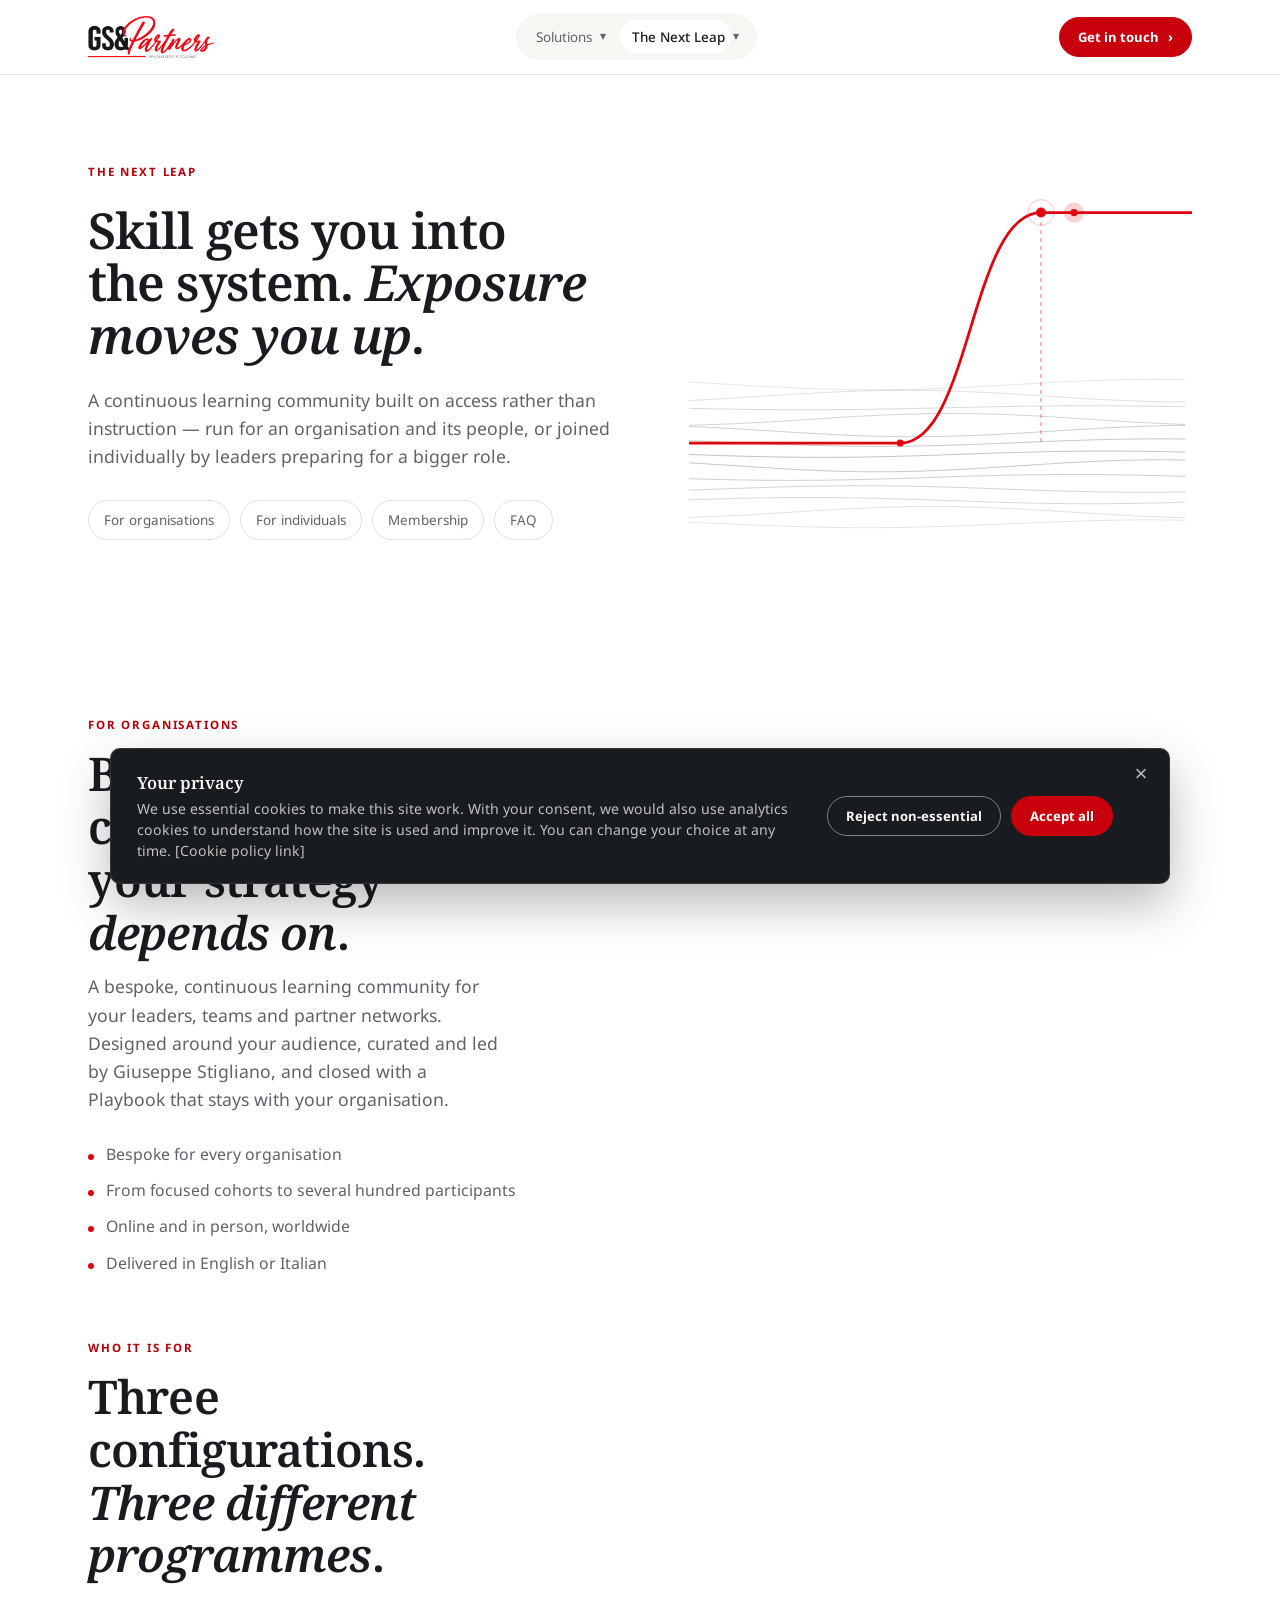
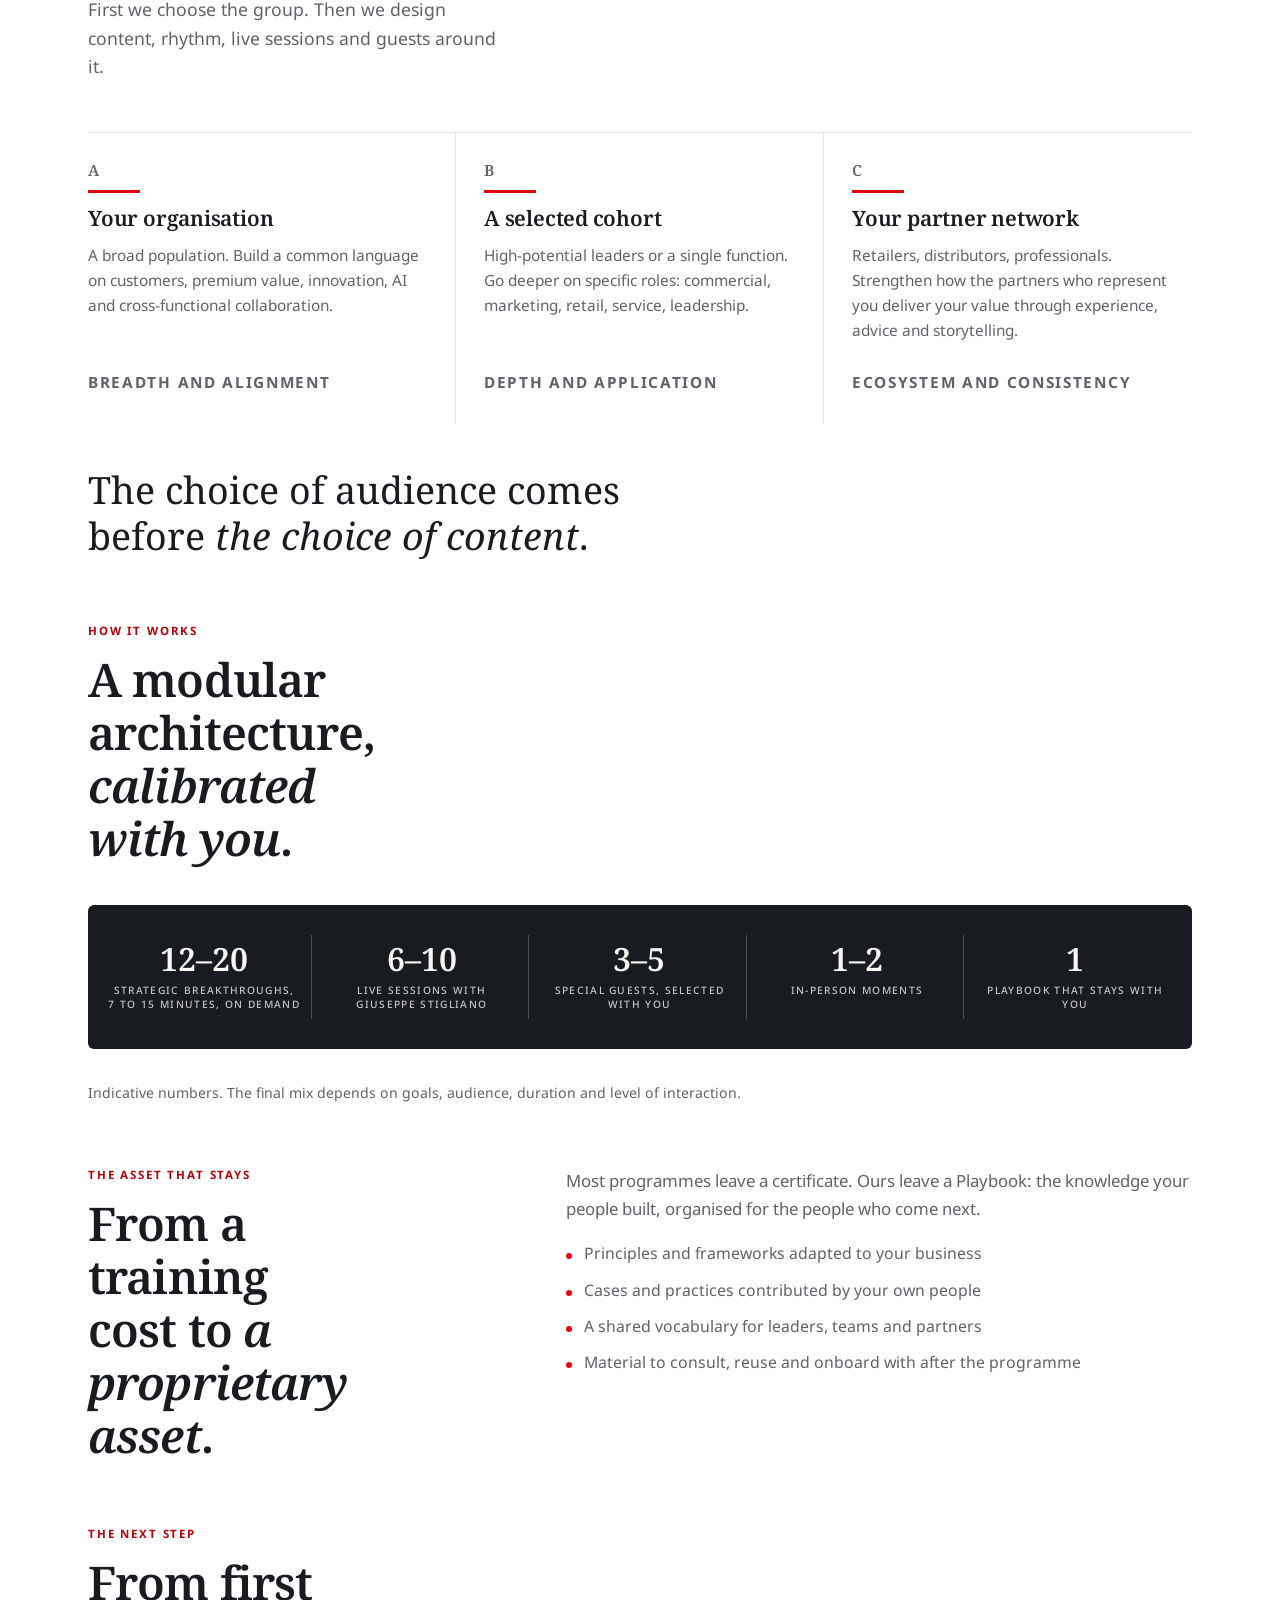
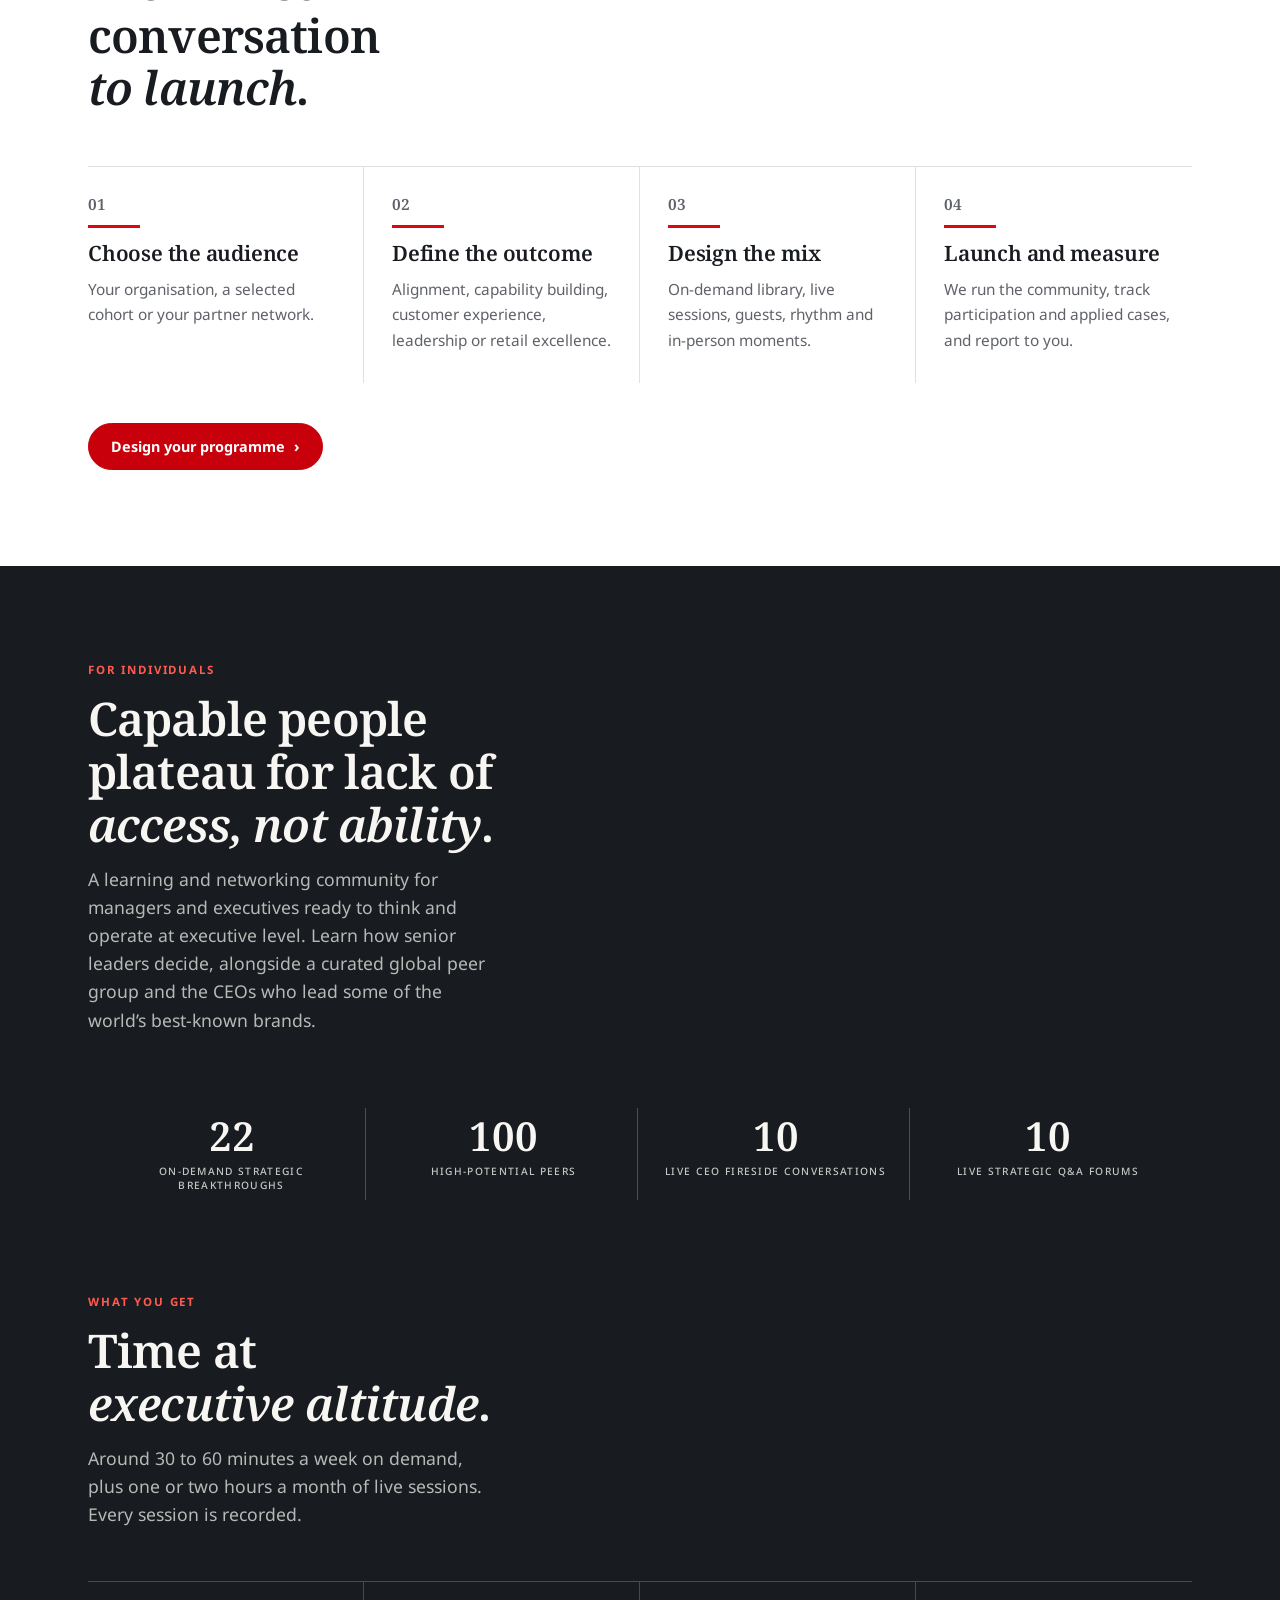
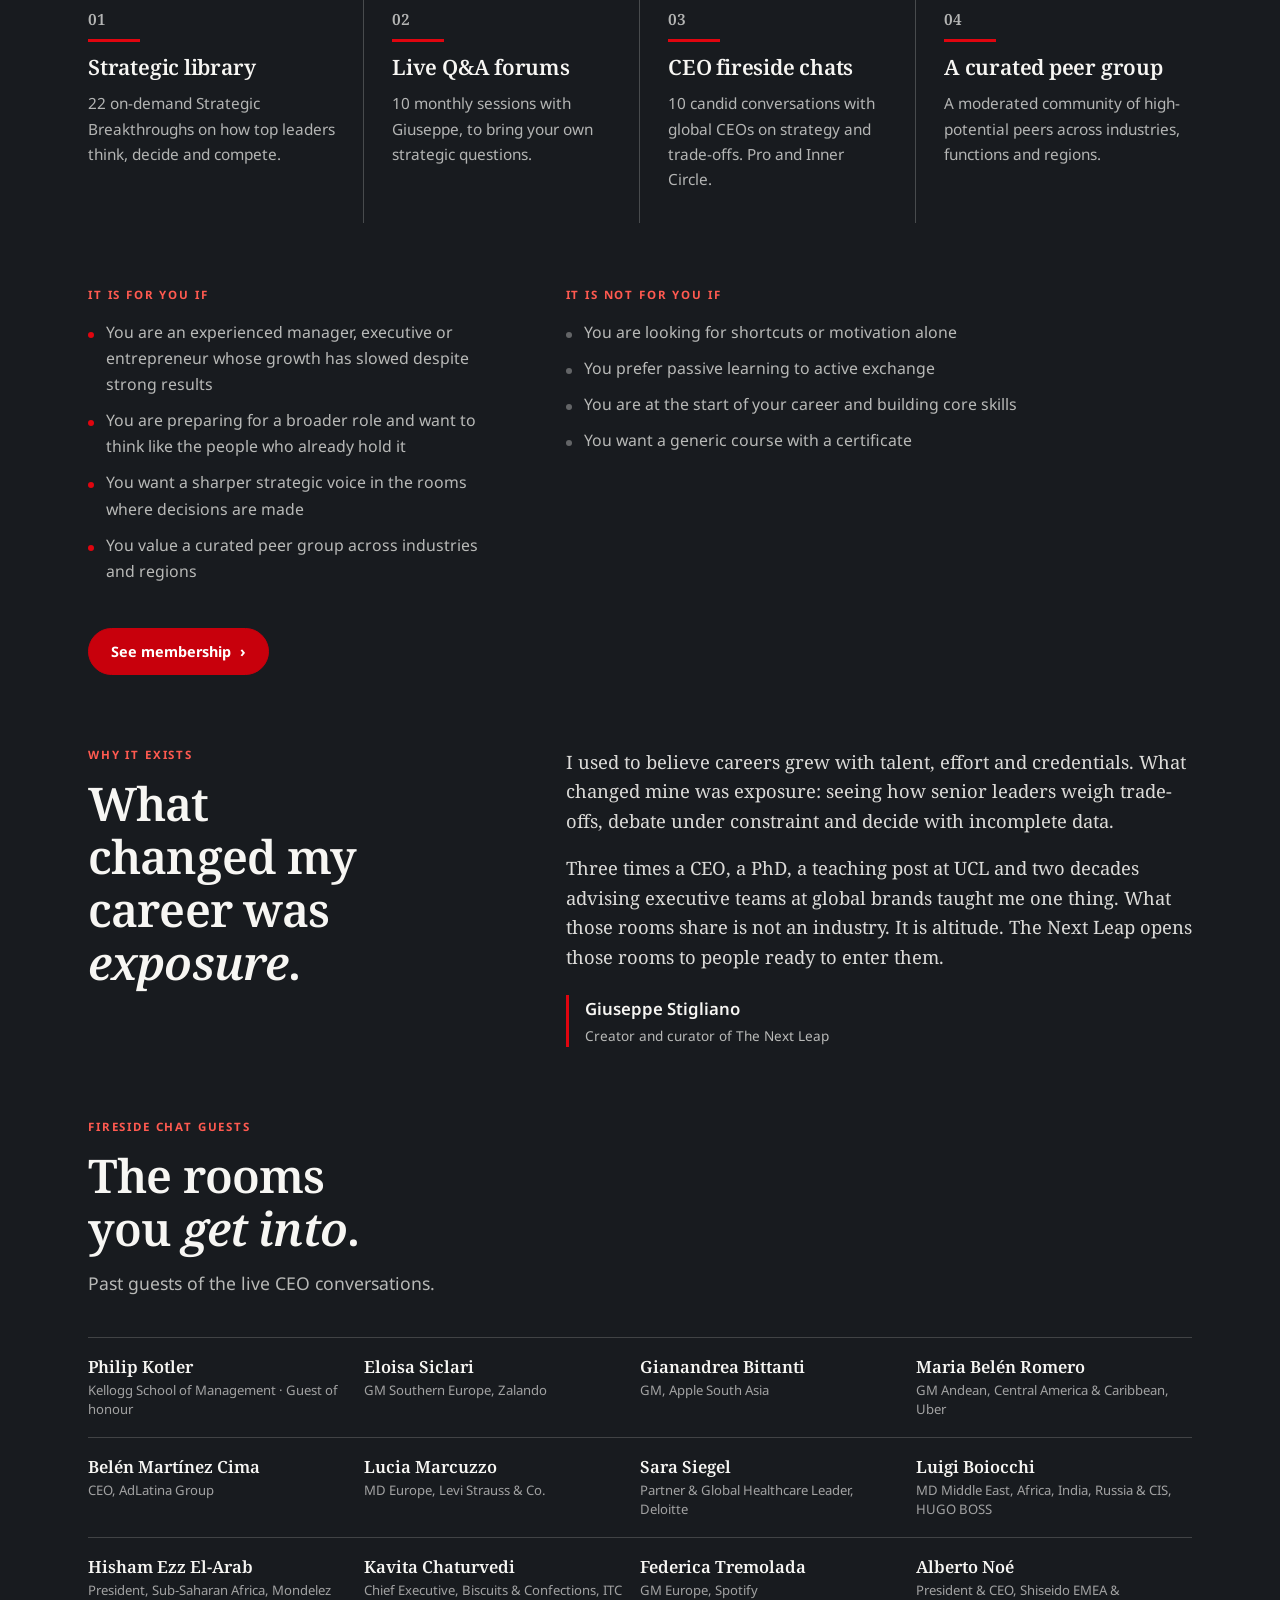
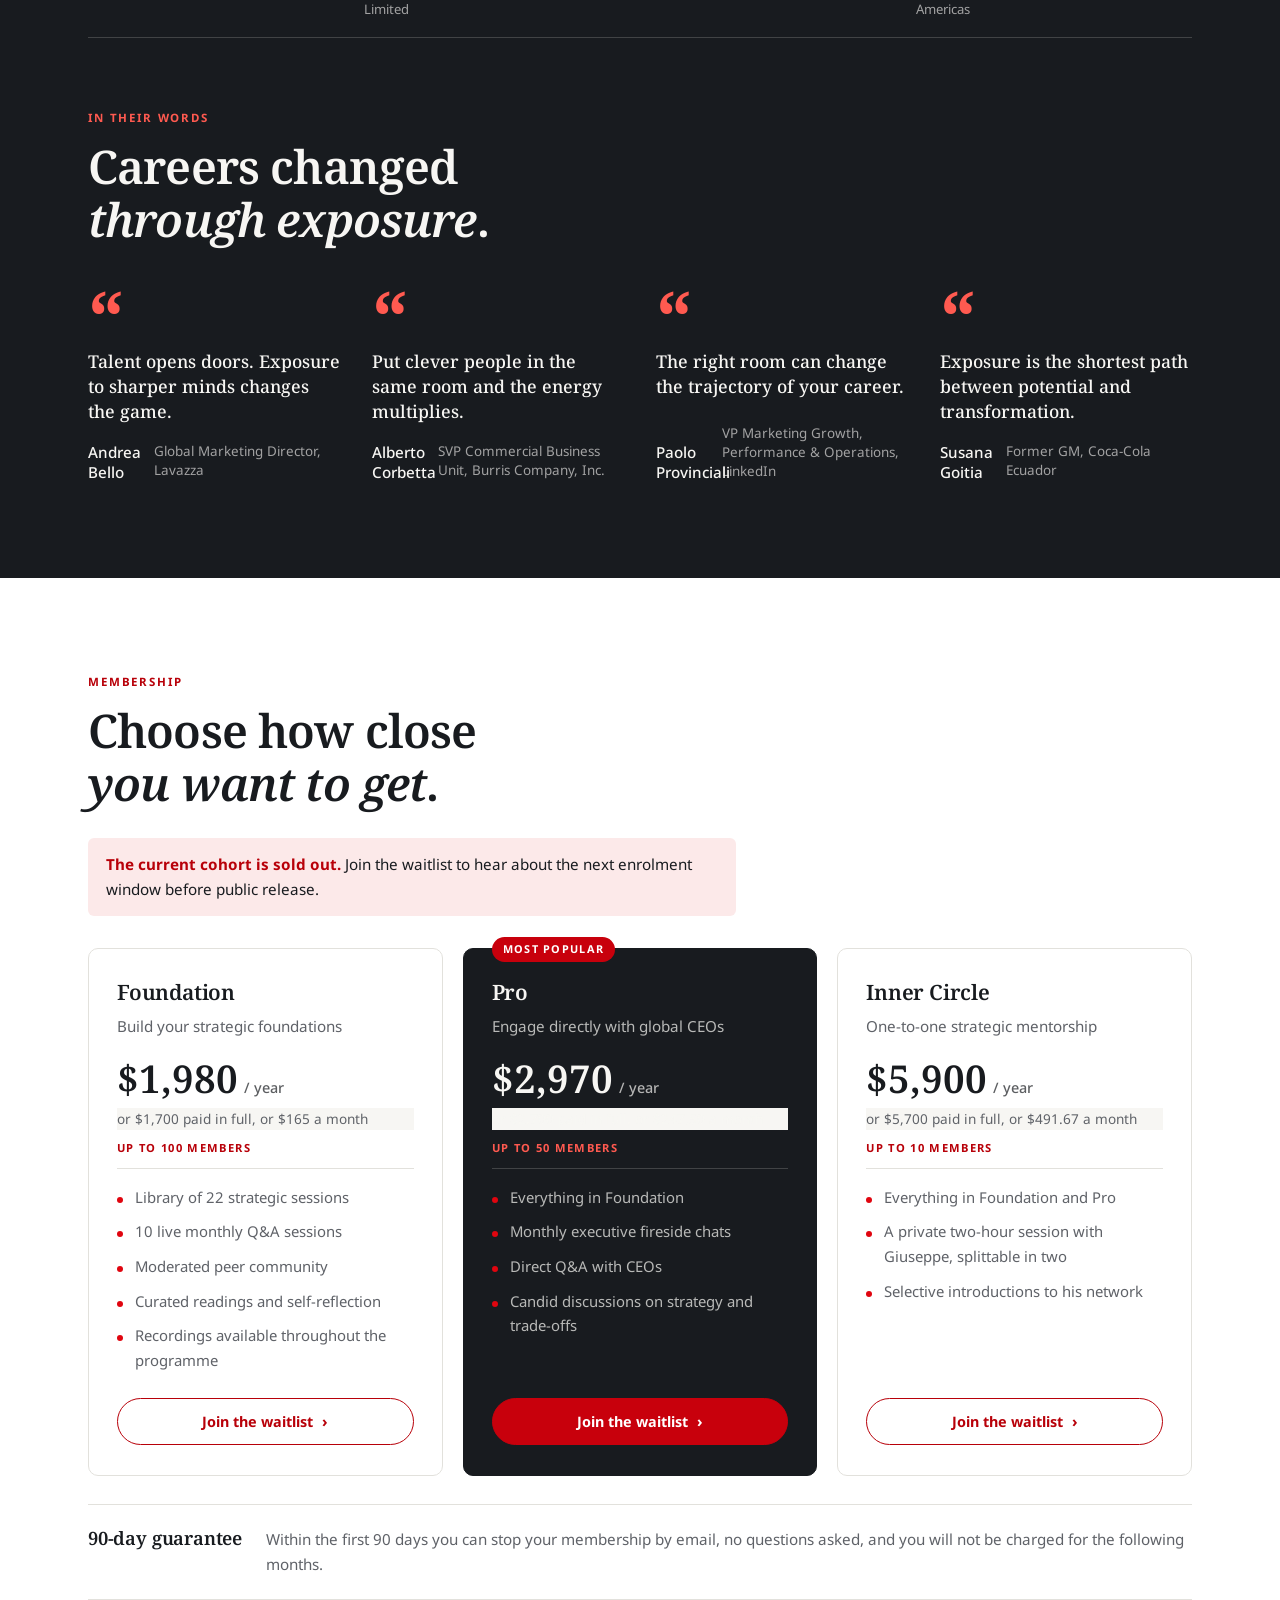
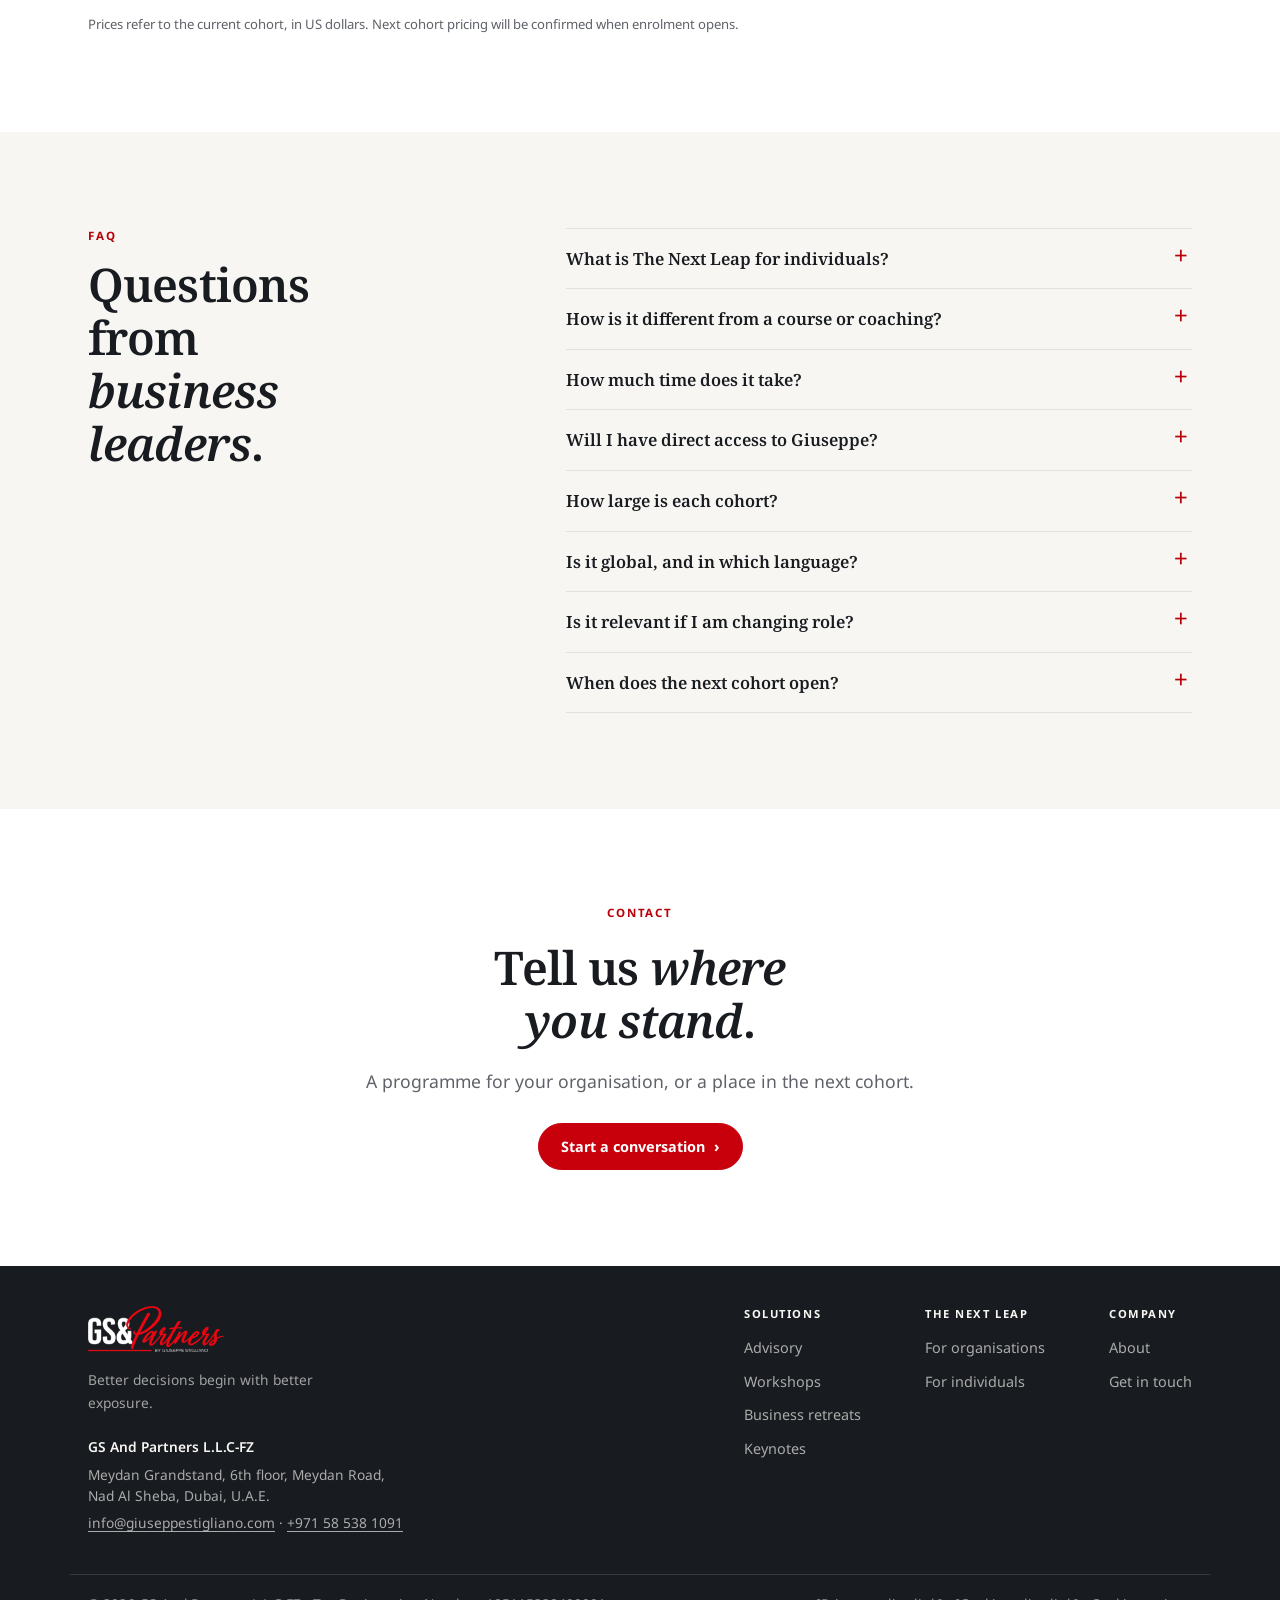
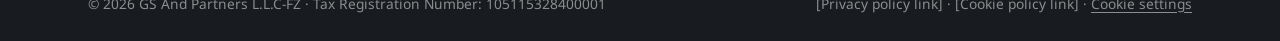
<file: next-leap.html>
<!doctype html>
<html lang="en">
<head>
<meta charset="utf-8">
<meta name="robots" content="noindex, nofollow">
<meta name="viewport" content="width=device-width,initial-scale=1,viewport-fit=cover">
<link rel="canonical" href="https://gspartnersgroup.com/next-leap">
<meta property="og:url" content="https://gspartnersgroup.com/next-leap">
<meta property="og:type" content="website">
<meta property="og:site_name" content="GS&amp;Partners">
<meta property="og:title" content="The Next Leap &mdash; GS&amp;Partners">
<meta property="og:description" content="The Next Leap by GS&amp;Partners: a continuous learning community built on exposure, not instruction, for organisations and for individual leaders.">
<meta name="twitter:card" content="summary">
<meta name="description" content="The Next Leap by GS&amp;Partners: a continuous learning community built on exposure, not instruction, for organisations and for individual leaders.">
<title>The Next Leap &mdash; GS&amp;Partners</title>
<link rel="preconnect" href="https://fonts.googleapis.com">
<link rel="preconnect" href="https://fonts.gstatic.com" crossorigin>
<link rel="stylesheet" href="https://fonts.googleapis.com/css2?family=Noto+Sans:wght@400;600;700&family=Noto+Serif:wght@400;600;700&display=swap">
<link rel="stylesheet" href="site.css">
</head>
<body>
<header class="top">
  <div class="wrap">
    <a class="mark" href="index.html"><img class="logo-l" src="img/logo-light.webp" width="420" height="140" alt="GS&amp;Partners by Giuseppe Stigliano"><img class="logo-d" src="img/logo-dark.webp" width="420" height="142" alt="GS&amp;Partners by Giuseppe Stigliano"></a>
    <nav id="mainnav" aria-label="Main">
      <div class="navitem">
        <a class="navlink" href="programmes.html">Solutions</a>
        <button class="subtoggle" type="button" aria-expanded="false" aria-controls="progmenu"><span aria-hidden="true">&#9662;</span><span class="sr">Solutions menu</span></button>
        <div class="submenu" id="progmenu">
          <a href="advisory.html">Advisory</a>
          <a href="programmes.html#workshops">Workshops</a>
          <a href="programmes.html#retreats">Business retreats</a>
          <a href="programmes.html#keynotes">Keynotes</a>
        </div>
      </div>
      <div class="navitem">
        <a class="navlink" href="next-leap.html" aria-current="page">The Next Leap</a>
        <button class="subtoggle" type="button" aria-expanded="false" aria-controls="leapmenu"><span aria-hidden="true">&#9662;</span><span class="sr">The Next Leap menu</span></button>
        <div class="submenu" id="leapmenu">
          <a href="next-leap.html#organisations">For organisations</a>
          <a href="next-leap.html#individuals">For individuals</a>
        </div>
      </div>
    </nav>
    <div class="navcta"><a class="btn sm" href="index.html#contact">Get in touch <span class="ch" aria-hidden="true">&rsaquo;</span></a></div>
    <button class="menubtn" type="button" aria-expanded="false" aria-controls="mainnav"><svg viewBox="0 0 24 24" aria-hidden="true"><path d="M4 7h16M4 12h16M4 17h16"/></svg>Menu</button>
  </div>
</header>
<main>
  <section class="pagehero">
    <div class="wrap herogrid">
      <div class="herocopy">
      <p class="eyebrow">The Next Leap</p>
      <h1>Skill gets you into the system. <em>Exposure moves you up</em>.</h1>
      <p class="lede">A continuous learning community built on access rather than instruction &mdash; run for an organisation and its people, or joined individually by leaders preparing for a bigger role.</p>
      <nav class="jump" aria-label="On this page">
        <a href="#organisations">For organisations</a>
        <a href="#individuals">For individuals</a>
        <a href="#membership">Membership</a>
        <a href="#faq">FAQ</a>
      </nav>
      </div>
      <div class="vizbox"><canvas class="viz" data-mode="leap" data-seed="3" aria-hidden="true"></canvas></div>
    </div>
  </section>

  <section class="band" id="organisations">
    <div class="wrap">
      <div class="head2 wide">
        <p class="eyebrow">For organisations</p>
        <h2>Build the capability your strategy <em>depends on</em>.</h2>
        <p class="lede">A bespoke, continuous learning community for your leaders, teams and partner networks. Designed around your audience, curated and led by Giuseppe Stigliano, and closed with a Playbook that stays with your organisation.</p>
      </div>
      <ul class="plain" style="margin-top:28px;max-width:62ch">
        <li>Bespoke for every organisation</li>
        <li>From focused cohorts to several hundred participants</li>
        <li>Online and in person, worldwide</li>
        <li>Delivered in English or Italian</li>
      </ul>
    </div>

    <div class="wrap" style="margin-top:64px">
      <div class="head2 wide">
        <p class="eyebrow">Who it is for</p>
        <h2>Three configurations. <em>Three different programmes</em>.</h2>
        <p class="lede">First we choose the group. Then we design content, rhythm, live sessions and guests around it.</p>
      </div>
      <div class="cards c3">
        <article>
          <p class="num">A</p><hr class="rule">
          <h3>Your organisation</h3>
          <p>A broad population. Build a common language on customers, premium value, innovation, AI and cross-functional collaboration.</p>
          <p class="tag">Breadth and alignment</p>
        </article>
        <article>
          <p class="num">B</p><hr class="rule">
          <h3>A selected cohort</h3>
          <p>High-potential leaders or a single function. Go deeper on specific roles: commercial, marketing, retail, service, leadership.</p>
          <p class="tag">Depth and application</p>
        </article>
        <article>
          <p class="num">C</p><hr class="rule">
          <h3>Your partner network</h3>
          <p>Retailers, distributors, professionals. Strengthen how the partners who represent you deliver your value through experience, advice and storytelling.</p>
          <p class="tag">Ecosystem and consistency</p>
        </article>
      </div>
      <p class="pull" style="margin-top:44px;max-width:30ch">The choice of audience comes before <em>the choice of content</em>.</p>
    </div>

    <div class="wrap" style="margin-top:64px">
      <div class="head2 wide">
        <p class="eyebrow">How it works</p>
        <h2>A modular architecture, <em>calibrated with you</em>.</h2>
      </div>
      <div class="stats inline five" style="margin-top:40px">
        <div><b>12&ndash;20</b><span>Strategic breakthroughs, 7 to 15 minutes, on demand</span></div>
        <div><b>6&ndash;10</b><span>Live sessions with Giuseppe Stigliano</span></div>
        <div><b>3&ndash;5</b><span>Special guests, selected with you</span></div>
        <div><b>1&ndash;2</b><span>In-person moments</span></div>
        <div><b>1</b><span>Playbook that stays with you</span></div>
      </div>
      <p class="tag" style="margin-top:18px;text-transform:none;letter-spacing:0;color:var(--muted);font-weight:400;font-size:.88rem">Indicative numbers. The final mix depends on goals, audience, duration and level of interaction.</p>
    </div>

    <div class="wrap" style="margin-top:64px">
      <div class="split">
        <div class="head2">
          <p class="eyebrow">The asset that stays</p>
          <h2>From a training cost to <em>a proprietary asset</em>.</h2>
        </div>
        <div class="prose">
          <p>Most programmes leave a certificate. Ours leave a Playbook: the knowledge your people built, organised for the people who come next.</p>
          <ul class="plain">
            <li>Principles and frameworks adapted to your business</li>
            <li>Cases and practices contributed by your own people</li>
            <li>A shared vocabulary for leaders, teams and partners</li>
            <li>Material to consult, reuse and onboard with after the programme</li>
          </ul>
        </div>
      </div>
    </div>

    <div class="wrap" style="margin-top:64px">
      <div class="head2 wide">
        <p class="eyebrow">The next step</p>
        <h2>From first conversation <em>to launch</em>.</h2>
      </div>
      <div class="cards c4">
        <article><p class="num">01</p><hr class="rule"><h3>Choose the audience</h3><p>Your organisation, a selected cohort or your partner network.</p></article>
        <article><p class="num">02</p><hr class="rule"><h3>Define the outcome</h3><p>Alignment, capability building, customer experience, leadership or retail excellence.</p></article>
        <article><p class="num">03</p><hr class="rule"><h3>Design the mix</h3><p>On-demand library, live sessions, guests, rhythm and in-person moments.</p></article>
        <article><p class="num">04</p><hr class="rule"><h3>Launch and measure</h3><p>We run the community, track participation and applied cases, and report to you.</p></article>
      </div>
      <div class="btns" style="margin-top:40px"><a class="btn" href="index.html#contact-the-next-leap">Design your programme <span class="ch" aria-hidden="true">&rsaquo;</span></a></div>
    </div>
  </section>

  <section class="band dark" id="individuals">
    <div class="wrap">
      <div class="head2 wide">
        <p class="eyebrow">For individuals</p>
        <h2>Capable people plateau for lack of <em>access, not ability</em>.</h2>
        <p class="lede">A learning and networking community for managers and executives ready to think and operate at executive level. Learn how senior leaders decide, alongside a curated global peer group and the CEOs who lead some of the world&rsquo;s best-known brands.</p>
      </div>
      <div class="stats inline four" style="margin-top:44px">
        <div><b>22</b><span>On-demand strategic breakthroughs</span></div>
        <div><b>100</b><span>High-potential peers</span></div>
        <div><b>10</b><span>Live CEO fireside conversations</span></div>
        <div><b>10</b><span>Live strategic Q&amp;A forums</span></div>
      </div>
    </div>

    <div class="wrap" style="margin-top:64px">
      <div class="head2 wide">
        <p class="eyebrow">What you get</p>
        <h2>Time at <em>executive altitude</em>.</h2>
        <p class="lede">Around 30 to 60 minutes a week on demand, plus one or two hours a month of live sessions. Every session is recorded.</p>
      </div>
      <div class="cards c4">
        <article><p class="num">01</p><hr class="rule"><h3>Strategic library</h3><p>22 on-demand Strategic Breakthroughs on how top leaders think, decide and compete.</p></article>
        <article><p class="num">02</p><hr class="rule"><h3>Live Q&amp;A forums</h3><p>10 monthly sessions with Giuseppe, to bring your own strategic questions.</p></article>
        <article><p class="num">03</p><hr class="rule"><h3>CEO fireside chats</h3><p>10 candid conversations with global CEOs on strategy and trade-offs. Pro and Inner Circle.</p></article>
        <article><p class="num">04</p><hr class="rule"><h3>A curated peer group</h3><p>A moderated community of high-potential peers across industries, functions and regions.</p></article>
      </div>
    </div>

    <div class="wrap" style="margin-top:64px">
      <div class="split">
        <div>
          <p class="eyebrow">It is for you if</p>
          <ul class="plain" style="margin-top:16px">
            <li>You are an experienced manager, executive or entrepreneur whose growth has slowed despite strong results</li>
            <li>You are preparing for a broader role and want to think like the people who already hold it</li>
            <li>You want a sharper strategic voice in the rooms where decisions are made</li>
            <li>You value a curated peer group across industries and regions</li>
          </ul>
        </div>
        <div>
          <p class="eyebrow">It is not for you if</p>
          <ul class="plain muted" style="margin-top:16px">
            <li>You are looking for shortcuts or motivation alone</li>
            <li>You prefer passive learning to active exchange</li>
            <li>You are at the start of your career and building core skills</li>
            <li>You want a generic course with a certificate</li>
          </ul>
        </div>
      </div>
      <div class="btns" style="margin-top:44px"><a class="btn" href="#membership">See membership <span class="ch" aria-hidden="true">&rsaquo;</span></a></div>
    </div>

    <div class="wrap" style="margin-top:72px">
      <div class="split">
        <div class="head2">
          <p class="eyebrow">Why it exists</p>
          <h2>What changed my career was <em>exposure</em>.</h2>
        </div>
        <div class="prose letter">
          <p>I used to believe careers grew with talent, effort and credentials. What changed mine was exposure: seeing how senior leaders weigh trade-offs, debate under constraint and decide with incomplete data.</p>
          <p>Three times a CEO, a PhD, a teaching post at UCL and two decades advising executive teams at global brands taught me one thing. What those rooms share is not an industry. It is altitude. The Next Leap opens those rooms to people ready to enter them.</p>
          <p class="sign"><b>Giuseppe Stigliano</b><span>Creator and curator of The Next Leap</span></p>
        </div>
      </div>
    </div>

    <div class="wrap" style="margin-top:72px">
      <div class="head2 wide">
        <p class="eyebrow">Fireside chat guests</p>
        <h2>The rooms you <em>get into</em>.</h2>
        <p class="lede">Past guests of the live CEO conversations.</p>
      </div>
      <ul class="guests">
          <li><b>Philip Kotler</b><span>Kellogg School of Management &middot; Guest of honour</span></li>
          <li><b>Eloisa Siclari</b><span>GM Southern Europe, Zalando</span></li>
          <li><b>Gianandrea Bittanti</b><span>GM, Apple South Asia</span></li>
          <li><b>Maria Bel&eacute;n Romero</b><span>GM Andean, Central America &amp; Caribbean, Uber</span></li>
          <li><b>Bel&eacute;n Mart&iacute;nez Cima</b><span>CEO, AdLatina Group</span></li>
          <li><b>Lucia Marcuzzo</b><span>MD Europe, Levi Strauss &amp; Co.</span></li>
          <li><b>Sara Siegel</b><span>Partner &amp; Global Healthcare Leader, Deloitte</span></li>
          <li><b>Luigi Boiocchi</b><span>MD Middle East, Africa, India, Russia &amp; CIS, HUGO BOSS</span></li>
          <li><b>Hisham Ezz El-Arab</b><span>President, Sub-Saharan Africa, Mondelez</span></li>
          <li><b>Kavita Chaturvedi</b><span>Chief Executive, Biscuits &amp; Confections, ITC Limited</span></li>
          <li><b>Federica Tremolada</b><span>GM Europe, Spotify</span></li>
          <li><b>Alberto No&eacute;</b><span>President &amp; CEO, Shiseido EMEA &amp; Americas</span></li>
      </ul>
    </div>

    <div class="wrap" style="margin-top:72px">
      <div class="head2 wide">
        <p class="eyebrow">In their words</p>
        <h2>Careers changed <em>through exposure</em>.</h2>
      </div>
      <div class="quotes four">
        <figure>
          <blockquote>Talent opens doors. Exposure to sharper minds changes the game.</blockquote>
          <figcaption><b>Andrea Bello</b><span>Global Marketing Director, Lavazza</span></figcaption>
        </figure>
        <figure>
          <blockquote>Put clever people in the same room and the energy multiplies.</blockquote>
          <figcaption><b>Alberto Corbetta</b><span>SVP Commercial Business Unit, Burris Company, Inc.</span></figcaption>
        </figure>
        <figure>
          <blockquote>The right room can change the trajectory of your career.</blockquote>
          <figcaption><b>Paolo Provinciali</b><span>VP Marketing Growth, Performance &amp; Operations, LinkedIn</span></figcaption>
        </figure>
        <figure>
          <blockquote>Exposure is the shortest path between potential and transformation.</blockquote>
          <figcaption><b>Susana Goitia</b><span>Former GM, Coca-Cola Ecuador</span></figcaption>
        </figure>
      </div>
    </div>
  </section>

  <section class="band" id="membership">
    <div class="wrap">
      <div class="head2 wide">
        <p class="eyebrow">Membership</p>
        <h2>Choose how close <em>you want to get</em>.</h2>
      </div>
      <div class="soldout"><b>The current cohort is sold out.</b> Join the waitlist to hear about the next enrolment window before public release.</div>
      <div class="tiers">
        <article class="tier">
          <h3>Foundation</h3>
          <p class="tline">Build your strategic foundations</p>
          <p class="price">$1,980<small>/ year</small></p>
          <p class="alt">or $1,700 paid in full, or $165 a month</p>
          <p class="cap">Up to 100 members</p>
          <ul class="plain"><li>Library of 22 strategic sessions</li><li>10 live monthly Q&amp;A sessions</li><li>Moderated peer community</li><li>Curated readings and self-reflection</li><li>Recordings available throughout the programme</li></ul>
          <a class="btn ghost" href="index.html#contact-the-next-leap">Join the waitlist <span class="ch" aria-hidden="true">&rsaquo;</span></a>
        </article>
        <article class="tier pop"><p class="badge">Most popular</p>
          <h3>Pro</h3>
          <p class="tline">Engage directly with global CEOs</p>
          <p class="price">$2,970<small>/ year</small></p>
          <p class="alt">or $2,700 paid in full, or $247.50 a month</p>
          <p class="cap">Up to 50 members</p>
          <ul class="plain"><li>Everything in Foundation</li><li>Monthly executive fireside chats</li><li>Direct Q&amp;A with CEOs</li><li>Candid discussions on strategy and trade-offs</li></ul>
          <a class="btn" href="index.html#contact-the-next-leap">Join the waitlist <span class="ch" aria-hidden="true">&rsaquo;</span></a>
        </article>
        <article class="tier">
          <h3>Inner Circle</h3>
          <p class="tline">One-to-one strategic mentorship</p>
          <p class="price">$5,900<small>/ year</small></p>
          <p class="alt">or $5,700 paid in full, or $491.67 a month</p>
          <p class="cap">Up to 10 members</p>
          <ul class="plain"><li>Everything in Foundation and Pro</li><li>A private two-hour session with Giuseppe, splittable in two</li><li>Selective introductions to his network</li></ul>
          <a class="btn ghost" href="index.html#contact-the-next-leap">Join the waitlist <span class="ch" aria-hidden="true">&rsaquo;</span></a>
        </article>
      </div>
      <div class="guarantee">
        <h3>90-day guarantee</h3>
        <p>Within the first 90 days you can stop your membership by email, no questions asked, and you will not be charged for the following months.</p>
      </div>
      <p class="pricenote">Prices refer to the current cohort, in US dollars. Next cohort pricing will be confirmed when enrolment opens.</p>
    </div>
  </section>

  <section class="band alt" id="faq">
    <div class="wrap split">
      <div class="head2">
        <p class="eyebrow">FAQ</p>
        <h2>Questions from <em>business leaders</em>.</h2>
      </div>
      <div class="faq">
        <details><summary>What is The Next Leap for individuals?</summary><p>An executive learning and networking community, created and curated by Giuseppe Stigliano. It combines 22 on-demand strategic sessions, monthly live Q&amp;A, CEO fireside chats and a moderated community of high-potential peers.</p></details>
        <details><summary>How is it different from a course or coaching?</summary><p>Courses teach what to do, and coaching often focuses on how you feel. The Next Leap focuses on how top leaders think and decide, through direct exposure to them and to a curated peer group.</p></details>
        <details><summary>How much time does it take?</summary><p>About 30 to 60 minutes a week on demand, plus one or two hours a month for optional live sessions. Everything is recorded.</p></details>
        <details><summary>Will I have direct access to Giuseppe?</summary><p>Yes, through the monthly live Q&amp;A and the community. Pro and Inner Circle members get additional access, and Inner Circle includes a private two-hour mentoring session.</p></details>
        <details><summary>How large is each cohort?</summary><p>Foundation admits up to 100 members, Pro up to 50 and Inner Circle up to 10.</p></details>
        <details><summary>Is it global, and in which language?</summary><p>Yes. Members join from many countries and industries. The programme runs in English, with subtitles, and sessions are scheduled across time zones where possible.</p></details>
        <details><summary>Is it relevant if I am changing role?</summary><p>Yes. Many members use it to sound more credible in senior conversations and to position themselves as strategic contributors.</p></details>
        <details><summary>When does the next cohort open?</summary><p>The current cohort is sold out. Join the waitlist and you will hear about the next enrolment window first.</p></details>
      </div>
    </div>
    </div>
  </section>

  <section class="band cta">
    <div class="wrap">
      <p class="eyebrow">Contact</p>
      <h2>Tell us <em>where you stand</em>.</h2>
      <p class="lede" style="text-align:center">A programme for your organisation, or a place in the next cohort.</p>
      <div class="btns"><a class="btn" href="index.html#contact">Start a conversation <span class="ch" aria-hidden="true">&rsaquo;</span></a></div>
    </div>
  </section>
</main>

<footer><div class="wrap">
  <div>
    <a class="mark" href="index.html"><img class="logo-l" src="img/logo-light.webp" width="420" height="140" alt="GS&amp;Partners by Giuseppe Stigliano"><img class="logo-d" src="img/logo-dark.webp" width="420" height="142" alt="GS&amp;Partners by Giuseppe Stigliano"></a>
    <p class="tagline">Better decisions begin with better exposure.</p>
    <address class="fcontact">
      <b>GS And Partners L.L.C-FZ</b>
      <span>Meydan Grandstand, 6th floor, Meydan Road,<br>Nad Al Sheba, Dubai, U.A.E.</span>
      <span><a href="mailto:info@giuseppestigliano.com">info@giuseppestigliano.com</a> &middot; <a href="tel:+971585381091">+971 58 538 1091</a></span>
    </address>
  </div>
  <nav class="fcols" aria-label="Footer">
    <div class="fcol">
      <p class="fhead"><a href="programmes.html">Solutions</a></p>
      <a href="advisory.html">Advisory</a>
      <a href="programmes.html#workshops">Workshops</a>
      <a href="programmes.html#retreats">Business retreats</a>
      <a href="programmes.html#keynotes">Keynotes</a>
    </div>
    <div class="fcol">
      <p class="fhead"><a href="next-leap.html">The Next Leap</a></p>
      <a href="next-leap.html#organisations">For organisations</a>
      <a href="next-leap.html#individuals">For individuals</a>
    </div>
    <div class="fcol">
      <p class="fhead">Company</p>
      <a href="about.html">About</a>
      <a href="index.html#contact">Get in touch</a>
    </div>
  </nav>
</div>
<div class="wrap fbottom"><span>&copy; 2026 GS And Partners L.L.C-FZ &middot; Tax Registration Number: 105115328400001</span><span class="legal">[Privacy policy link] &middot; [Cookie policy link] &middot; <button type="button" class="linkbtn" data-cookie-settings>Cookie settings</button></span></div>
</footer>
<script>
(function(){
  var items=[].slice.call(document.querySelectorAll(".navitem"));
  if(!items.length) return;
  var groups=items.map(function(item){
    var btn=item.querySelector(".subtoggle"), menu=item.querySelector(".submenu");
    function set(open){menu.classList.toggle("open",open);btn.setAttribute("aria-expanded",open?"true":"false")}
    btn.addEventListener("click",function(e){e.stopPropagation();var o=btn.getAttribute("aria-expanded")!=="true";closeAll();set(o)});
    menu.addEventListener("click",function(){set(false)});
    return {item:item,set:set};
  });
  function closeAll(){groups.forEach(function(g){g.set(false)})}
  document.addEventListener("click",function(e){
    if(!groups.some(function(g){return g.item.contains(e.target)})) closeAll();
  });
  document.addEventListener("keydown",function(e){if(e.key==="Escape")closeAll()});
})();
</script>
<script>
(function(){
  var reduce=false; try{reduce=matchMedia("(prefers-reduced-motion: reduce)").matches;}catch(e){}
  function tok(v,el){ if(!v) return ""; return v.indexOf("--")===0 ? getComputedStyle(el).getPropertyValue(v).trim() : v; }
  function rng(seed){var s=(seed*2654435761)>>>0||1;return function(){s^=s<<13;s>>>=0;s^=s>>>17;s^=s<<5;s>>>=0;return s/4294967296;};}
  function bez(p0,p1,p2,p3,t){var u=1-t;return u*u*u*p0+3*u*u*t*p1+3*u*t*t*p2+t*t*t*p3;}
  function segPt(s,t){var mx=(s.x1+s.x2)/2;return {x:bez(s.x1,mx,mx,s.x2,t),y:bez(s.y1,s.y1,s.y2,s.y2,t)};}
  function curve(c,s){var mx=(s.x1+s.x2)/2;c.beginPath();c.moveTo(s.x1,s.y1);c.bezierCurveTo(mx,s.y1,mx,s.y2,s.x2,s.y2);}
  function dot(c,x,y,r,col,halo){c.globalAlpha=1;c.fillStyle=col;c.beginPath();c.arc(x,y,r,0,7);c.fill();
    if(halo){c.globalAlpha=.22;c.strokeStyle=col;c.lineWidth=1;c.beginPath();c.arc(x,y,r*2.6,0,7);c.stroke();c.globalAlpha=1;}}
  function pulse(c,p,col){c.globalAlpha=.18;c.fillStyle=col;c.beginPath();c.arc(p.x,p.y,10,0,7);c.fill();c.globalAlpha=1;c.beginPath();c.arc(p.x,p.y,3.6,0,7);c.fill();}
  function ease(t){return t<.5?2*t*t:1-Math.pow(-2*t+2,2)/2;}

  /* ---- scenes: build geometry once per size, draw(t) every frame ---- */
  function Branch(W,H,rand){
    var depthMax=5, stepX=(W*0.92)/depthMax, segs=[], leaves=[], defLeaf=-1;
    function grow(x,y,d,spread,onPath,parent){
      if(d>=depthMax){ leaves.push(parent); if(onPath) defLeaf=leaves.length-1; return; }
      var n=d===0?1:(rand()<0.35?3:2), pick=Math.floor(rand()*n);
      for(var i=0;i<n;i++){
        var off=n===1?0:(i/(n-1)-0.5)*spread;
        var nx=x+stepX*(0.86+rand()*0.28);
        var ny=Math.max(H*0.07,Math.min(H*0.93,y+off+(rand()-0.5)*spread*0.18));
        segs.push({x1:x,y1:y,x2:nx,y2:ny,d:d,parent:parent});
        grow(nx,ny,d+1,spread*0.56,onPath&&i===pick,segs.length-1);
      }
    }
    grow(W*0.03,H*0.5,0,H*0.92,true,-1);
    var chosen=defLeaf, path=[];
    function setLeaf(i){chosen=i; path=[]; var k=leaves[i]; while(k>=0){path.unshift(k);k=segs[k].parent;}}
    setLeaf(defLeaf);
    return {
      interactive:true,
      pick:function(px,py){ if(px==null){setLeaf(defLeaf);return;}
        var best=0,bd=1e9; leaves.forEach(function(si,i){var dy=Math.abs(segs[si].y2-py); if(dy<bd){bd=dy;best=i;}}); if(best!==chosen) setLeaf(best); },
      draw:function(c,ink,acc,t){
        var on={}; path.forEach(function(k){on[k]=1;});
        c.lineCap="round";
        segs.forEach(function(s,k){ if(on[k]) return; curve(c,s); c.globalAlpha=Math.max(.12,.42-s.d*.06); c.strokeStyle=ink; c.lineWidth=1.1; c.stroke(); });
        segs.forEach(function(s){ if(s.d>3) return; c.globalAlpha=.5; c.fillStyle=ink; c.beginPath(); c.arc(s.x2,s.y2,2,0,7); c.fill(); });
        path.forEach(function(k){ curve(c,segs[k]); c.globalAlpha=1; c.strokeStyle=acc; c.lineWidth=2.6; c.stroke(); });
        dot(c,W*0.03,H*0.5,3.5,acc,false);
        var last=segs[path[path.length-1]]; dot(c,last.x2,last.y2,5,acc,true);
        if(t!=null){ var u=ease(t)*path.length, i=Math.min(path.length-1,Math.floor(u)); c.fillStyle=acc; pulse(c,segPt(segs[path[i]],u-i),acc); }
      }
    };
  }
  function Leap(W,H,rand){
    var n=13, top=H*0.58, bot=H*0.92, lines=[];
    for(var i=0;i<n;i++) lines.push({y:top+(bot-top)*i/(n-1),a:rand()*6,amp:2+rand()*4,al:.16+.22*(1-Math.abs(i-(n-1)/2)/((n-1)/2))});
    var y0=top+(bot-top)*0.42, x0=W*0.42, x1=W*0.7, y1=H*0.16;
    var S={x1:x0,y1:y0,x2:x1,y2:y1};
    return {
      draw:function(c,ink,acc,t){
        c.lineCap="round";
        lines.forEach(function(l){ c.beginPath(); for(var x=0;x<=W;x+=8){var yy=l.y+Math.sin(x/90+l.a+(t||0)*0)*l.amp; if(x===0)c.moveTo(x,yy); else c.lineTo(x,yy);} c.globalAlpha=l.al; c.strokeStyle=ink; c.lineWidth=1; c.stroke(); });
        c.globalAlpha=1; c.strokeStyle=acc; c.lineWidth=2.8;
        c.beginPath(); c.moveTo(0,y0); c.lineTo(x0,y0); var mx=(x0+x1)/2; c.bezierCurveTo(mx,y0,mx,y1,x1,y1); c.lineTo(W,y1); c.stroke();
        c.setLineDash([3,5]); c.lineWidth=1; c.globalAlpha=.55; c.beginPath(); c.moveTo(x1,y1+10); c.lineTo(x1,y0); c.stroke(); c.setLineDash([]);
        dot(c,x0,y0,3.5,acc,false); dot(c,x1,y1,5,acc,true);
        if(t!=null){ var e=ease(t), p;
          if(e<.35) p={x:x0*(e/.35),y:y0}; else if(e<.75) p=segPt(S,(e-.35)/.4); else p={x:x1+(W-x1)*((e-.75)/.25),y:y1};
          c.fillStyle=acc; pulse(c,p,acc); }
      }
    };
  }
  function Converge(W,H,rand){
    var cx=W*0.62, cy=H*0.5, ins=[0.18,0.5,0.82].map(function(f){return {x1:W*0.03,y1:H*f,x2:cx,y2:cy};}), bg=[];
    for(var g=0;g<26;g++){var y=H*(0.05+0.9*rand()), x=W*rand()*0.5; bg.push({x1:x,y1:y,x2:x+W*0.18,y2:y+(rand()-0.5)*H*0.25,al:.12+rand()*.1});}
    return {
      draw:function(c,ink,acc,t){
        c.lineCap="round";
        bg.forEach(function(s){c.globalAlpha=s.al;c.strokeStyle=ink;c.lineWidth=1;curve(c,s);c.stroke();});
        ins.forEach(function(s,i){ c.globalAlpha=i===1?1:.85; c.strokeStyle=i===1?acc:ink; c.lineWidth=i===1?2.6:1.8; curve(c,s); c.stroke(); dot(c,s.x1,s.y1,3.5,i===1?acc:ink,false); });
        c.globalAlpha=1; c.strokeStyle=acc; c.lineWidth=3.4; c.beginPath(); c.moveTo(cx,cy); c.lineTo(W*0.97,cy); c.stroke();
        dot(c,cx,cy,4.5,acc,false); dot(c,W*0.97,cy,5,acc,true);
        if(t!=null){ var e=ease(t);
          if(e<.6){ ins.forEach(function(s,i){ c.fillStyle=i===1?acc:ink; pulse(c,segPt(s,e/.6),i===1?acc:ink); }); }
          else { c.fillStyle=acc; pulse(c,{x:cx+(W*0.97-cx)*((e-.6)/.4),y:cy},acc); } }
      }
    };
  }
  var MODES={branch:Branch,leap:Leap,converge:Converge};

  function setup(cv){
    var st={cv:cv,scene:null,W:0,H:0,dpr:1,visible:true,start:performance.now()};
    function build(){
      var r=cv.getBoundingClientRect(); st.W=Math.max(1,r.width); st.H=Math.max(1,r.height); st.dpr=Math.min(window.devicePixelRatio||1,2);
      cv.width=Math.round(st.W*st.dpr); cv.height=Math.round(st.H*st.dpr);
      st.scene=(MODES[cv.dataset.mode]||Branch)(st.W,st.H,rng(+cv.dataset.seed||7));
    }
    st.render=function(now){
      var c=cv.getContext("2d"); if(!c||!st.scene) return;
      c.setTransform(st.dpr,0,0,st.dpr,0,0); c.clearRect(0,0,st.W,st.H);
      var t=null;
      if(!reduce && now!=null){ var period=4200, rest=1400, ph=(now-st.start)%(period+rest); t=ph<period?ph/period:null; }
      st.scene.draw(c,tok(cv.dataset.ink||"--muted",cv),tok(cv.dataset.accent||"--red",cv),t);
    };
    st.rebuild=function(){build();st.render(performance.now());};
    build(); st.render(null);
    if(cv.dataset.mode==="branch" && cv.dataset.interactive!=="off"){
      var host=cv.parentElement;
      host.addEventListener("pointermove",function(e){var r=cv.getBoundingClientRect(); st.scene.pick&&st.scene.pick(e.clientX-r.left,e.clientY-r.top); if(reduce) st.render(null);});
      host.addEventListener("pointerleave",function(){st.scene.pick&&st.scene.pick(null); if(reduce) st.render(null);});
    }
    return st;
  }
  var states=[].slice.call(document.querySelectorAll("canvas.viz")).map(setup);
  function all(){states.forEach(function(s){s.rebuild();});}
  if(window.ResizeObserver){var ro=new ResizeObserver(all);states.forEach(function(s){ro.observe(s.cv);});} else window.addEventListener("resize",all);
  try{matchMedia("(prefers-color-scheme: dark)").addEventListener("change",all);}catch(e){}
  try{new MutationObserver(all).observe(document.documentElement,{attributes:true,attributeFilter:["data-theme"]});}catch(e){}
  if(document.fonts&&document.fonts.ready) document.fonts.ready.then(all);
  if(!reduce){
    if(window.IntersectionObserver){var io=new IntersectionObserver(function(es){es.forEach(function(e){states.forEach(function(s){if(s.cv===e.target)s.visible=e.isIntersecting;});});});states.forEach(function(s){io.observe(s.cv);});}
    (function loop(now){ if(!document.hidden) states.forEach(function(s){ if(s.visible) s.render(now); }); requestAnimationFrame(loop); })(performance.now());
  }
})();
</script>
<script>
(function(){
  var header=document.querySelector("header.top");
  if(header){
    var onScroll=function(){header.classList.toggle("scrolled",window.scrollY>8);};
    onScroll(); window.addEventListener("scroll",onScroll,{passive:true});
    var mb=header.querySelector(".menubtn"), nav=document.getElementById("mainnav");
    if(mb&&nav){
      var set=function(open){header.classList.toggle("navopen",open);mb.setAttribute("aria-expanded",open?"true":"false");};
      mb.addEventListener("click",function(e){e.stopPropagation();set(!header.classList.contains("navopen"));});
      nav.addEventListener("click",function(e){if(e.target.closest("a"))set(false);});
      document.addEventListener("click",function(e){if(!header.contains(e.target))set(false);});
      document.addEventListener("keydown",function(e){if(e.key==="Escape")set(false);});
    }
  }
  var reduce=false; try{reduce=matchMedia("(prefers-reduced-motion: reduce)").matches;}catch(e){}
  if(reduce||!window.IntersectionObserver) return;
  var sel=".cards article,.feature,.quotes figure,.person,.vm>div,.stats.inline,.split>*,.centered>*,.head2,.banner .wrap,.team";
  var els=[].slice.call(document.querySelectorAll(sel)).filter(function(el){return el.getBoundingClientRect().top>window.innerHeight;});
  var io=new IntersectionObserver(function(es){es.forEach(function(e){ if(!e.isIntersecting) return;
    var el=e.target, sib=el.parentElement?[].indexOf.call(el.parentElement.children,el):0;
    el.style.animationDelay=Math.min(sib,4)*70+"ms"; el.classList.add("rv-in"); io.unobserve(el); });},{rootMargin:"0px 0px 80px 0px"});
  els.forEach(function(el){io.observe(el);});
})();
</script>
<div class="cookiebar" id="cookiebar" role="dialog" aria-modal="false" aria-labelledby="cb-title" hidden>
  <div class="cb-inner">
    <div class="cb-text">
      <p class="cb-title" id="cb-title">Your privacy</p>
      <p>We use essential cookies to make this site work. With your consent, we would also use analytics cookies to understand how the site is used and improve it. You can change your choice at any time. <span class="cb-policy">[Cookie policy link]</span></p>
    </div>
    <div class="cb-actions">
      <button type="button" class="btn ghost sm" data-consent="rejected">Reject non-essential</button>
      <button type="button" class="btn sm" data-consent="accepted">Accept all</button>
    </div>
    <button type="button" class="cb-close" data-consent="rejected" aria-label="Close and reject non-essential cookies">&times;</button>
  </div>
</div>
<script>
(function(){
  var KEY="gsp-cookie-consent", bar=document.getElementById("cookiebar");
  function get(){try{return localStorage.getItem(KEY);}catch(e){return null;}}
  function apply(v){
    window.gspConsent=v;
    try{window.dispatchEvent(new CustomEvent("gsp:consent",{detail:v}));}catch(e){}
    /* When analytics is added, load it here only if v==="accepted". */
  }
  function show(){bar.hidden=false;}
  function choose(v){try{localStorage.setItem(KEY,v);}catch(e){} bar.hidden=true; apply(v);}
  [].forEach.call(bar.querySelectorAll("[data-consent]"),function(b){b.addEventListener("click",function(){choose(b.getAttribute("data-consent"));});});
  [].forEach.call(document.querySelectorAll("[data-cookie-settings]"),function(b){b.addEventListener("click",function(e){e.preventDefault();show();});});
  var v=get(); if(v){apply(v);} else {show();}
})();
</script>
</body>
</html>
</file>
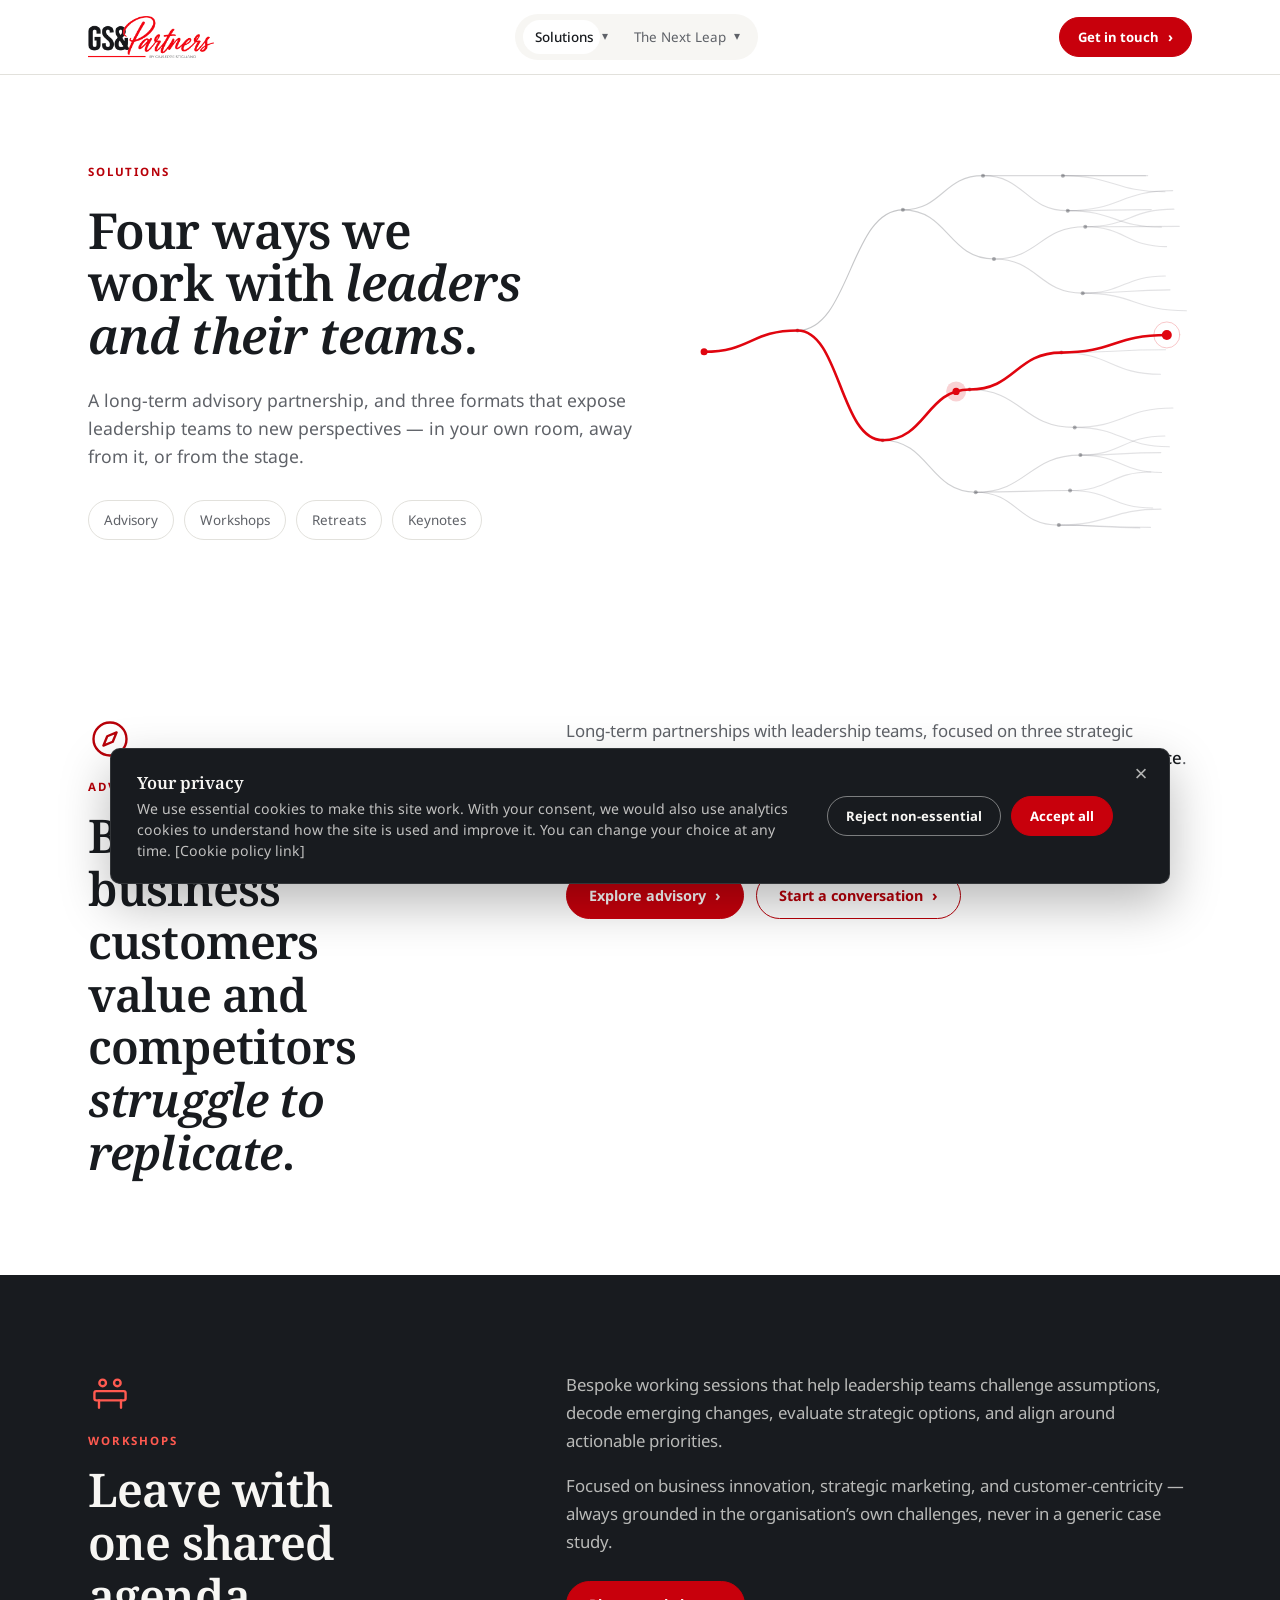
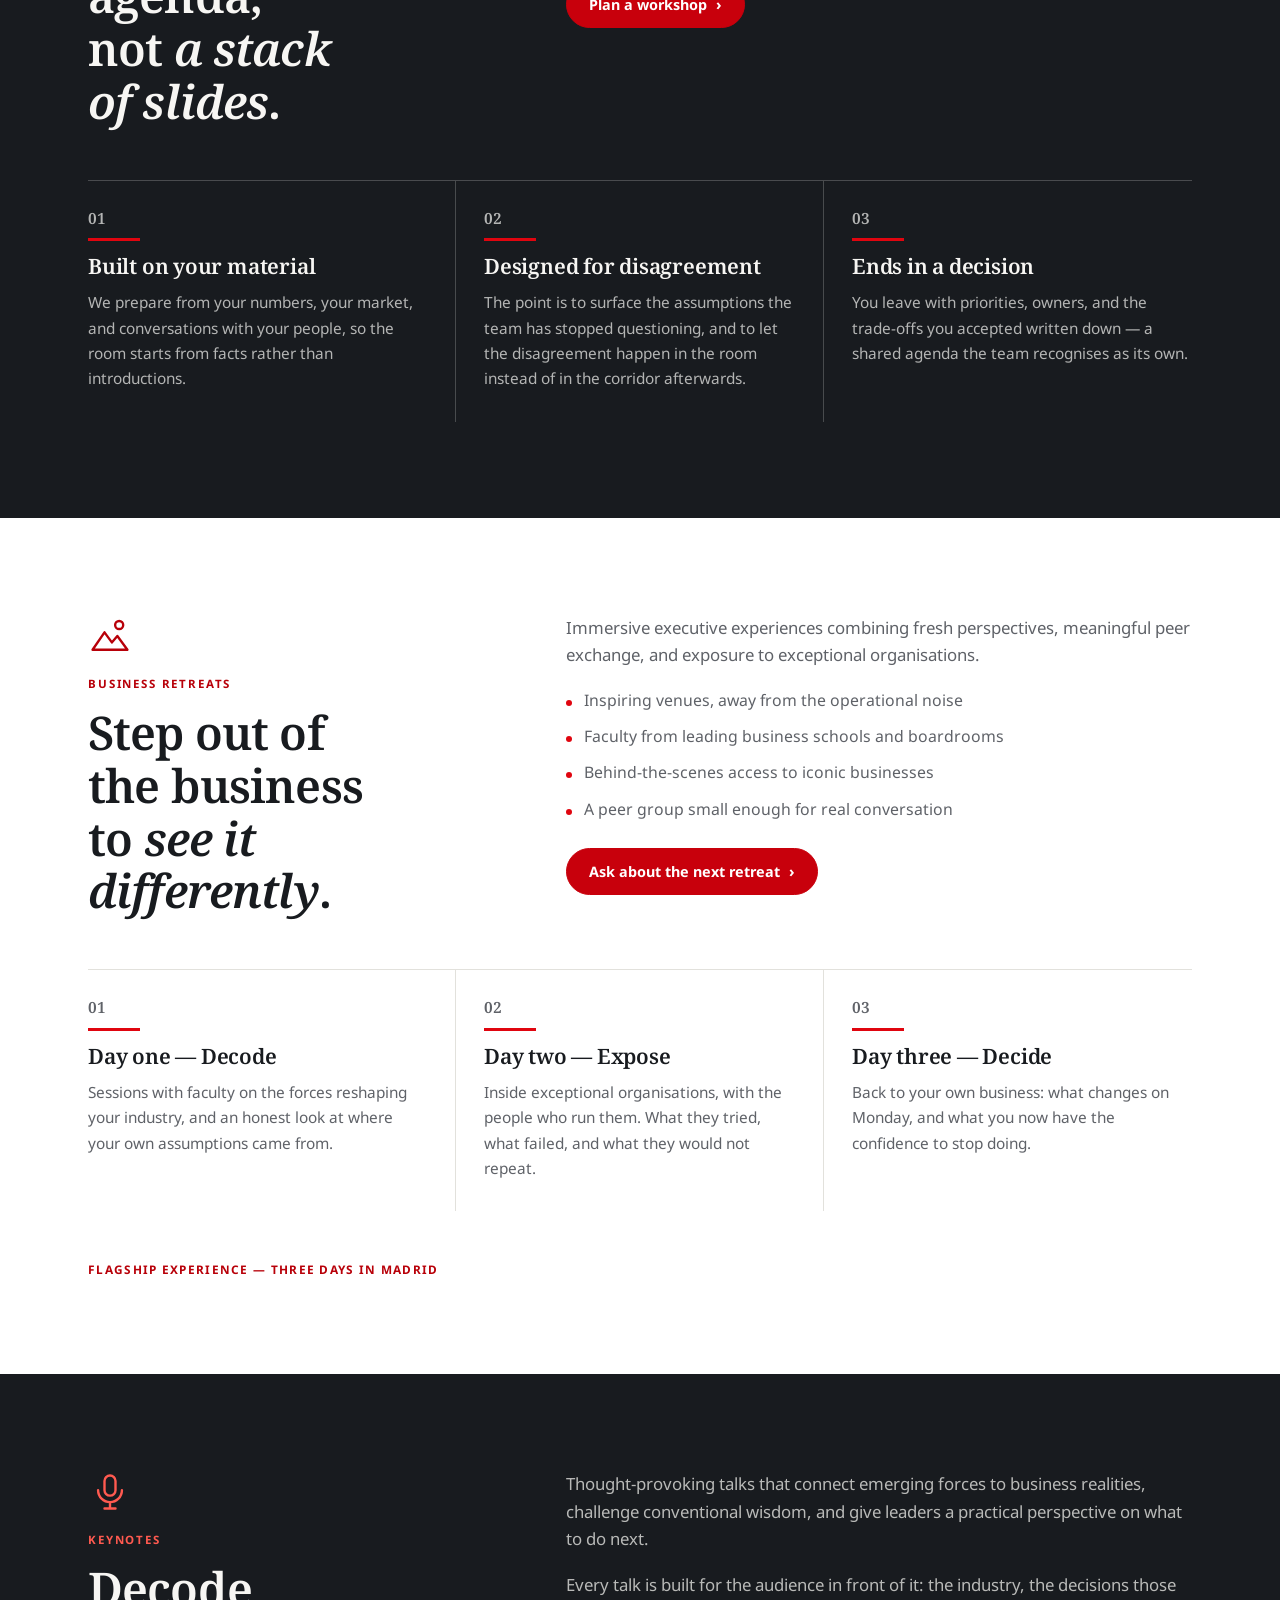
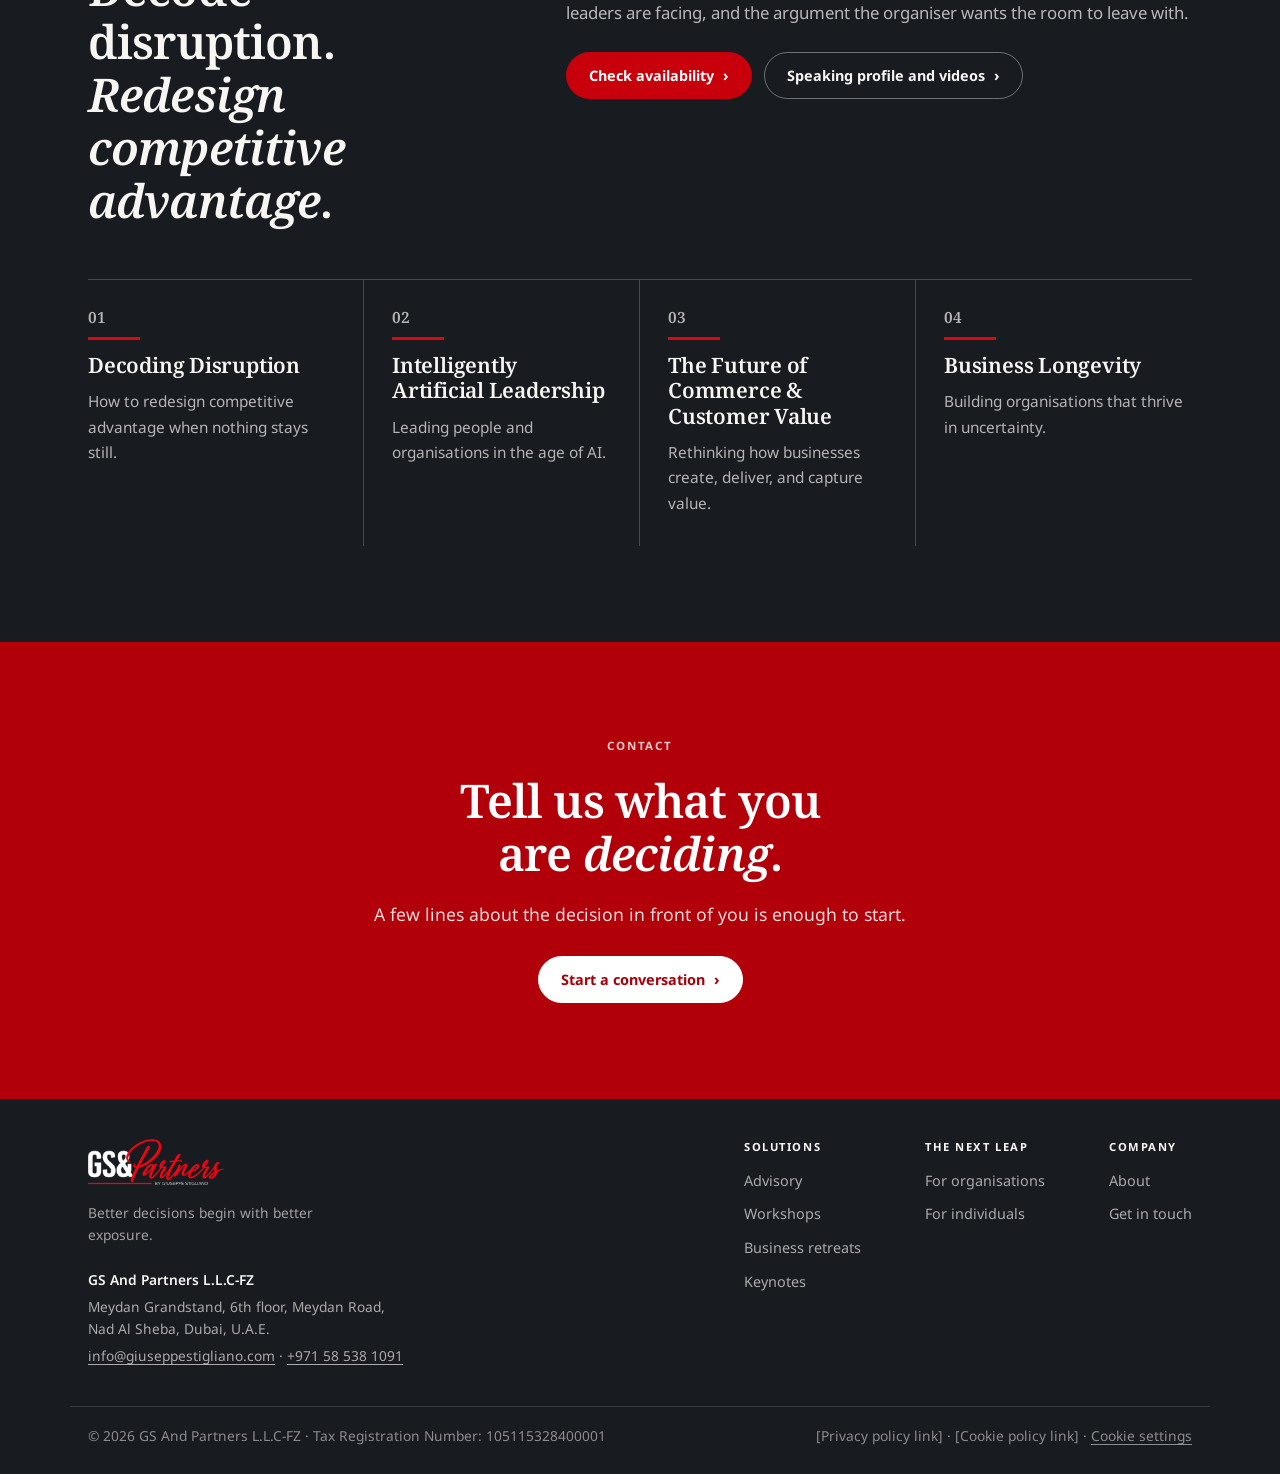
<file: programmes.html>
<!doctype html>
<html lang="en">
<head>
<meta charset="utf-8">
<meta name="robots" content="noindex, nofollow">
<meta name="viewport" content="width=device-width,initial-scale=1,viewport-fit=cover">
<link rel="canonical" href="https://gspartnersgroup.com/programmes">
<meta property="og:url" content="https://gspartnersgroup.com/programmes">
<meta property="og:type" content="website">
<meta property="og:site_name" content="GS&amp;Partners">
<meta property="og:title" content="Solutions &mdash; GS&amp;Partners">
<meta property="og:description" content="Advisory, workshops, business retreats and keynotes from GS&amp;Partners: four ways we help leadership teams decode disruption and make better strategic choices.">
<meta name="twitter:card" content="summary">
<meta name="description" content="Advisory, workshops, business retreats and keynotes from GS&amp;Partners: four ways we help leadership teams decode disruption and make better strategic choices.">
<title>Solutions &mdash; GS&amp;Partners</title>
<link rel="preconnect" href="https://fonts.googleapis.com">
<link rel="preconnect" href="https://fonts.gstatic.com" crossorigin>
<link rel="stylesheet" href="https://fonts.googleapis.com/css2?family=Noto+Sans:wght@400;600;700&family=Noto+Serif:wght@400;600;700&display=swap">
<link rel="stylesheet" href="site.css">
</head>
<body>
<header class="top">
  <div class="wrap">
    <a class="mark" href="index.html"><img class="logo-l" src="img/logo-light.webp" width="420" height="140" alt="GS&amp;Partners by Giuseppe Stigliano"><img class="logo-d" src="img/logo-dark.webp" width="420" height="142" alt="GS&amp;Partners by Giuseppe Stigliano"></a>
    <nav id="mainnav" aria-label="Main">
      <div class="navitem">
        <a class="navlink" href="programmes.html" aria-current="page">Solutions</a>
        <button class="subtoggle" type="button" aria-expanded="false" aria-controls="progmenu"><span aria-hidden="true">&#9662;</span><span class="sr">Solutions menu</span></button>
        <div class="submenu" id="progmenu">
          <a href="advisory.html">Advisory</a>
          <a href="programmes.html#workshops">Workshops</a>
          <a href="programmes.html#retreats">Business retreats</a>
          <a href="programmes.html#keynotes">Keynotes</a>
        </div>
      </div>
      <div class="navitem">
        <a class="navlink" href="next-leap.html">The Next Leap</a>
        <button class="subtoggle" type="button" aria-expanded="false" aria-controls="leapmenu"><span aria-hidden="true">&#9662;</span><span class="sr">The Next Leap menu</span></button>
        <div class="submenu" id="leapmenu">
          <a href="next-leap.html#organisations">For organisations</a>
          <a href="next-leap.html#individuals">For individuals</a>
        </div>
      </div>
    </nav>
    <div class="navcta"><a class="btn sm" href="index.html#contact">Get in touch <span class="ch" aria-hidden="true">&rsaquo;</span></a></div>
    <button class="menubtn" type="button" aria-expanded="false" aria-controls="mainnav"><svg viewBox="0 0 24 24" aria-hidden="true"><path d="M4 7h16M4 12h16M4 17h16"/></svg>Menu</button>
  </div>
</header>
<main>
  <section class="pagehero">
    <div class="wrap herogrid">
      <div class="herocopy">
      <p class="eyebrow">Solutions</p>
      <h1>Four ways we work with <em>leaders and their teams</em>.</h1>
      <p class="lede">A long-term advisory partnership, and three formats that expose leadership teams to new perspectives &mdash; in your own room, away from it, or from the stage.</p>
      <nav class="jump" aria-label="On this page">
        <a href="#advisory">Advisory</a>
        <a href="#workshops">Workshops</a>
        <a href="#retreats">Retreats</a>
        <a href="#keynotes">Keynotes</a>
      </nav>
      </div>
      <div class="vizbox"><canvas class="viz" data-mode="branch" data-seed="23" aria-hidden="true"></canvas></div>
    </div>
  </section>

  <section class="band" id="advisory">
    <div class="wrap split">
      <div class="head2">
        <svg class="ico lg" viewBox="0 0 24 24" aria-hidden="true"><circle cx="12" cy="12" r="9"/><path d="M15.6 8.4l-2.1 5.1-5.1 2.1 2.1-5.1z"/></svg><p class="eyebrow">Advisory</p>
        <h2>Build a business customers value and competitors <em>struggle to replicate</em>.</h2>
      </div>
      <div class="prose">
        <p>Long-term partnerships with leadership teams, focused on three strategic priorities: <strong>B2Cization</strong>, <strong>AI and the business</strong>, and <strong>superior customer experience</strong>.</p>
        <p>Not a report you file &mdash; a set of choices you can act on, and a team that stays while you act on them.</p>
        <div class="btns"><a class="btn" href="advisory.html">Explore advisory <span class="ch" aria-hidden="true">&rsaquo;</span></a><a class="btn ghost" href="index.html#contact-advisory">Start a conversation <span class="ch" aria-hidden="true">&rsaquo;</span></a></div>
      </div>
    </div>
  </section>

  <section class="band dark" id="workshops">
    <div class="wrap split">
      <div class="head2">
        <svg class="ico lg" viewBox="0 0 24 24" aria-hidden="true"><rect x="3.5" y="11" width="17" height="5" rx="1"/><circle cx="8" cy="6.5" r="1.8"/><circle cx="16" cy="6.5" r="1.8"/><path d="M6 16v4M18 16v4"/></svg><p class="eyebrow">Workshops</p>
        <h2>Leave with one shared agenda, not <em>a stack of slides</em>.</h2>
      </div>
      <div class="prose">
        <p>Bespoke working sessions that help leadership teams challenge assumptions, decode emerging changes, evaluate strategic options, and align around actionable priorities.</p>
        <p>Focused on business innovation, strategic marketing, and customer-centricity &mdash; always grounded in the organisation&rsquo;s own challenges, never in a generic case study.</p>
        <div class="btns"><a class="btn" href="index.html#contact-workshop">Plan a workshop <span class="ch" aria-hidden="true">&rsaquo;</span></a></div>
      </div>
    </div>
    <div class="wrap">
      <div class="cards c3">
        <article><p class="num">01</p><hr class="rule"><h3>Built on your material</h3><p>We prepare from your numbers, your market, and conversations with your people, so the room starts from facts rather than introductions.</p></article>
        <article><p class="num">02</p><hr class="rule"><h3>Designed for disagreement</h3><p>The point is to surface the assumptions the team has stopped questioning, and to let the disagreement happen in the room instead of in the corridor afterwards.</p></article>
        <article><p class="num">03</p><hr class="rule"><h3>Ends in a decision</h3><p>You leave with priorities, owners, and the trade-offs you accepted written down &mdash; a shared agenda the team recognises as its own.</p></article>
      </div>
    </div>
  </section>

  <section class="band" id="retreats">
    <div class="wrap split">
      <div class="head2">
        <svg class="ico lg" viewBox="0 0 24 24" aria-hidden="true"><path d="M2.5 19.5l6.5-9.5 4 5.5 3-3.5 5.5 7.5z"/><circle cx="17" cy="6" r="2.2"/></svg><p class="eyebrow">Business retreats</p>
        <h2>Step out of the business to <em>see it differently</em>.</h2>
      </div>
      <div class="prose">
        <p>Immersive executive experiences combining fresh perspectives, meaningful peer exchange, and exposure to exceptional organisations.</p>
        <ul class="plain">
          <li>Inspiring venues, away from the operational noise</li>
          <li>Faculty from leading business schools and boardrooms</li>
          <li>Behind-the-scenes access to iconic businesses</li>
          <li>A peer group small enough for real conversation</li>
        </ul>
        <div class="btns"><a class="btn" href="index.html#contact-business-retreat">Ask about the next retreat <span class="ch" aria-hidden="true">&rsaquo;</span></a></div>
      </div>
    </div>
    <div class="wrap">
      <div class="cards c3">
        <article><p class="num">01</p><hr class="rule"><h3>Day one &mdash; Decode</h3><p>Sessions with faculty on the forces reshaping your industry, and an honest look at where your own assumptions came from.</p></article>
        <article><p class="num">02</p><hr class="rule"><h3>Day two &mdash; Expose</h3><p>Inside exceptional organisations, with the people who run them. What they tried, what failed, and what they would not repeat.</p></article>
        <article><p class="num">03</p><hr class="rule"><h3>Day three &mdash; Decide</h3><p>Back to your own business: what changes on Monday, and what you now have the confidence to stop doing.</p></article>
      </div>
      <p class="tag" style="margin-top:34px">Flagship experience &mdash; three days in Madrid</p>
    </div>
  </section>

  <section class="band dark" id="keynotes">
    <div class="wrap split">
      <div class="head2">
        <svg class="ico lg" viewBox="0 0 24 24" aria-hidden="true"><rect x="9" y="3" width="6" height="11" rx="3"/><path d="M5.5 11a6.5 6.5 0 0 0 13 0M12 17.5V21M9 21h6"/></svg><p class="eyebrow">Keynotes</p>
        <h2>Decode disruption. <em>Redesign competitive advantage</em>.</h2>
      </div>
      <div class="prose">
        <p>Thought-provoking talks that connect emerging forces to business realities, challenge conventional wisdom, and give leaders a practical perspective on what to do next.</p>
        <p>Every talk is built for the audience in front of it: the industry, the decisions those leaders are facing, and the argument the organiser wants the room to leave with.</p>
        <div class="btns"><a class="btn" href="index.html#contact-keynote">Check availability <span class="ch" aria-hidden="true">&rsaquo;</span></a><a class="btn onband" href="https://giuseppestigliano.com/">Speaking profile and videos <span class="ch" aria-hidden="true">&rsaquo;</span></a></div>
      </div>
    </div>
    <div class="wrap">
      <div class="cards c4">
        <article><p class="num">01</p><hr class="rule"><h3>Decoding Disruption</h3><p>How to redesign competitive advantage when nothing stays still.</p></article>
        <article><p class="num">02</p><hr class="rule"><h3>Intelligently Artificial Leadership</h3><p>Leading people and organisations in the age of AI.</p></article>
        <article><p class="num">03</p><hr class="rule"><h3>The Future of Commerce &amp; Customer Value</h3><p>Rethinking how businesses create, deliver, and capture value.</p></article>
        <article><p class="num">04</p><hr class="rule"><h3>Business Longevity</h3><p>Building organisations that thrive in uncertainty.</p></article>
      </div>
    </div>
  </section>

  <section class="band dark cta">
    <div class="wrap">
      <p class="eyebrow">Contact</p>
      <h2>Tell us what you are <em>deciding</em>.</h2>
      <p class="lede" style="text-align:center">A few lines about the decision in front of you is enough to start.</p>
      <div class="btns"><a class="btn" href="index.html#contact">Start a conversation <span class="ch" aria-hidden="true">&rsaquo;</span></a></div>
    </div>
  </section>
</main>

<footer><div class="wrap">
  <div>
    <a class="mark" href="index.html"><img class="logo-l" src="img/logo-light.webp" width="420" height="140" alt="GS&amp;Partners by Giuseppe Stigliano"><img class="logo-d" src="img/logo-dark.webp" width="420" height="142" alt="GS&amp;Partners by Giuseppe Stigliano"></a>
    <p class="tagline">Better decisions begin with better exposure.</p>
    <address class="fcontact">
      <b>GS And Partners L.L.C-FZ</b>
      <span>Meydan Grandstand, 6th floor, Meydan Road,<br>Nad Al Sheba, Dubai, U.A.E.</span>
      <span><a href="mailto:info@giuseppestigliano.com">info@giuseppestigliano.com</a> &middot; <a href="tel:+971585381091">+971 58 538 1091</a></span>
    </address>
  </div>
  <nav class="fcols" aria-label="Footer">
    <div class="fcol">
      <p class="fhead"><a href="programmes.html">Solutions</a></p>
      <a href="advisory.html">Advisory</a>
      <a href="programmes.html#workshops">Workshops</a>
      <a href="programmes.html#retreats">Business retreats</a>
      <a href="programmes.html#keynotes">Keynotes</a>
    </div>
    <div class="fcol">
      <p class="fhead"><a href="next-leap.html">The Next Leap</a></p>
      <a href="next-leap.html#organisations">For organisations</a>
      <a href="next-leap.html#individuals">For individuals</a>
    </div>
    <div class="fcol">
      <p class="fhead">Company</p>
      <a href="about.html">About</a>
      <a href="index.html#contact">Get in touch</a>
    </div>
  </nav>
</div>
<div class="wrap fbottom"><span>&copy; 2026 GS And Partners L.L.C-FZ &middot; Tax Registration Number: 105115328400001</span><span class="legal">[Privacy policy link] &middot; [Cookie policy link] &middot; <button type="button" class="linkbtn" data-cookie-settings>Cookie settings</button></span></div>
</footer>
<script>
(function(){
  var items=[].slice.call(document.querySelectorAll(".navitem"));
  if(!items.length) return;
  var groups=items.map(function(item){
    var btn=item.querySelector(".subtoggle"), menu=item.querySelector(".submenu");
    function set(open){menu.classList.toggle("open",open);btn.setAttribute("aria-expanded",open?"true":"false")}
    btn.addEventListener("click",function(e){e.stopPropagation();var o=btn.getAttribute("aria-expanded")!=="true";closeAll();set(o)});
    menu.addEventListener("click",function(){set(false)});
    return {item:item,set:set};
  });
  function closeAll(){groups.forEach(function(g){g.set(false)})}
  document.addEventListener("click",function(e){
    if(!groups.some(function(g){return g.item.contains(e.target)})) closeAll();
  });
  document.addEventListener("keydown",function(e){if(e.key==="Escape")closeAll()});
})();
</script>
<script>
(function(){
  var reduce=false; try{reduce=matchMedia("(prefers-reduced-motion: reduce)").matches;}catch(e){}
  function tok(v,el){ if(!v) return ""; return v.indexOf("--")===0 ? getComputedStyle(el).getPropertyValue(v).trim() : v; }
  function rng(seed){var s=(seed*2654435761)>>>0||1;return function(){s^=s<<13;s>>>=0;s^=s>>>17;s^=s<<5;s>>>=0;return s/4294967296;};}
  function bez(p0,p1,p2,p3,t){var u=1-t;return u*u*u*p0+3*u*u*t*p1+3*u*t*t*p2+t*t*t*p3;}
  function segPt(s,t){var mx=(s.x1+s.x2)/2;return {x:bez(s.x1,mx,mx,s.x2,t),y:bez(s.y1,s.y1,s.y2,s.y2,t)};}
  function curve(c,s){var mx=(s.x1+s.x2)/2;c.beginPath();c.moveTo(s.x1,s.y1);c.bezierCurveTo(mx,s.y1,mx,s.y2,s.x2,s.y2);}
  function dot(c,x,y,r,col,halo){c.globalAlpha=1;c.fillStyle=col;c.beginPath();c.arc(x,y,r,0,7);c.fill();
    if(halo){c.globalAlpha=.22;c.strokeStyle=col;c.lineWidth=1;c.beginPath();c.arc(x,y,r*2.6,0,7);c.stroke();c.globalAlpha=1;}}
  function pulse(c,p,col){c.globalAlpha=.18;c.fillStyle=col;c.beginPath();c.arc(p.x,p.y,10,0,7);c.fill();c.globalAlpha=1;c.beginPath();c.arc(p.x,p.y,3.6,0,7);c.fill();}
  function ease(t){return t<.5?2*t*t:1-Math.pow(-2*t+2,2)/2;}

  /* ---- scenes: build geometry once per size, draw(t) every frame ---- */
  function Branch(W,H,rand){
    var depthMax=5, stepX=(W*0.92)/depthMax, segs=[], leaves=[], defLeaf=-1;
    function grow(x,y,d,spread,onPath,parent){
      if(d>=depthMax){ leaves.push(parent); if(onPath) defLeaf=leaves.length-1; return; }
      var n=d===0?1:(rand()<0.35?3:2), pick=Math.floor(rand()*n);
      for(var i=0;i<n;i++){
        var off=n===1?0:(i/(n-1)-0.5)*spread;
        var nx=x+stepX*(0.86+rand()*0.28);
        var ny=Math.max(H*0.07,Math.min(H*0.93,y+off+(rand()-0.5)*spread*0.18));
        segs.push({x1:x,y1:y,x2:nx,y2:ny,d:d,parent:parent});
        grow(nx,ny,d+1,spread*0.56,onPath&&i===pick,segs.length-1);
      }
    }
    grow(W*0.03,H*0.5,0,H*0.92,true,-1);
    var chosen=defLeaf, path=[];
    function setLeaf(i){chosen=i; path=[]; var k=leaves[i]; while(k>=0){path.unshift(k);k=segs[k].parent;}}
    setLeaf(defLeaf);
    return {
      interactive:true,
      pick:function(px,py){ if(px==null){setLeaf(defLeaf);return;}
        var best=0,bd=1e9; leaves.forEach(function(si,i){var dy=Math.abs(segs[si].y2-py); if(dy<bd){bd=dy;best=i;}}); if(best!==chosen) setLeaf(best); },
      draw:function(c,ink,acc,t){
        var on={}; path.forEach(function(k){on[k]=1;});
        c.lineCap="round";
        segs.forEach(function(s,k){ if(on[k]) return; curve(c,s); c.globalAlpha=Math.max(.12,.42-s.d*.06); c.strokeStyle=ink; c.lineWidth=1.1; c.stroke(); });
        segs.forEach(function(s){ if(s.d>3) return; c.globalAlpha=.5; c.fillStyle=ink; c.beginPath(); c.arc(s.x2,s.y2,2,0,7); c.fill(); });
        path.forEach(function(k){ curve(c,segs[k]); c.globalAlpha=1; c.strokeStyle=acc; c.lineWidth=2.6; c.stroke(); });
        dot(c,W*0.03,H*0.5,3.5,acc,false);
        var last=segs[path[path.length-1]]; dot(c,last.x2,last.y2,5,acc,true);
        if(t!=null){ var u=ease(t)*path.length, i=Math.min(path.length-1,Math.floor(u)); c.fillStyle=acc; pulse(c,segPt(segs[path[i]],u-i),acc); }
      }
    };
  }
  function Leap(W,H,rand){
    var n=13, top=H*0.58, bot=H*0.92, lines=[];
    for(var i=0;i<n;i++) lines.push({y:top+(bot-top)*i/(n-1),a:rand()*6,amp:2+rand()*4,al:.16+.22*(1-Math.abs(i-(n-1)/2)/((n-1)/2))});
    var y0=top+(bot-top)*0.42, x0=W*0.42, x1=W*0.7, y1=H*0.16;
    var S={x1:x0,y1:y0,x2:x1,y2:y1};
    return {
      draw:function(c,ink,acc,t){
        c.lineCap="round";
        lines.forEach(function(l){ c.beginPath(); for(var x=0;x<=W;x+=8){var yy=l.y+Math.sin(x/90+l.a+(t||0)*0)*l.amp; if(x===0)c.moveTo(x,yy); else c.lineTo(x,yy);} c.globalAlpha=l.al; c.strokeStyle=ink; c.lineWidth=1; c.stroke(); });
        c.globalAlpha=1; c.strokeStyle=acc; c.lineWidth=2.8;
        c.beginPath(); c.moveTo(0,y0); c.lineTo(x0,y0); var mx=(x0+x1)/2; c.bezierCurveTo(mx,y0,mx,y1,x1,y1); c.lineTo(W,y1); c.stroke();
        c.setLineDash([3,5]); c.lineWidth=1; c.globalAlpha=.55; c.beginPath(); c.moveTo(x1,y1+10); c.lineTo(x1,y0); c.stroke(); c.setLineDash([]);
        dot(c,x0,y0,3.5,acc,false); dot(c,x1,y1,5,acc,true);
        if(t!=null){ var e=ease(t), p;
          if(e<.35) p={x:x0*(e/.35),y:y0}; else if(e<.75) p=segPt(S,(e-.35)/.4); else p={x:x1+(W-x1)*((e-.75)/.25),y:y1};
          c.fillStyle=acc; pulse(c,p,acc); }
      }
    };
  }
  function Converge(W,H,rand){
    var cx=W*0.62, cy=H*0.5, ins=[0.18,0.5,0.82].map(function(f){return {x1:W*0.03,y1:H*f,x2:cx,y2:cy};}), bg=[];
    for(var g=0;g<26;g++){var y=H*(0.05+0.9*rand()), x=W*rand()*0.5; bg.push({x1:x,y1:y,x2:x+W*0.18,y2:y+(rand()-0.5)*H*0.25,al:.12+rand()*.1});}
    return {
      draw:function(c,ink,acc,t){
        c.lineCap="round";
        bg.forEach(function(s){c.globalAlpha=s.al;c.strokeStyle=ink;c.lineWidth=1;curve(c,s);c.stroke();});
        ins.forEach(function(s,i){ c.globalAlpha=i===1?1:.85; c.strokeStyle=i===1?acc:ink; c.lineWidth=i===1?2.6:1.8; curve(c,s); c.stroke(); dot(c,s.x1,s.y1,3.5,i===1?acc:ink,false); });
        c.globalAlpha=1; c.strokeStyle=acc; c.lineWidth=3.4; c.beginPath(); c.moveTo(cx,cy); c.lineTo(W*0.97,cy); c.stroke();
        dot(c,cx,cy,4.5,acc,false); dot(c,W*0.97,cy,5,acc,true);
        if(t!=null){ var e=ease(t);
          if(e<.6){ ins.forEach(function(s,i){ c.fillStyle=i===1?acc:ink; pulse(c,segPt(s,e/.6),i===1?acc:ink); }); }
          else { c.fillStyle=acc; pulse(c,{x:cx+(W*0.97-cx)*((e-.6)/.4),y:cy},acc); } }
      }
    };
  }
  var MODES={branch:Branch,leap:Leap,converge:Converge};

  function setup(cv){
    var st={cv:cv,scene:null,W:0,H:0,dpr:1,visible:true,start:performance.now()};
    function build(){
      var r=cv.getBoundingClientRect(); st.W=Math.max(1,r.width); st.H=Math.max(1,r.height); st.dpr=Math.min(window.devicePixelRatio||1,2);
      cv.width=Math.round(st.W*st.dpr); cv.height=Math.round(st.H*st.dpr);
      st.scene=(MODES[cv.dataset.mode]||Branch)(st.W,st.H,rng(+cv.dataset.seed||7));
    }
    st.render=function(now){
      var c=cv.getContext("2d"); if(!c||!st.scene) return;
      c.setTransform(st.dpr,0,0,st.dpr,0,0); c.clearRect(0,0,st.W,st.H);
      var t=null;
      if(!reduce && now!=null){ var period=4200, rest=1400, ph=(now-st.start)%(period+rest); t=ph<period?ph/period:null; }
      st.scene.draw(c,tok(cv.dataset.ink||"--muted",cv),tok(cv.dataset.accent||"--red",cv),t);
    };
    st.rebuild=function(){build();st.render(performance.now());};
    build(); st.render(null);
    if(cv.dataset.mode==="branch" && cv.dataset.interactive!=="off"){
      var host=cv.parentElement;
      host.addEventListener("pointermove",function(e){var r=cv.getBoundingClientRect(); st.scene.pick&&st.scene.pick(e.clientX-r.left,e.clientY-r.top); if(reduce) st.render(null);});
      host.addEventListener("pointerleave",function(){st.scene.pick&&st.scene.pick(null); if(reduce) st.render(null);});
    }
    return st;
  }
  var states=[].slice.call(document.querySelectorAll("canvas.viz")).map(setup);
  function all(){states.forEach(function(s){s.rebuild();});}
  if(window.ResizeObserver){var ro=new ResizeObserver(all);states.forEach(function(s){ro.observe(s.cv);});} else window.addEventListener("resize",all);
  try{matchMedia("(prefers-color-scheme: dark)").addEventListener("change",all);}catch(e){}
  try{new MutationObserver(all).observe(document.documentElement,{attributes:true,attributeFilter:["data-theme"]});}catch(e){}
  if(document.fonts&&document.fonts.ready) document.fonts.ready.then(all);
  if(!reduce){
    if(window.IntersectionObserver){var io=new IntersectionObserver(function(es){es.forEach(function(e){states.forEach(function(s){if(s.cv===e.target)s.visible=e.isIntersecting;});});});states.forEach(function(s){io.observe(s.cv);});}
    (function loop(now){ if(!document.hidden) states.forEach(function(s){ if(s.visible) s.render(now); }); requestAnimationFrame(loop); })(performance.now());
  }
})();
</script>
<script>
(function(){
  var header=document.querySelector("header.top");
  if(header){
    var onScroll=function(){header.classList.toggle("scrolled",window.scrollY>8);};
    onScroll(); window.addEventListener("scroll",onScroll,{passive:true});
    var mb=header.querySelector(".menubtn"), nav=document.getElementById("mainnav");
    if(mb&&nav){
      var set=function(open){header.classList.toggle("navopen",open);mb.setAttribute("aria-expanded",open?"true":"false");};
      mb.addEventListener("click",function(e){e.stopPropagation();set(!header.classList.contains("navopen"));});
      nav.addEventListener("click",function(e){if(e.target.closest("a"))set(false);});
      document.addEventListener("click",function(e){if(!header.contains(e.target))set(false);});
      document.addEventListener("keydown",function(e){if(e.key==="Escape")set(false);});
    }
  }
  var reduce=false; try{reduce=matchMedia("(prefers-reduced-motion: reduce)").matches;}catch(e){}
  if(reduce||!window.IntersectionObserver) return;
  var sel=".cards article,.feature,.quotes figure,.person,.vm>div,.stats.inline,.split>*,.centered>*,.head2,.banner .wrap,.team";
  var els=[].slice.call(document.querySelectorAll(sel)).filter(function(el){return el.getBoundingClientRect().top>window.innerHeight;});
  var io=new IntersectionObserver(function(es){es.forEach(function(e){ if(!e.isIntersecting) return;
    var el=e.target, sib=el.parentElement?[].indexOf.call(el.parentElement.children,el):0;
    el.style.animationDelay=Math.min(sib,4)*70+"ms"; el.classList.add("rv-in"); io.unobserve(el); });},{rootMargin:"0px 0px 80px 0px"});
  els.forEach(function(el){io.observe(el);});
})();
</script>
<div class="cookiebar" id="cookiebar" role="dialog" aria-modal="false" aria-labelledby="cb-title" hidden>
  <div class="cb-inner">
    <div class="cb-text">
      <p class="cb-title" id="cb-title">Your privacy</p>
      <p>We use essential cookies to make this site work. With your consent, we would also use analytics cookies to understand how the site is used and improve it. You can change your choice at any time. <span class="cb-policy">[Cookie policy link]</span></p>
    </div>
    <div class="cb-actions">
      <button type="button" class="btn ghost sm" data-consent="rejected">Reject non-essential</button>
      <button type="button" class="btn sm" data-consent="accepted">Accept all</button>
    </div>
    <button type="button" class="cb-close" data-consent="rejected" aria-label="Close and reject non-essential cookies">&times;</button>
  </div>
</div>
<script>
(function(){
  var KEY="gsp-cookie-consent", bar=document.getElementById("cookiebar");
  function get(){try{return localStorage.getItem(KEY);}catch(e){return null;}}
  function apply(v){
    window.gspConsent=v;
    try{window.dispatchEvent(new CustomEvent("gsp:consent",{detail:v}));}catch(e){}
    /* When analytics is added, load it here only if v==="accepted". */
  }
  function show(){bar.hidden=false;}
  function choose(v){try{localStorage.setItem(KEY,v);}catch(e){} bar.hidden=true; apply(v);}
  [].forEach.call(bar.querySelectorAll("[data-consent]"),function(b){b.addEventListener("click",function(){choose(b.getAttribute("data-consent"));});});
  [].forEach.call(document.querySelectorAll("[data-cookie-settings]"),function(b){b.addEventListener("click",function(e){e.preventDefault();show();});});
  var v=get(); if(v){apply(v);} else {show();}
})();
</script>
</body>
</html>
</file>
<file: site.css>
/* GS&Partners — shared stylesheet.
   Layout: alternating paper and ink bands, centred editorial column;
   serif display with one italic word per headline. */
:root{
  --paper:#ffffff; --paper-2:#f7f6f3; --ink:#181b1f; --band:#181b1f; --on-band:#f7f6f3;
  --fg:#181b1f; --muted:#5f6268; --line:#e2e1dc;
  --red:#e0050f; --red-deep:#b10009; --on-red:#ffffff; --red-ink:#b80009; --focus:#e0050f;
  --display:"Noto Serif",Georgia,"Times New Roman",serif;
  --body:"Noto Sans",system-ui,-apple-system,"Segoe UI",Helvetica,sans-serif;
  color-scheme:light;
  padding-top:env(safe-area-inset-top,0px);
  padding-bottom:env(safe-area-inset-bottom,0px);
}
@media (prefers-color-scheme:dark){:root:not([data-theme="light"]){
  --paper:#15181c; --paper-2:#1d2126; --ink:#f3f2ef; --band:#0f1114; --on-band:#f7f6f3;
  --fg:#edecea; --muted:#a3a7ae; --line:#2e333a;
  --red:#ff2f38; --red-deep:#c8000c; --on-red:#ffffff; --red-ink:#ff6b63; --focus:#ff6b63; color-scheme:dark}}
:root[data-theme="dark"]{
  --paper:#15181c; --paper-2:#1d2126; --ink:#f3f2ef; --band:#0f1114; --on-band:#f7f6f3;
  --fg:#edecea; --muted:#a3a7ae; --line:#2e333a;
  --red:#ff2f38; --red-deep:#c8000c; --on-red:#ffffff; --red-ink:#ff6b63; --focus:#ff6b63; color-scheme:dark}

*{box-sizing:border-box}
body{background:var(--paper);color:var(--fg);font:400 1rem/1.65 var(--body);margin:0;-webkit-font-smoothing:antialiased}
img{max-width:100%}
[hidden]{display:none!important}
a{color:inherit}
:focus-visible{outline:2px solid var(--focus);outline-offset:3px}
.wrap{max-width:1140px;margin:0 auto;padding-inline:max(18px,env(safe-area-inset-left,0px)) max(18px,env(safe-area-inset-right,0px))}

h1,h2,h3{font-family:var(--display);font-weight:600;line-height:1.14;margin:0;text-wrap:balance;letter-spacing:-.01em}
h1{font-size:clamp(2.3rem,5.6vw,4.1rem);line-height:1.06}
h2{font-size:clamp(1.9rem,4vw,2.9rem)}
h3{font-size:1.32rem;line-height:1.2}
em{font-style:italic}
p{margin:0}
.eyebrow{font:700 .72rem/1.4 var(--body);letter-spacing:.16em;text-transform:uppercase;color:var(--red-ink)}
.lede{font-size:1.1rem;color:var(--muted);max-width:60ch}
.prose{display:flex;flex-direction:column;gap:18px;color:var(--muted);font-size:1.05rem}
.prose strong{color:var(--fg);font-weight:500}
.rule{width:52px;height:3px;background:var(--red);border:0;margin:0}

/* header */
header.top{position:sticky;top:env(safe-area-inset-top,0px);z-index:20;background:var(--paper);border-bottom:1px solid var(--line)}
body::before{content:"";position:fixed;inset:0 0 auto;height:env(safe-area-inset-top,0px);background:var(--paper);z-index:21}
header.top .wrap{display:flex;justify-content:space-between;align-items:center;gap:18px;padding-block:14px;flex-wrap:wrap}
.mark{font:600 1.3rem/1 var(--display);text-decoration:none;letter-spacing:-.01em}
.mark i{font-style:normal;color:var(--red-ink)}
nav{display:flex;gap:4px;flex-wrap:wrap;background:var(--paper-2);border-radius:999px;padding:6px 8px}
nav a{text-decoration:none;color:var(--muted);font-size:.84rem;padding:6px 12px;border-radius:999px}
nav a:hover{color:var(--fg);background:var(--paper)}
nav a[aria-current="page"]{color:var(--fg);background:var(--paper);font-weight:500}
.navcta{display:flex;align-items:center}

.btn{display:inline-flex;align-items:center;gap:9px;padding:13px 22px;background:var(--red);color:var(--on-red);border:1px solid var(--red);text-decoration:none;font:700 .9rem var(--body);border-radius:999px;cursor:pointer}
.btn:hover{background:var(--red-deep);border-color:var(--red-deep)}
.btn .ch{font-size:1.05em;line-height:1}
.btn.sm{padding:10px 18px;font-size:.82rem}
.btn.ghost{background:transparent;color:var(--red-ink);border-color:var(--red-ink)}
.btn.ghost:hover{background:var(--red);border-color:var(--red);color:var(--on-red)}
.btn.onband{background:transparent;color:var(--on-band);border-color:color-mix(in srgb,var(--on-band) 45%,transparent)}
.btn.onband:hover{background:var(--red);border-color:var(--red);color:var(--on-red)}
.btns{display:flex;gap:12px;flex-wrap:wrap;margin-top:8px}

/* heroes */
.hero .wrap{padding-block:84px 72px;display:flex;flex-direction:column;gap:26px;align-items:flex-start;max-width:980px}
.hero h1{max-width:17ch}
.hero .lede{font-size:1.2rem}
.pagehero .wrap{padding-block:64px 56px;display:flex;flex-direction:column;gap:22px;align-items:flex-start;max-width:980px}
.pagehero h1{max-width:19ch;font-size:clamp(2.1rem,4.8vw,3.4rem)}

/* red stat band */
.stats{background:var(--red-deep);color:var(--on-red)}
.stats .wrap{padding-block:34px;display:grid;grid-template-columns:repeat(5,minmax(0,1fr));gap:4px}
.stats div{text-align:center;padding:8px 10px;border-right:1px solid color-mix(in srgb,var(--on-red) 26%,transparent);min-width:0}
.stats div:last-child{border-right:0}
.stats b{display:block;font:600 clamp(1.7rem,3.4vw,2.5rem)/1 var(--display);font-variant-numeric:tabular-nums}
.stats span{display:block;margin-top:9px;font:500 .67rem/1.35 var(--body);letter-spacing:.13em;text-transform:uppercase;color:color-mix(in srgb,var(--on-red) 84%,transparent)}

/* bands */
section.band .wrap{padding-block:84px}
.dark{background:var(--band);color:var(--on-band)}
.dark .eyebrow{color:var(--red-ink)}
.dark .lede,.dark .prose{color:color-mix(in srgb,var(--on-band) 72%,transparent)}
.alt{background:var(--paper-2)}
.centered{max-width:760px;margin:0 auto;text-align:center;display:flex;flex-direction:column;gap:22px;align-items:center}
.centered .prose{text-align:center}
.pull{font-family:var(--display);font-size:clamp(1.6rem,3.4vw,2.35rem);line-height:1.22;text-wrap:balance;margin-top:6px}
.head2{display:flex;flex-direction:column;gap:14px;max-width:34ch}
.head2.wide{max-width:46ch}

.vm{display:grid;grid-template-columns:repeat(2,minmax(0,1fr));gap:60px}
.vm>div{display:flex;flex-direction:column;gap:16px;min-width:0}
.vm .stmt{font-family:var(--display);font-size:clamp(1.3rem,2.5vw,1.75rem);line-height:1.32;text-wrap:balance}

.split{display:grid;grid-template-columns:minmax(0,1fr) minmax(0,1.5fr);gap:60px;align-items:start}
.split>*{min-width:0}

/* numbered card rows */
.cards{display:grid;gap:0;margin-top:48px;border-top:1px solid var(--line)}
.dark .cards{border-color:color-mix(in srgb,var(--on-band) 22%,transparent)}
.c2{grid-template-columns:repeat(2,minmax(0,1fr))}
.c3{grid-template-columns:repeat(3,minmax(0,1fr))}
.c4{grid-template-columns:repeat(4,minmax(0,1fr))}
.cards article{padding:30px 28px 30px 0;display:flex;flex-direction:column;gap:12px;border-right:1px solid var(--line);min-width:0}
.dark .cards article{border-color:color-mix(in srgb,var(--on-band) 22%,transparent)}
.cards article:not(:first-child){padding-left:28px}
.cards article:last-child{border-right:0;padding-right:0}
.num{font:600 1.45rem/1 var(--display);color:var(--muted);font-variant-numeric:tabular-nums}
.dark .num{color:color-mix(in srgb,var(--on-band) 62%,transparent)}
.cards p{color:var(--muted);font-size:.96rem}
.dark .cards p{color:color-mix(in srgb,var(--on-band) 70%,transparent)}
.tag{margin-top:auto;padding-top:16px;font:700 .74rem/1.4 var(--body);letter-spacing:.11em;text-transform:uppercase;color:var(--red-ink)}
.tag a{color:inherit;text-underline-offset:3px}

/* feature rows (large alternating blocks) */
.feature{display:grid;grid-template-columns:minmax(0,1fr) minmax(0,1.6fr);gap:56px;padding-block:52px;border-top:1px solid var(--line);align-items:start}
.dark .feature{border-color:color-mix(in srgb,var(--on-band) 22%,transparent)}
.feature:first-of-type{border-top:0;padding-top:0}
.feature>div{min-width:0;display:flex;flex-direction:column;gap:14px}
.feature .side{gap:12px}

/* question lists */
.qlist{list-style:none;margin:6px 0 0;padding:0;display:flex;flex-direction:column}
.qlist li{padding:13px 0;border-top:1px solid var(--line);display:grid;grid-template-columns:auto minmax(0,1fr);gap:14px;align-items:baseline;font-size:.97rem;color:var(--muted)}
.dark .qlist li{border-color:color-mix(in srgb,var(--on-band) 22%,transparent);color:color-mix(in srgb,var(--on-band) 70%,transparent)}
.qlist li::before{content:"—";color:var(--red-ink)}
.plain{list-style:none;margin:0;padding:0;display:flex;flex-direction:column;gap:10px;color:var(--muted);font-size:.99rem}
.plain li{display:grid;grid-template-columns:auto minmax(0,1fr);gap:12px;align-items:baseline}
.plain li::before{content:"";width:6px;height:6px;margin-top:.5em;background:var(--red);border-radius:50%}
.dark .plain{color:color-mix(in srgb,var(--on-band) 72%,transparent)}

/* contact */
.contact{display:grid;grid-template-columns:minmax(0,1fr) minmax(0,1fr);gap:60px;align-items:start}
.addr{display:flex;gap:10px;align-items:center;flex-wrap:wrap;margin-top:24px}
.addr code{font:500 .98rem var(--body);background:var(--paper);border:1px solid var(--line);padding:12px 15px;border-radius:4px;overflow-wrap:anywhere}
.addr button{font:500 .85rem var(--body);padding:12px 15px;border:1px solid var(--line);background:transparent;color:var(--fg);cursor:pointer;border-radius:4px}
.addr button:hover{border-color:var(--fg)}
form{display:flex;flex-direction:column;gap:15px;background:var(--paper);border:1px solid var(--line);padding:28px;border-radius:6px}
label{display:flex;flex-direction:column;gap:6px;font:500 .78rem var(--body);letter-spacing:.07em;text-transform:uppercase;color:var(--muted)}
input,textarea,select{font:400 1rem var(--body);color:var(--fg);background:var(--paper-2);border:1px solid var(--line);padding:12px;border-radius:4px;width:100%;letter-spacing:0;text-transform:none}
textarea{min-height:110px;resize:vertical}
#sent{font-size:.88rem;color:var(--red-ink);min-height:1.4em}

/* closing call to action */
.cta .wrap{padding-block:72px;display:flex;flex-direction:column;gap:20px;align-items:center;text-align:center}
.cta h2{max-width:20ch}

footer{background:var(--band);color:var(--on-band)}
footer .wrap{display:grid;grid-template-columns:minmax(0,1fr) auto;gap:28px;align-items:start;padding-block:40px;font-size:.86rem}
footer .mark{color:var(--on-band);display:inline-block;margin-bottom:10px}
footer .tagline{color:color-mix(in srgb,var(--on-band) 62%,transparent);max-width:34ch}
footer nav.fnav{background:none;padding:0;border-radius:0;display:flex;flex-direction:column;gap:9px;align-items:flex-end}
footer nav.fnav a{padding:0;color:color-mix(in srgb,var(--on-band) 72%,transparent);font-size:.88rem}
footer nav.fnav a:hover{background:none;color:var(--on-band)}

@media (max-width:960px){
  .stats .wrap{grid-template-columns:repeat(3,minmax(0,1fr));gap:18px 4px}
  .stats div:nth-child(3n){border-right:0}
  .c4{grid-template-columns:repeat(2,minmax(0,1fr))}
  .c4 article:nth-child(2n){border-right:0;padding-right:0}
  .c4 article:nth-child(-n+2){border-bottom:1px solid var(--line)}
  .dark .c4 article:nth-child(-n+2){border-bottom-color:color-mix(in srgb,var(--on-band) 22%,transparent)}
  .vm,.contact,.split,.feature{grid-template-columns:minmax(0,1fr);gap:36px}
  section.band .wrap,.hero .wrap,.pagehero .wrap{padding-block:56px}
  .feature{padding-block:40px}
}
@media (max-width:680px){
  .stats .wrap{grid-template-columns:repeat(2,minmax(0,1fr))}
  .stats div:nth-child(3n){border-right:1px solid color-mix(in srgb,var(--on-red) 26%,transparent)}
  .stats div:nth-child(2n){border-right:0}
  .c2,.c3,.c4{grid-template-columns:minmax(0,1fr)}
  .cards article{border-right:0;padding:26px 0;border-bottom:1px solid var(--line)}
  .cards article:not(:first-child){padding-left:0}
  .cards article:last-child{border-bottom:0;padding-bottom:0}
  .dark .cards article{border-bottom-color:color-mix(in srgb,var(--on-band) 22%,transparent)}
  footer .wrap{grid-template-columns:minmax(0,1fr)}
  footer nav.fnav{align-items:flex-start}
}

/* jump links on the programmes page */
nav.jump{background:none;padding:0;border-radius:0;gap:10px;margin-top:6px}
nav.jump a{border:1px solid var(--line);border-radius:999px;padding:8px 15px;font-size:.84rem;color:var(--muted)}
nav.jump a:hover{border-color:var(--red-ink);color:var(--red-ink);background:none}

/* stat band used inline inside a light section */
.stats.inline{background:var(--band);color:var(--on-band);border-radius:6px}
.stats.inline div{border-right-color:color-mix(in srgb,var(--on-band) 24%,transparent)}
.stats.inline span{color:color-mix(in srgb,var(--on-band) 78%,transparent)}
.stats.inline .wrap,.stats.inline{padding-block:30px}
.stats.inline{display:grid;grid-template-columns:repeat(5,minmax(0,1fr));gap:4px;padding-inline:10px}
@media (max-width:960px){.stats.inline{grid-template-columns:repeat(3,minmax(0,1fr));gap:18px 4px}
  .stats.inline div:nth-child(3n){border-right:0}}
@media (max-width:680px){.stats.inline{grid-template-columns:repeat(2,minmax(0,1fr))}
  .stats.inline div:nth-child(3n){border-right:1px solid color-mix(in srgb,var(--on-band) 24%,transparent)}
  .stats.inline div:nth-child(2n){border-right:0}}

/* client logo strip */
.logos{border-bottom:1px solid var(--line);background:var(--paper)}
.logos .wrap{padding-block:30px;display:flex;flex-direction:column;gap:18px;align-items:center}
.logos .eyebrow{color:var(--muted)}
.logos ul{list-style:none;margin:0;padding:0;display:flex;flex-wrap:wrap;justify-content:center;gap:16px 40px}
.logos li{font:500 1.02rem/1.2 var(--display);letter-spacing:.01em;color:var(--muted);opacity:.85;text-align:center}

/* testimonials */
.quotes{display:grid;grid-template-columns:repeat(3,minmax(0,1fr));gap:44px;margin-top:48px}
.quotes figure{margin:0;display:flex;flex-direction:column;gap:18px;min-width:0}
.quotes blockquote{margin:0;font:500 1.22rem/1.42 var(--display);text-wrap:pretty}
.quotes figcaption{display:flex;flex-direction:column;gap:5px;margin-top:auto}
.quotes figcaption b{font:500 .95rem var(--body);color:var(--fg)}
.quotes figcaption span{font-size:.84rem;line-height:1.45;color:var(--muted)}
@media (max-width:860px){.quotes{grid-template-columns:minmax(0,1fr);gap:36px}}

/* nav dropdown */
.sr{position:absolute;width:1px;height:1px;overflow:hidden;clip-path:inset(50%);white-space:nowrap}
.navitem{position:relative;display:flex;align-items:center}
nav a.navlink{padding-right:6px}
.subtoggle{border:0;background:none;color:var(--muted);cursor:pointer;padding:6px 10px 6px 2px;border-radius:999px;font-size:.72rem;line-height:1;display:flex;align-items:center}
.subtoggle:hover{color:var(--fg)}
.subtoggle[aria-expanded="true"] span[aria-hidden]{transform:rotate(180deg)}
.subtoggle span[aria-hidden]{display:block;transition:transform .15s ease}
.submenu{display:none;position:absolute;top:calc(100% + 12px);left:-8px;min-width:210px;background:var(--paper);border:1px solid var(--line);border-radius:8px;padding:7px;z-index:30;box-shadow:0 12px 32px rgba(12,12,13,.13);flex-direction:column;gap:2px}
:root[data-theme="dark"] .submenu{box-shadow:0 12px 32px rgba(0,0,0,.5)}
@media (prefers-color-scheme:dark){:root:not([data-theme="light"]) .submenu{box-shadow:0 12px 32px rgba(0,0,0,.5)}}
.submenu::before{content:"";position:absolute;left:0;right:0;top:-14px;height:14px}
@media (hover:hover){.navitem:hover .submenu{display:flex}}
.submenu.open{display:flex}
.submenu a{display:block;padding:9px 13px;border-radius:5px;font-size:.87rem;color:var(--muted);white-space:nowrap}
.submenu a:hover{background:var(--paper-2);color:var(--fg)}


/* team */
.team{display:grid;grid-template-columns:repeat(3,minmax(0,1fr));gap:40px;margin-top:48px}
.person{display:flex;flex-direction:column;gap:12px;min-width:0}
.person .shot{aspect-ratio:4/5;width:100%;background:var(--paper);border:1px solid var(--line);border-radius:6px;display:grid;place-items:center;overflow:hidden}
.person .shot span{font:500 2.4rem/1 var(--display);color:var(--muted);opacity:.5}
.person .shot img{width:100%;height:100%;object-fit:cover;display:block}
.person h3{margin-top:6px}
.person .role{font:700 .74rem/1.4 var(--body);letter-spacing:.11em;text-transform:uppercase;color:var(--red-ink)}
.person p:not(.role):not(.tag){color:var(--muted);font-size:.96rem}
.person.pending .shot{border-style:dashed;background:none}
.person.pending h3,.person.pending .role{color:var(--muted)}
@media (max-width:860px){.team{grid-template-columns:minmax(0,1fr);gap:40px}
  .person .shot{aspect-ratio:3/2}}

/* logo lockup */
.mark{display:block;line-height:0}
.mark img{height:42px;width:auto;display:block}
.mark .logo-d{display:none}
footer .mark .logo-l{display:none}
footer .mark .logo-d{display:block}
footer .mark img{height:46px}
@media (prefers-color-scheme:dark){:root:not([data-theme="light"]) header.top .mark .logo-l{display:none}
  :root:not([data-theme="light"]) header.top .mark .logo-d{display:block}}
:root[data-theme="dark"] header.top .mark .logo-l{display:none}
:root[data-theme="dark"] header.top .mark .logo-d{display:block}
@media (max-width:680px){.mark img{height:34px}}

/* team photos */
.person .shot{background:#fff}
.person .shot.pending{border-style:dashed;background:none}
.person blockquote{margin:6px 0 0;padding:2px 0 2px 18px;border-left:3px solid var(--red);font:400 1.08rem/1.4 var(--display);color:var(--fg)}
.person blockquote::before{content:"\201C"}
.person blockquote::after{content:"\201D"}
.person .tag{letter-spacing:.11em}

/* stat band variants */
.stats.inline.four{grid-template-columns:repeat(4,minmax(0,1fr))}
.stats.inline.four div:nth-child(3n){border-right:1px solid color-mix(in srgb,var(--on-band) 24%,transparent)}
.stats.inline.four div:last-child{border-right:0}
.stats.inline.five b{font-size:clamp(1.4rem,2.6vw,2rem)}
.stats.inline span{font-size:.64rem}
@media (max-width:960px){
  .stats.inline.four{grid-template-columns:repeat(2,minmax(0,1fr));gap:18px 4px}
  .stats.inline.four div:nth-child(2n){border-right:0}
  .stats.inline.four div:nth-child(3n){border-right:1px solid color-mix(in srgb,var(--on-band) 24%,transparent)}
  .stats.inline.four div:nth-child(4n){border-right:0}
}
@media (max-width:680px){.stats.inline.four{grid-template-columns:minmax(0,1fr)}
  .stats.inline.four div{border-right:0!important}}

/* "not for you" list reads as the quieter column */
.plain.muted li::before{background:var(--line)}
.dark .plain.muted li::before{background:color-mix(in srgb,var(--on-band) 34%,transparent)}

/* The Next Leap banner */
.banner{background:var(--red-deep);color:#fff}
.banner .wrap{padding-block:60px;display:grid;grid-template-columns:minmax(0,1.5fr) minmax(0,auto);gap:40px 56px;align-items:center}
.banner .bcopy{display:flex;flex-direction:column;gap:16px;min-width:0}
.banner .eyebrow{color:#fff;opacity:.78}
.banner h2{max-width:22ch}
.banner p{color:rgba(255,255,255,.86);max-width:58ch;font-size:1rem}
.bctas{display:flex;flex-direction:column;gap:12px;align-items:stretch}
.btn.onred{background:#fff;color:#a8000a;border-color:#fff;justify-content:center;white-space:nowrap}
.btn.onred:hover{background:#f3eceb;border-color:#f3eceb;color:#8e0008}
.btn.onred.ghost{background:transparent;color:#fff;border-color:rgba(255,255,255,.65)}
.btn.onred.ghost:hover{background:#fff;color:#a8000a;border-color:#fff}
@media (max-width:860px){
  .banner .wrap{grid-template-columns:minmax(0,1fr);padding-block:48px;gap:28px}
  .bctas{flex-direction:row;flex-wrap:wrap}
}

/* ---------- visual layer ---------- */
.hero .wrap.herogrid,.pagehero .wrap.herogrid{display:grid;grid-template-columns:minmax(0,1.1fr) minmax(0,1fr);gap:48px;align-items:center;max-width:1140px}
.herocopy{display:flex;flex-direction:column;gap:24px;align-items:flex-start;min-width:0}
.hero h1{font-size:clamp(2.3rem,4.6vw,3.6rem)}
.pagehero h1{font-size:clamp(2.1rem,4vw,3.1rem)}
.vizbox{position:relative;height:clamp(260px,32vw,420px);min-width:0}
.vizbox canvas{position:absolute;inset:0;width:100%;height:100%;display:block}
@media (max-width:960px){
  .hero .wrap.herogrid,.pagehero .wrap.herogrid{grid-template-columns:minmax(0,1fr);gap:28px}
  .vizbox{height:200px}
}

/* banner background graphic */
.banner{position:relative;overflow:hidden}
.banner .bannerviz{position:absolute;top:0;bottom:0;right:0;left:auto;width:58%;height:100%;opacity:.3;pointer-events:none}
@media (max-width:860px){.banner .bannerviz{width:100%;opacity:.18}}
.banner .wrap{position:relative}

/* icons */
.ico{width:30px;height:30px;fill:none;stroke:var(--red-ink);stroke-width:1.5;stroke-linecap:round;stroke-linejoin:round;flex:none}
.ico.lg{width:44px;height:44px;stroke-width:1.3}
.dark .ico{stroke:var(--red-ink)}
.cardtop{display:flex;justify-content:space-between;align-items:flex-end;gap:12px}
.head2>.ico.lg,.split .head2>.ico.lg{margin-bottom:4px}

/* oversized brand ampersand behind vision & mission */
.amp{position:relative;overflow:hidden}
.amp::before{content:"&";position:absolute;right:-.04em;top:50%;transform:translateY(-52%);font:700 clamp(16rem,34vw,30rem)/1 var(--body);color:var(--on-band);opacity:.05;pointer-events:none}
.amp .wrap{position:relative}

/* testimonial quote marks */
.quotes .rule{display:none}
.quotes figure::before{content:"\201C";font:700 4.6rem/.6 var(--display);color:var(--red);height:.5em;display:block}

/* ================= refinement pass ================= */
:root{--btn:#c8000c;--btn-hover:#9f0009;--red-bright:#ff5a50}
@media (prefers-color-scheme:dark){:root:not([data-theme="light"]){--btn:#d00a14;--btn-hover:#a8000a}}
:root[data-theme="dark"]{--btn:#d00a14;--btn-hover:#a8000a}

/* type */
h1,h2{letter-spacing:-.018em}
.lede{line-height:1.6}

/* buttons: AA contrast for white labels */
.btn{background:var(--btn);border-color:var(--btn)}
.btn:hover{background:var(--btn-hover);border-color:var(--btn-hover)}
.btn .ch{display:inline-block}

/* red on dark bands must stay legible */
.dark .eyebrow,.dark .tag,.dark .tag a{color:var(--red-bright)}
.dark .ico{stroke:var(--red-bright)}
.dark .btn.onband{border-color:color-mix(in srgb,var(--on-band) 40%,transparent)}

/* one rhythm per section: padding lives on the section, not on every inner wrap */
section.band{padding-block:96px}
section.band .wrap{padding-block:0}
@media (max-width:960px){section.band{padding-block:64px}}
.hero .wrap{padding-block:88px 80px}
.pagehero .wrap{padding-block:72px 64px}
@media (max-width:960px){.hero .wrap,.pagehero .wrap{padding-block:48px}}
.cards{margin-top:52px}
.logos .wrap{padding-block:34px}
.logos li{font-size:1.06rem}

/* header */
header.top{transition:box-shadow .25s ease}
header.top.scrolled{box-shadow:0 10px 30px rgba(24,27,31,.07)}
.menubtn{display:none}

/* footer bottom line */
.fbottom{display:flex!important;justify-content:space-between;flex-wrap:wrap;gap:10px;padding-block:18px 26px!important;border-top:1px solid color-mix(in srgb,var(--on-band) 14%,transparent);font-size:.78rem;color:color-mix(in srgb,var(--on-band) 52%,transparent)}

/* mobile navigation panel */
@media (max-width:860px){
  header.top .wrap{flex-wrap:nowrap;gap:10px}
  .navcta{margin-left:auto}
  .menubtn{display:inline-flex;align-items:center;gap:8px;border:1px solid var(--line);background:var(--paper);color:var(--fg);border-radius:999px;padding:9px 14px;font:600 .82rem var(--body);cursor:pointer}
  .menubtn svg{width:16px;height:16px;stroke:currentColor;fill:none;stroke-width:1.8;stroke-linecap:round}
  header.top nav#mainnav{display:none;position:absolute;left:0;right:0;top:100%;background:var(--paper);border-bottom:1px solid var(--line);border-radius:0;flex-direction:column;align-items:stretch;gap:0;padding:6px max(18px,env(safe-area-inset-right,0px)) 18px max(18px,env(safe-area-inset-left,0px));box-shadow:0 18px 30px rgba(24,27,31,.1);max-height:calc(100vh - 80px);overflow-y:auto}
  header.top.navopen nav#mainnav{display:flex}
  nav#mainnav>a,nav#mainnav .navlink{display:block;font-size:1.05rem;font-weight:600;color:var(--fg);padding:14px 0;border-radius:0;background:none}
  nav#mainnav>a{border-bottom:0}
  nav#mainnav .navitem{display:block;border-bottom:1px solid var(--line)}
  nav#mainnav .subtoggle{display:none}
  nav#mainnav .submenu{display:flex;position:static;flex-direction:column;background:none;border:0;box-shadow:none;padding:0 0 12px 14px;min-width:0;gap:0}
  nav#mainnav .submenu::before{display:none}
  nav#mainnav .submenu a{padding:8px 0;font-size:.95rem;background:none;white-space:normal}
  .banner .bannerviz{display:none}
}
@media (max-width:420px){.navcta .btn.sm{padding:9px 13px}}

/* motion: subtle, and off for people who ask for less */
@media (prefers-reduced-motion:no-preference){
  .btn .ch{transition:transform .2s ease}
  .btn:hover .ch{transform:translateX(3px)}
  .cards article .rule,.feature .rule{transition:width .35s cubic-bezier(.2,.7,.2,1)}
  .cards article:hover .rule,.feature:hover .rule{width:88px}
  .cards article .ico{transition:transform .35s cubic-bezier(.2,.7,.2,1)}
  .cards article:hover .ico{transform:translateY(-3px)}
  .person .shot img{transition:transform .6s cubic-bezier(.2,.7,.2,1)}
  .tag a,.submenu a,nav a{transition:color .15s ease,background-color .15s ease}
  @keyframes rise{from{opacity:0;transform:translateY(18px)}to{opacity:1;transform:none}}
  .rv-in{animation:rise .75s cubic-bezier(.2,.7,.2,1) both}
}

/* team: compact headshots beside name and role */
.person{display:grid;grid-template-columns:104px minmax(0,1fr);column-gap:20px;row-gap:12px;align-content:start}
.person .shot{grid-column:1;grid-row:1 / span 2;width:104px;aspect-ratio:4/5;border-radius:4px}
.person h3{grid-column:2;grid-row:1;align-self:end;margin:0}
.person .role{grid-column:2;grid-row:2;align-self:start}
.person>p:not(.role),.person>blockquote{grid-column:1 / -1}
.person>p:not(.role):first-of-type{margin-top:8px}
.person .shot span{font-size:1.5rem}
@media (max-width:860px){.person .shot{aspect-ratio:4/5}}

/* ================= authority + conversion components ================= */
/* selected work */
.cases{display:grid;grid-template-columns:repeat(auto-fit,minmax(min(100%,300px),1fr));gap:20px;margin-top:44px}
.case{background:var(--paper);border:1px solid var(--line);border-radius:8px;padding:28px;display:flex;flex-direction:column;gap:12px;min-width:0}
.case.pending{border-style:dashed}
.case .sector{font:700 .7rem/1.4 var(--body);letter-spacing:.14em;text-transform:uppercase;color:var(--red-ink)}
.case dl{margin:6px 0 0;display:grid;gap:4px 0}
.case dt{font:700 .72rem/1.4 var(--body);letter-spacing:.1em;text-transform:uppercase;color:var(--fg);margin-top:10px}
.case dd{margin:0;color:var(--muted);font-size:.94rem}

/* ideas: books + newsletter + credentials */
.ideas{display:grid;grid-template-columns:repeat(3,minmax(0,1fr));gap:20px;margin-top:44px}
.book{border:1px solid color-mix(in srgb,var(--on-band) 18%,transparent);border-left:4px solid var(--red);border-radius:6px;padding:28px 26px;display:flex;flex-direction:column;gap:12px;min-width:0;background:color-mix(in srgb,var(--on-band) 3%,transparent)}
.book h3{font-size:1.6rem}
.book p{color:color-mix(in srgb,var(--on-band) 72%,transparent);font-size:.95rem}
.book .kick{font:700 .68rem/1.4 var(--body);letter-spacing:.14em;text-transform:uppercase;color:var(--red-bright)}
.book.news{border-left-color:var(--on-band)}
.creds{list-style:none;margin:40px 0 0;padding:28px 0 0;border-top:1px solid color-mix(in srgb,var(--on-band) 16%,transparent);display:grid;grid-template-columns:repeat(4,minmax(0,1fr));gap:18px}
.creds li{display:flex;flex-direction:column;gap:4px;min-width:0}
.creds b{font:600 1.35rem/1.1 var(--display)}
.creds span{font-size:.82rem;color:color-mix(in srgb,var(--on-band) 62%,transparent)}
@media (max-width:860px){.ideas{grid-template-columns:minmax(0,1fr)}.creds{grid-template-columns:repeat(2,minmax(0,1fr))}}

/* contact: what happens next + consent */
.nextsteps{list-style:none;margin:26px 0 0;padding:0;display:flex;flex-direction:column;gap:0;counter-reset:ns;max-width:44ch}
.nextsteps li{counter-increment:ns;display:grid;grid-template-columns:34px minmax(0,1fr);column-gap:12px;padding:12px 0;border-top:1px solid var(--line)}
.nextsteps li::before{content:counter(ns);grid-row:1 / span 2;width:26px;height:26px;border-radius:50%;background:var(--red);color:#fff;font:700 .78rem/26px var(--body);text-align:center}
.nextsteps b{font-weight:600;font-size:.95rem;color:var(--fg)}
.nextsteps span{font-size:.88rem;color:var(--muted)}
label.consent{flex-direction:row;align-items:flex-start;gap:10px;text-transform:none;letter-spacing:0;font:400 .84rem/1.45 var(--body);color:var(--muted)}
label.consent input{width:18px;height:18px;margin:1px 0 0;flex:none;accent-color:var(--btn)}

/* legal line */
.fbottom .legal a{color:inherit;text-underline-offset:3px}

/* next leap: guests, quotes on dark, tiers, faq */
.guests{list-style:none;margin:40px 0 0;padding:0;display:grid;grid-template-columns:repeat(4,minmax(0,1fr));gap:0;border-top:1px solid color-mix(in srgb,var(--on-band) 18%,transparent)}
.guests li{padding:18px 18px 18px 0;border-bottom:1px solid color-mix(in srgb,var(--on-band) 18%,transparent);display:flex;flex-direction:column;gap:4px;min-width:0}
.guests b{font:600 1.05rem/1.25 var(--display)}
.guests span{font-size:.82rem;line-height:1.45;color:color-mix(in srgb,var(--on-band) 62%,transparent)}
@media (max-width:960px){.guests{grid-template-columns:repeat(2,minmax(0,1fr))}}
@media (max-width:520px){.guests{grid-template-columns:minmax(0,1fr)}}
.quotes.four{grid-template-columns:repeat(4,minmax(0,1fr));gap:32px}
.quotes.four blockquote{font-size:1.1rem}
.dark .quotes figcaption b{color:var(--on-band)}
.dark .quotes figcaption span{color:color-mix(in srgb,var(--on-band) 62%,transparent)}
.dark .quotes figure::before{color:var(--red-bright)}
@media (max-width:960px){.quotes.four{grid-template-columns:repeat(2,minmax(0,1fr))}}
@media (max-width:560px){.quotes.four{grid-template-columns:minmax(0,1fr)}}

.soldout{margin-top:28px;padding:14px 18px;border-radius:6px;background:color-mix(in srgb,var(--red) 9%,var(--paper));color:var(--fg);font-size:.95rem;max-width:72ch}
.soldout b{color:var(--red-ink)}
.tiers{display:grid;grid-template-columns:repeat(3,minmax(0,1fr));gap:20px;margin-top:32px;align-items:stretch}
.tier{border:1px solid var(--line);border-radius:10px;padding:30px 28px;display:flex;flex-direction:column;gap:10px;background:var(--paper);min-width:0;position:relative}
.tier.pop{background:var(--band);color:var(--on-band);border-color:var(--band)}
.tier .badge{position:absolute;top:-12px;left:28px;background:var(--btn);color:#fff;font:700 .68rem/1 var(--body);letter-spacing:.12em;text-transform:uppercase;padding:7px 11px;border-radius:999px}
.tier .tline{color:var(--muted);font-size:.95rem}
.tier.pop .tline,.tier.pop .alt,.tier.pop .cap,.tier.pop .plain{color:color-mix(in srgb,var(--on-band) 72%,transparent)}
.tier .price{font:600 2.4rem/1 var(--display);margin-top:10px;font-variant-numeric:tabular-nums}
.tier .price small{font:500 .9rem var(--body);margin-left:6px;opacity:.7}
.tier .alt{font-size:.85rem;color:var(--muted)}
.tier .cap{font:700 .7rem/1.4 var(--body);letter-spacing:.12em;text-transform:uppercase;color:var(--red-ink);padding-bottom:12px;border-bottom:1px solid var(--line)}
.tier.pop .cap{color:var(--red-bright);border-bottom-color:color-mix(in srgb,var(--on-band) 18%,transparent)}
.tier .plain{margin:6px 0 16px;font-size:.93rem}
.tier .btn{margin-top:auto;justify-content:center}
.tier.pop .btn.ghost{color:var(--on-band)}
@media (max-width:960px){.tiers{grid-template-columns:minmax(0,1fr);max-width:520px}}
.guarantee{margin-top:28px;display:grid;grid-template-columns:auto minmax(0,1fr);gap:4px 24px;align-items:baseline;padding:22px 0;border-top:1px solid var(--line);border-bottom:1px solid var(--line)}
.guarantee h3{font-size:1.15rem}
.guarantee p{color:var(--muted);font-size:.95rem}
@media (max-width:620px){.guarantee{grid-template-columns:minmax(0,1fr)}}
.pricenote{margin-top:14px;font-size:.82rem;color:var(--muted)}

.faq{display:flex;flex-direction:column;border-top:1px solid var(--line)}
.faq details{border-bottom:1px solid var(--line)}
.faq summary{cursor:pointer;list-style:none;padding:18px 36px 18px 0;font:600 1.05rem/1.4 var(--display);position:relative}
.faq summary::-webkit-details-marker{display:none}
.faq summary::after{content:"+";position:absolute;right:4px;top:14px;font:400 1.5rem/1 var(--body);color:var(--red-ink);transition:transform .2s ease}
.faq details[open] summary::after{transform:rotate(45deg)}
.faq details p{padding:0 36px 20px 0;color:var(--muted);font-size:.97rem}
.letter p:not(.sign){font:400 1.15rem/1.6 var(--display);color:inherit}
.dark .letter p:not(.sign){color:color-mix(in srgb,var(--on-band) 88%,transparent)}
.letter .sign{display:flex;flex-direction:column;gap:2px;margin-top:6px;padding-left:16px;border-left:3px solid var(--red)}
.letter .sign b{color:var(--on-band);font-weight:600}
.letter .sign span{font-size:.85rem}
/* closing call to action: brand red, so it never merges with the dark footer */
.cta.dark{background:var(--red-deep);color:#fff}
.cta.dark .eyebrow{color:#fff;opacity:.78}
.cta.dark .lede{color:rgba(255,255,255,.86)}
.cta.dark .btn{background:#fff;color:#a8000a;border-color:#fff}
.cta.dark .btn:hover{background:#f3eceb;border-color:#f3eceb;color:#8e0008}

/* ideas: lead + newsletter left, bookshelf right */
.ideas2{display:grid;grid-template-columns:minmax(0,1fr) minmax(0,1.15fr);gap:56px;align-items:start}
.ideas-lead{display:flex;flex-direction:column;gap:16px;min-width:0}
.newsletter{margin-top:18px;padding-top:24px;border-top:1px solid color-mix(in srgb,var(--on-band) 18%,transparent);display:flex;flex-direction:column;gap:10px;align-items:flex-start}
.newsletter h3{font-size:1.5rem}
.newsletter p{color:color-mix(in srgb,var(--on-band) 72%,transparent);font-size:.96rem;max-width:44ch}
.newsletter .btn{margin-top:6px}
.kick{font:700 .68rem/1.4 var(--body);letter-spacing:.14em;text-transform:uppercase;color:var(--red-bright)}
.shelf{list-style:none;margin:0;padding:0;display:flex;flex-direction:column}
.shelf li{display:grid;grid-template-columns:104px minmax(0,1fr);gap:26px;align-items:center;padding:26px 0;border-bottom:1px solid color-mix(in srgb,var(--on-band) 16%,transparent)}
.shelf li:first-child{padding-top:4px}
.shelf li:last-child{border-bottom:0}
.binfo{display:flex;flex-direction:column;gap:8px;min-width:0}
.binfo h3{font-size:1.5rem}
.binfo p:not(.kick){color:color-mix(in srgb,var(--on-band) 72%,transparent);font-size:.96rem}
.cover{aspect-ratio:2/3;width:104px;background:#f7f6f3;color:#181b1f;border-radius:2px 5px 5px 2px;padding:14px 11px 11px 15px;display:flex;flex-direction:column;justify-content:space-between;position:relative;box-shadow:0 14px 26px rgba(0,0,0,.4),inset 4px 0 0 rgba(0,0,0,.12)}
.cover::before{content:"";position:absolute;left:0;right:0;top:0;height:7px;background:#e0050f;border-radius:0 5px 0 0}
.cover.alt{background:#e0050f;color:#fff}
.cover.alt::before{background:#181b1f}
.cover .ct{font:700 .98rem/1.05 var(--display);letter-spacing:-.01em;margin-top:6px}
.cover .ca{font:700 .48rem/1.3 var(--body);letter-spacing:.12em;text-transform:uppercase;opacity:.75}
@media (prefers-reduced-motion:no-preference){
  .cover{transition:transform .35s cubic-bezier(.2,.7,.2,1)}
  .shelf li:hover .cover{transform:translateY(-4px) rotate(-2deg)}
}
@media (max-width:860px){
  .ideas2{grid-template-columns:minmax(0,1fr);gap:36px}
  .shelf li{grid-template-columns:78px minmax(0,1fr);gap:18px;padding:20px 0}
  .cover{width:78px;padding:10px 8px 8px 11px}
  .cover .ct{font-size:.78rem}
  .cover .ca{font-size:.4rem}
}
.newsletter .kick{color:var(--red-bright);font-size:.68rem}

/* newsletter: drawn "issue" beside the text, same scale as the book covers */
.newsletter{display:grid;grid-template-columns:104px minmax(0,1fr);gap:26px;align-items:center}
.ntext{display:flex;flex-direction:column;gap:10px;align-items:flex-start;min-width:0}
.issue{width:104px;aspect-ratio:3/4;background:#f7f6f3;color:#181b1f;border-radius:3px;padding:13px 11px;display:flex;flex-direction:column;gap:6px;position:relative;
  box-shadow:6px 6px 0 -1px #3a3e45,12px 12px 0 -2px #2a2d33,0 16px 28px rgba(0,0,0,.4)}
.issue .im{font:700 .8rem/1.05 var(--display);padding-bottom:7px;margin-bottom:3px;border-bottom:2px solid #e0050f}
.issue .il{display:block;height:3px;border-radius:2px;background:#c9c8c3;width:100%}
.issue .il.w1{width:86%}.issue .il.w2{width:70%}.issue .il.w3{width:52%}
.issue .is{position:absolute;right:-10px;bottom:12px;background:#e0050f;color:#fff;font:700 .5rem/1 var(--body);letter-spacing:.12em;text-transform:uppercase;padding:5px 7px;border-radius:999px;transform:rotate(-8deg)}
@media (prefers-reduced-motion:no-preference){
  .issue{transition:transform .35s cubic-bezier(.2,.7,.2,1)}
  .newsletter:hover .issue{transform:translateY(-4px) rotate(2deg)}
}
@media (max-width:860px){.newsletter{grid-template-columns:78px minmax(0,1fr);gap:18px}.issue{width:78px;padding:9px 8px}.issue .im{font-size:.62rem}}

/* founder credentials under Ideas */
.credwrap{margin-top:48px;padding-top:28px;border-top:1px solid color-mix(in srgb,var(--on-band) 16%,transparent)}
.credlabel{font:700 .68rem/1.4 var(--body);letter-spacing:.14em;text-transform:uppercase;color:color-mix(in srgb,var(--on-band) 60%,transparent)}
.credwrap .creds{margin:18px 0 0;padding:0;border:0;gap:0}
.credwrap .creds li{padding:4px 22px;border-left:1px solid color-mix(in srgb,var(--on-band) 16%,transparent);gap:8px}
.credwrap .creds li:first-child{padding-left:0;border-left:0}
.credwrap .creds b{font:600 1.9rem/1 var(--display);color:var(--on-band)}
.credwrap .creds span{font-size:.86rem;line-height:1.45;color:color-mix(in srgb,var(--on-band) 66%,transparent);max-width:22ch}
@media (max-width:860px){
  .credwrap .creds{gap:22px 0}
  .credwrap .creds li:nth-child(odd){padding-left:0;border-left:0}
}

/* client logos: uniform, muted until hover */
.logos ul{align-items:center}
.logos li.lg{line-height:0}
.logos li.lg img{height:46px;width:auto;display:block;filter:grayscale(1);opacity:.6;transition:filter .25s ease,opacity .25s ease}
.logos li.lg:hover img{filter:none;opacity:1}
@media (prefers-color-scheme:dark){:root:not([data-theme="light"]) .logos li.lg img{filter:grayscale(1) brightness(1.8);opacity:.7}}
:root[data-theme="dark"] .logos li.lg img{filter:grayscale(1) brightness(1.8);opacity:.7}
@media (max-width:680px){.logos li.lg img{height:38px}}
@media (max-width:680px){.logos li.lg img{height:auto!important;max-height:38px}}
.logos ul{gap:18px 34px}

/* logo sizing via one variable, scaled down on phones */
.logos li.lg img{height:var(--h,40px)!important;max-height:none}
@media (max-width:680px){.logos li.lg img{height:calc(var(--h,40px) * .74)!important}.logos ul{gap:16px 24px}}
/* dark theme: invert so black marks stay visible */
@media (prefers-color-scheme:dark){:root:not([data-theme="light"]) .logos li.lg img{filter:grayscale(1) invert(1);opacity:.62}}
:root[data-theme="dark"] .logos li.lg img{filter:grayscale(1) invert(1);opacity:.62}
@media (prefers-color-scheme:dark){:root:not([data-theme="light"]) .logos li.lg:hover img{filter:grayscale(1) invert(1);opacity:.95}}
:root[data-theme="dark"] .logos li.lg:hover img{filter:grayscale(1) invert(1);opacity:.95}
.logos .eyebrow{text-align:center}

/* client logos: one continuous scrolling row */
.logos .wrap{max-width:none;padding-inline:0}
.marquee{width:100%;overflow:hidden;-webkit-mask-image:linear-gradient(90deg,transparent,#000 9%,#000 91%,transparent);mask-image:linear-gradient(90deg,transparent,#000 9%,#000 91%,transparent)}
.marquee .track{display:flex;width:max-content}
.marquee ul{display:flex;flex-wrap:nowrap!important;justify-content:flex-start;align-items:center;gap:0!important;margin:0;padding:6px 0}
.marquee li{flex:none;margin-right:64px}
.marquee .track.run{animation:logos-scroll 38s linear infinite}
.marquee:hover .track{animation-play-state:paused}
@keyframes logos-scroll{to{transform:translateX(-50%)}}
@media (max-width:680px){.marquee li{margin-right:40px}.marquee .track.run{animation-duration:30s}}
@media (prefers-reduced-motion:reduce){
  .marquee{overflow-x:auto;-webkit-mask-image:none;mask-image:none}
  .marquee .track.run{animation:none}
  .marquee ul[aria-hidden]{display:none}
}
.logos .eyebrow{padding-inline:max(18px,env(safe-area-inset-left,0px)) max(18px,env(safe-area-inset-right,0px))}

/* decisions leaders bring us */
.asks{display:grid;grid-template-columns:repeat(3,minmax(0,1fr));gap:20px;margin-top:44px}
.ask{background:var(--paper);border:1px solid var(--line);border-top:3px solid var(--red);border-radius:6px;padding:28px 26px 30px;display:flex;flex-direction:column;gap:14px;min-width:0;position:relative;overflow:hidden}
.ask::after{content:"?";position:absolute;right:14px;bottom:-34px;font:700 9rem/1 var(--display);color:var(--line);opacity:.7;pointer-events:none}
.asklabel{display:flex;gap:10px;align-items:baseline;font:700 .7rem/1.4 var(--body);letter-spacing:.14em;text-transform:uppercase;color:var(--red-ink)}
.asklabel span{color:var(--muted);font-variant-numeric:tabular-nums}
.ask h3{font-size:1.32rem;line-height:1.3;position:relative;z-index:1}
.ask p:not(.asklabel){color:var(--muted);font-size:.95rem;position:relative;z-index:1;max-width:36ch}
@media (prefers-reduced-motion:no-preference){.ask{transition:transform .3s cubic-bezier(.2,.7,.2,1),box-shadow .3s ease}.ask:hover{transform:translateY(-4px);box-shadow:0 14px 30px rgba(24,27,31,.08)}}
@media (max-width:960px){.asks{grid-template-columns:minmax(0,1fr)}}
.ask::after{font-size:7rem;bottom:-28px;opacity:.45}

/* testimonial headshots */
.quotes figcaption{display:grid;grid-template-columns:52px minmax(0,1fr);column-gap:14px;row-gap:3px;align-items:center}
.quotes figcaption .face{grid-row:1 / span 2;width:52px;height:52px;border-radius:50%;object-fit:cover;filter:grayscale(1);box-shadow:0 0 0 3px var(--paper),0 0 0 4px var(--line)}
.quotes figcaption b{align-self:end}
.quotes figcaption span{align-self:start}
@media (prefers-reduced-motion:no-preference){.quotes figure .face{transition:filter .3s ease}.quotes figure:hover .face{filter:none}}

/* footer: sitemap columns */
footer .wrap:not(.fbottom){grid-template-columns:minmax(0,1fr) auto;gap:40px}
.fcols{display:grid;grid-template-columns:repeat(3,auto);gap:22px 64px;background:none;padding:0;border-radius:0}
.fcol{display:flex;flex-direction:column;gap:10px;min-width:0}
.fhead{font:700 .7rem/1.4 var(--body);letter-spacing:.14em;text-transform:uppercase;color:var(--on-band);margin-bottom:4px}
.fhead a{color:inherit;text-decoration:none;padding:0}
footer .fcol>a{color:color-mix(in srgb,var(--on-band) 66%,transparent);font-size:.9rem;text-decoration:none;padding:0;background:none;border-radius:0}
footer .fcol>a:hover{color:var(--on-band);background:none}
@media (max-width:860px){footer .wrap:not(.fbottom){grid-template-columns:minmax(0,1fr)}.fcols{grid-template-columns:repeat(3,minmax(0,1fr));gap:28px 20px}}
@media (max-width:480px){.fcols{grid-template-columns:repeat(2,minmax(0,1fr))}}
footer .fhead a,footer nav .fhead a{font:inherit;letter-spacing:inherit;color:inherit;padding:0;background:none}

/* single featured book */
.shelf.single li{grid-template-columns:150px minmax(0,1fr);gap:32px;padding-top:4px}
.shelf.single .cover{width:150px;padding:18px 14px 14px 19px}
.shelf.single .cover .ct{font-size:1.35rem}
.shelf.single .cover .ca{font-size:.56rem}
.shelf.single .cover.photo{padding:0;background:none;box-shadow:0 18px 34px rgba(0,0,0,.45)}
.shelf.single .cover.photo::before{display:none}
.shelf.single .cover.photo img{width:100%;height:100%;object-fit:cover;border-radius:2px 5px 5px 2px;display:block}
.binfo .tag{margin-top:6px;padding-top:0}
.binfo .tag a{color:var(--red-bright)}
@media (max-width:860px){.shelf.single li{grid-template-columns:110px minmax(0,1fr);gap:20px}.shelf.single .cover{width:110px}.shelf.single .cover .ct{font-size:1rem}}

/* interview tile beside the book */
.binfo .sub{font-size:.86rem!important;color:color-mix(in srgb,var(--on-band) 55%,transparent)!important;margin-top:-4px}
.cover.talk{background:#2a2e35;color:#f7f6f3;box-shadow:0 14px 26px rgba(0,0,0,.4),inset 0 0 0 1px rgba(255,255,255,.08)}
.cover.talk::before{background:#f7f6f3;height:4px}
.cover.talk .tq{font:700 3.2rem/.7 var(--display);color:var(--red-bright);margin-top:10px}
.cover.talk .ct{margin-top:auto;margin-bottom:8px}
.shelf.single .cover.talk .ct{font-size:1.25rem}
.shelf .binfo h3{text-wrap:balance}
.shelf.single li{padding-top:30px;padding-bottom:30px}.shelf.single li:first-child{padding-top:4px}
.shelf .cover.photo{aspect-ratio:auto;height:auto}
.shelf .cover.photo img{height:auto}

/* cookie banner */
.cookiebar{position:fixed;left:0;right:0;bottom:0;z-index:50;padding:0 max(16px,env(safe-area-inset-right,0px)) calc(16px + env(safe-area-inset-bottom,0px)) max(16px,env(safe-area-inset-left,0px));pointer-events:none}
.cb-inner{pointer-events:auto;position:relative;max-width:1060px;margin:0 auto;background:var(--band);color:var(--on-band);border-radius:10px;padding:22px 56px 22px 26px;display:flex;gap:20px 32px;align-items:center;box-shadow:0 20px 50px rgba(0,0,0,.28);border:1px solid color-mix(in srgb,var(--on-band) 12%,transparent)}
.cb-text{display:flex;flex-direction:column;gap:4px;min-width:0;flex:1}
.cb-title{font:600 1.05rem var(--display)}
.cb-text p:not(.cb-title){font-size:.88rem;line-height:1.5;color:color-mix(in srgb,var(--on-band) 76%,transparent)}
.cb-policy{white-space:nowrap}
.cb-actions{display:flex;gap:10px;flex:none}
.cookiebar .btn.ghost{color:var(--on-band);border-color:color-mix(in srgb,var(--on-band) 45%,transparent)}
.cookiebar .btn.ghost:hover{background:var(--on-band);color:var(--band);border-color:var(--on-band)}
.cb-close{position:absolute;top:10px;right:12px;width:32px;height:32px;border:0;border-radius:50%;background:none;color:color-mix(in srgb,var(--on-band) 70%,transparent);font-size:1.4rem;line-height:1;cursor:pointer}
.cb-close:hover{background:color-mix(in srgb,var(--on-band) 10%,transparent);color:var(--on-band)}
@media (max-width:760px){.cb-inner{flex-direction:column;align-items:stretch;padding:20px 20px 18px}.cb-actions{flex-direction:column-reverse}.cb-actions .btn{justify-content:center}}
@media (prefers-reduced-motion:no-preference){.cookiebar:not([hidden]) .cb-inner{animation:rise .5s cubic-bezier(.2,.7,.2,1) both}}
.linkbtn{background:none;border:0;padding:0;font:inherit;color:inherit;text-decoration:underline;text-underline-offset:3px;cursor:pointer}
.linkbtn:hover{color:var(--on-band)}

/* footer company details */
.fcontact{font-style:normal;display:flex;flex-direction:column;gap:6px;margin-top:22px;font-size:.86rem;line-height:1.55;color:color-mix(in srgb,var(--on-band) 66%,transparent);max-width:44ch}
.fcontact b{color:var(--on-band);font-weight:600}
.fcontact a{color:inherit;text-underline-offset:3px}
.fcontact a:hover{color:var(--on-band)}

/* LinkedIn link under each partner's title */
.person .role .li{display:block;width:max-content;margin-top:8px;line-height:0;border-radius:3px}
.person .role .li img{width:14px;height:14px;display:block;border-radius:3px}
@media (prefers-reduced-motion:no-preference){.person .role .li{transition:transform .2s ease}.person .role .li:hover{transform:translateY(-2px)}}
</file>
